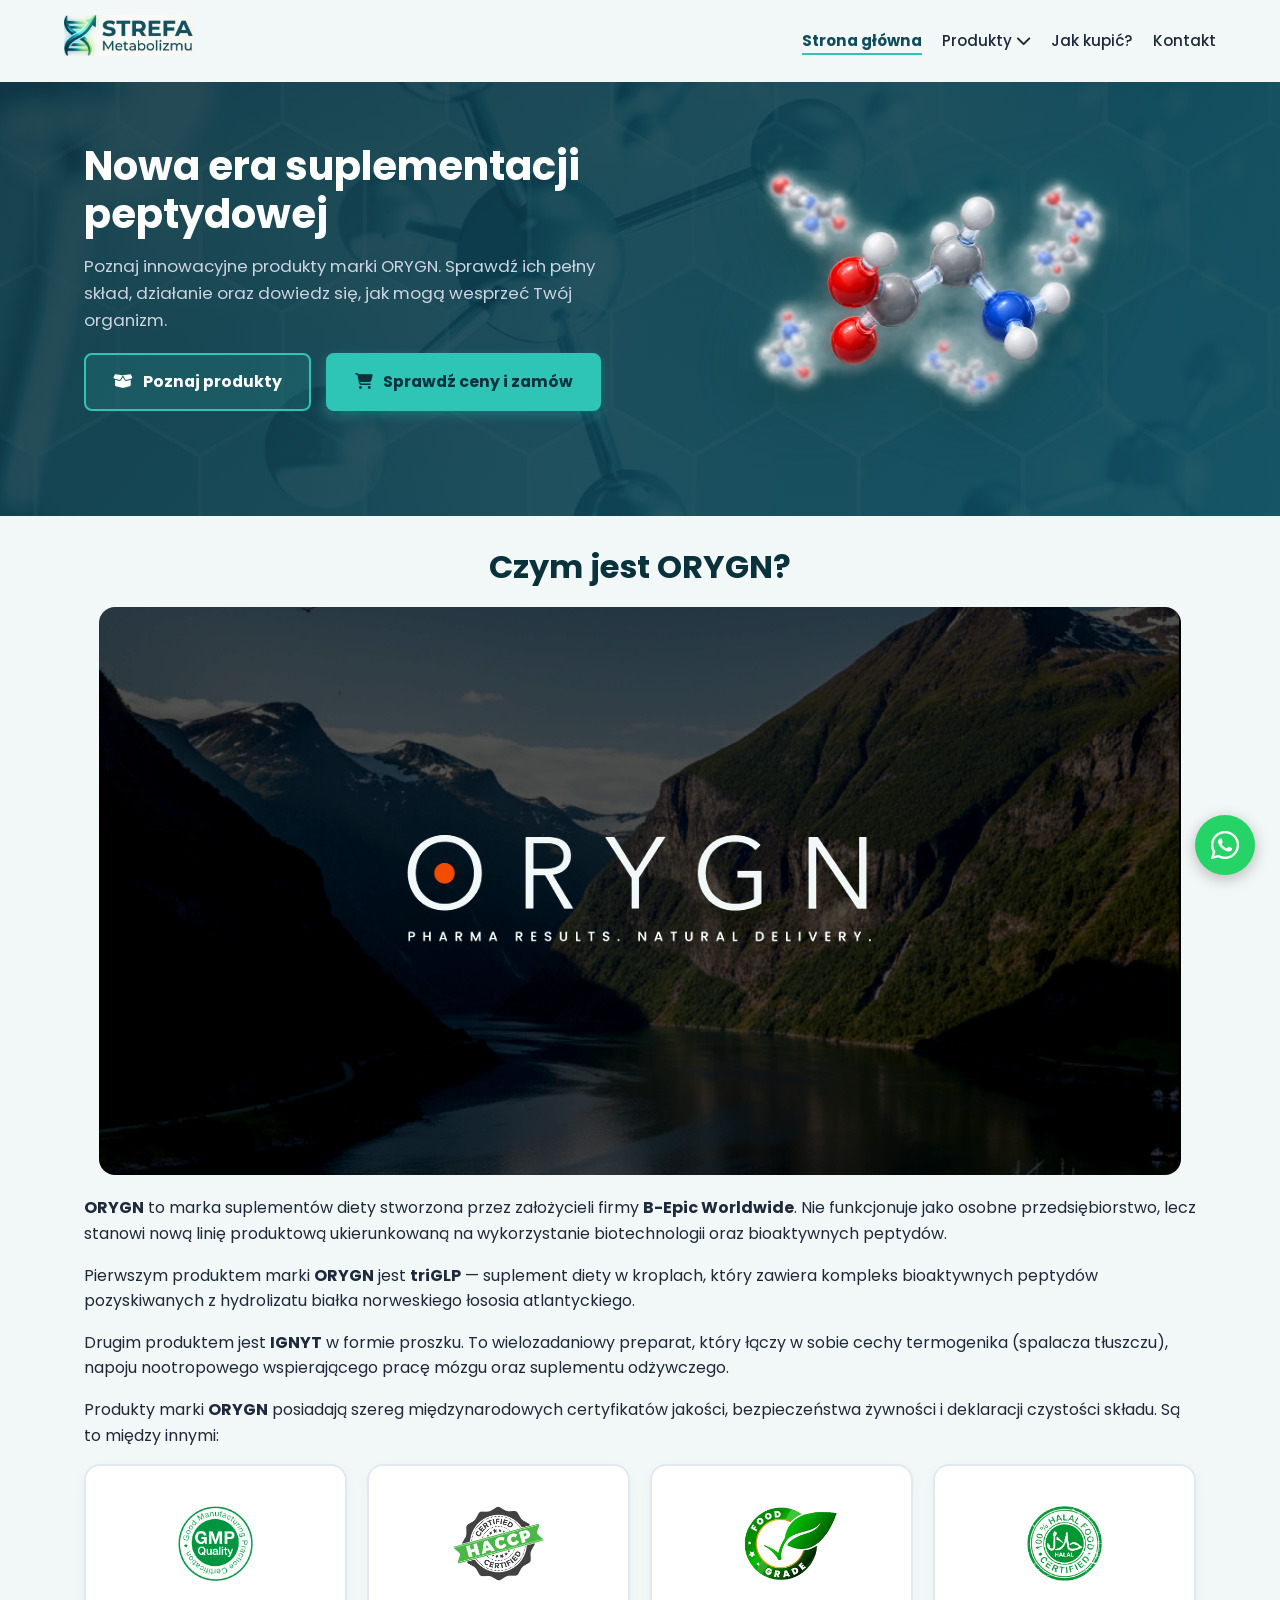
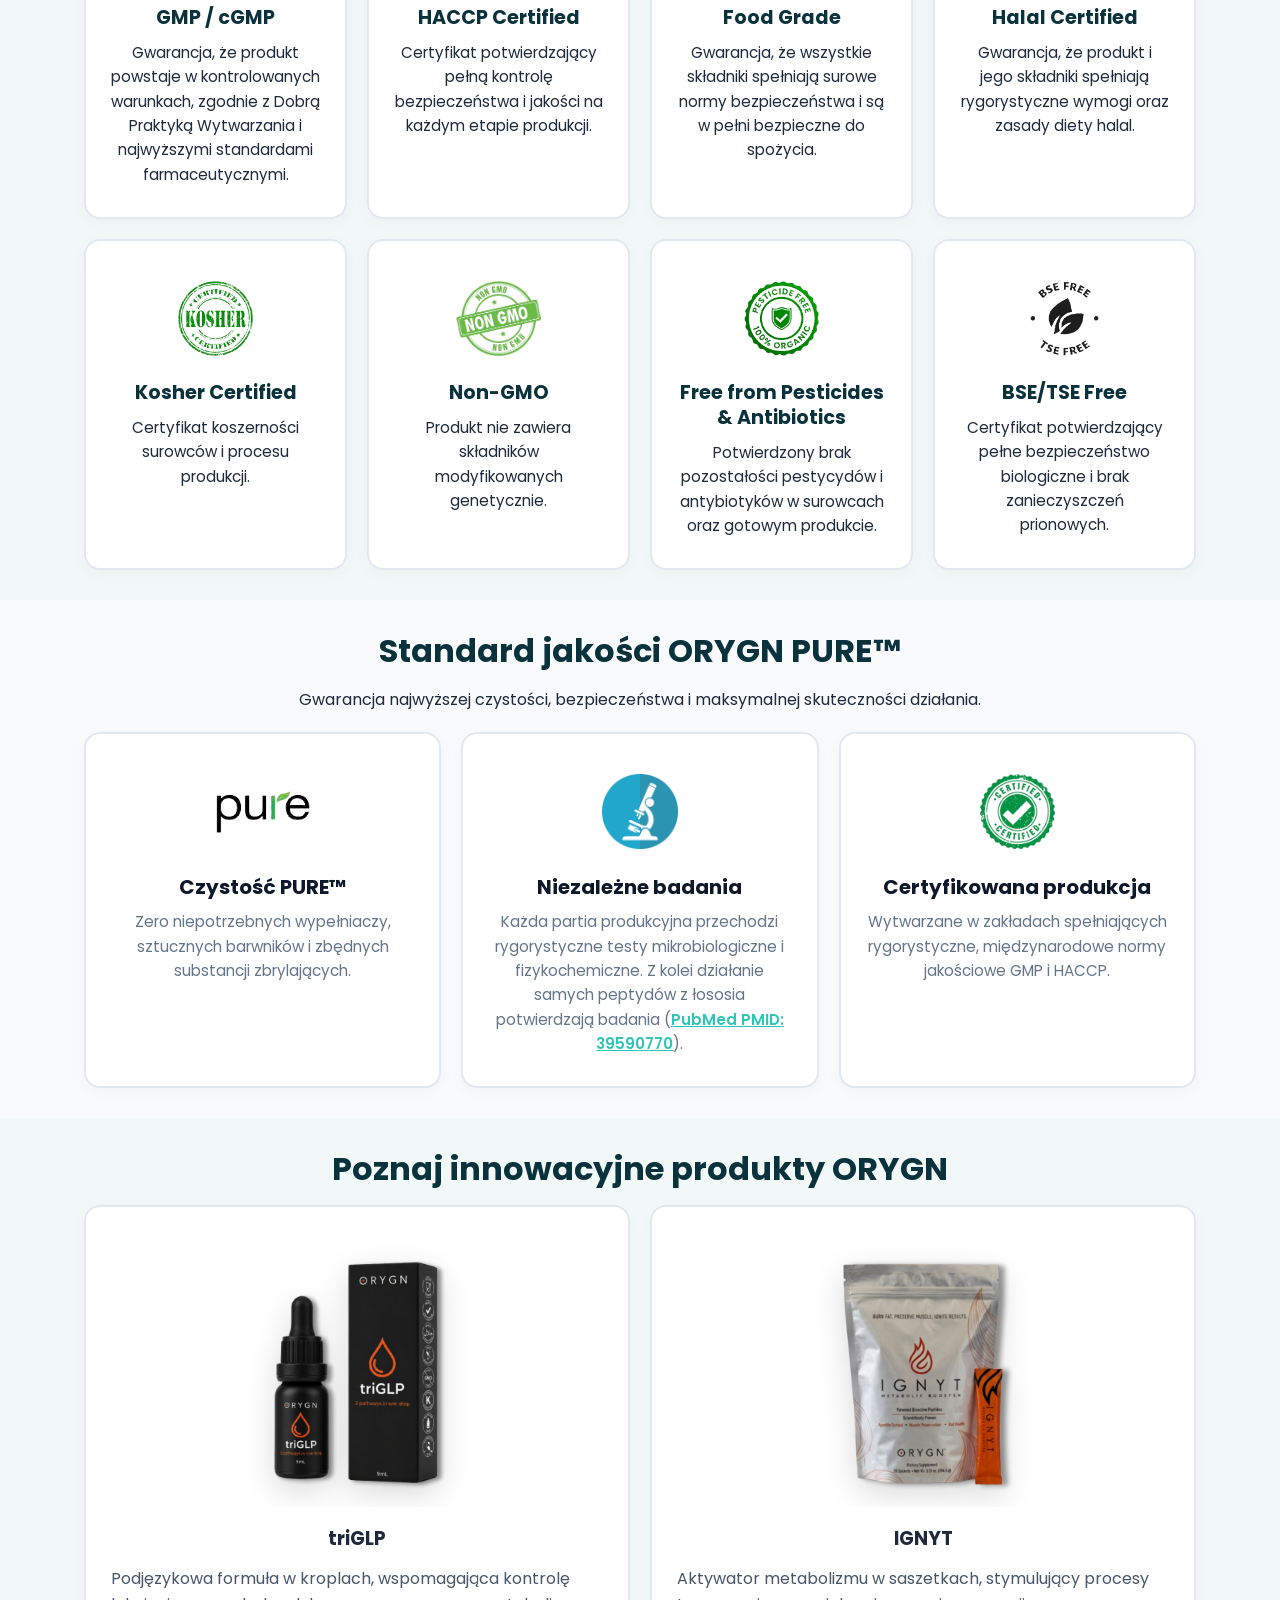
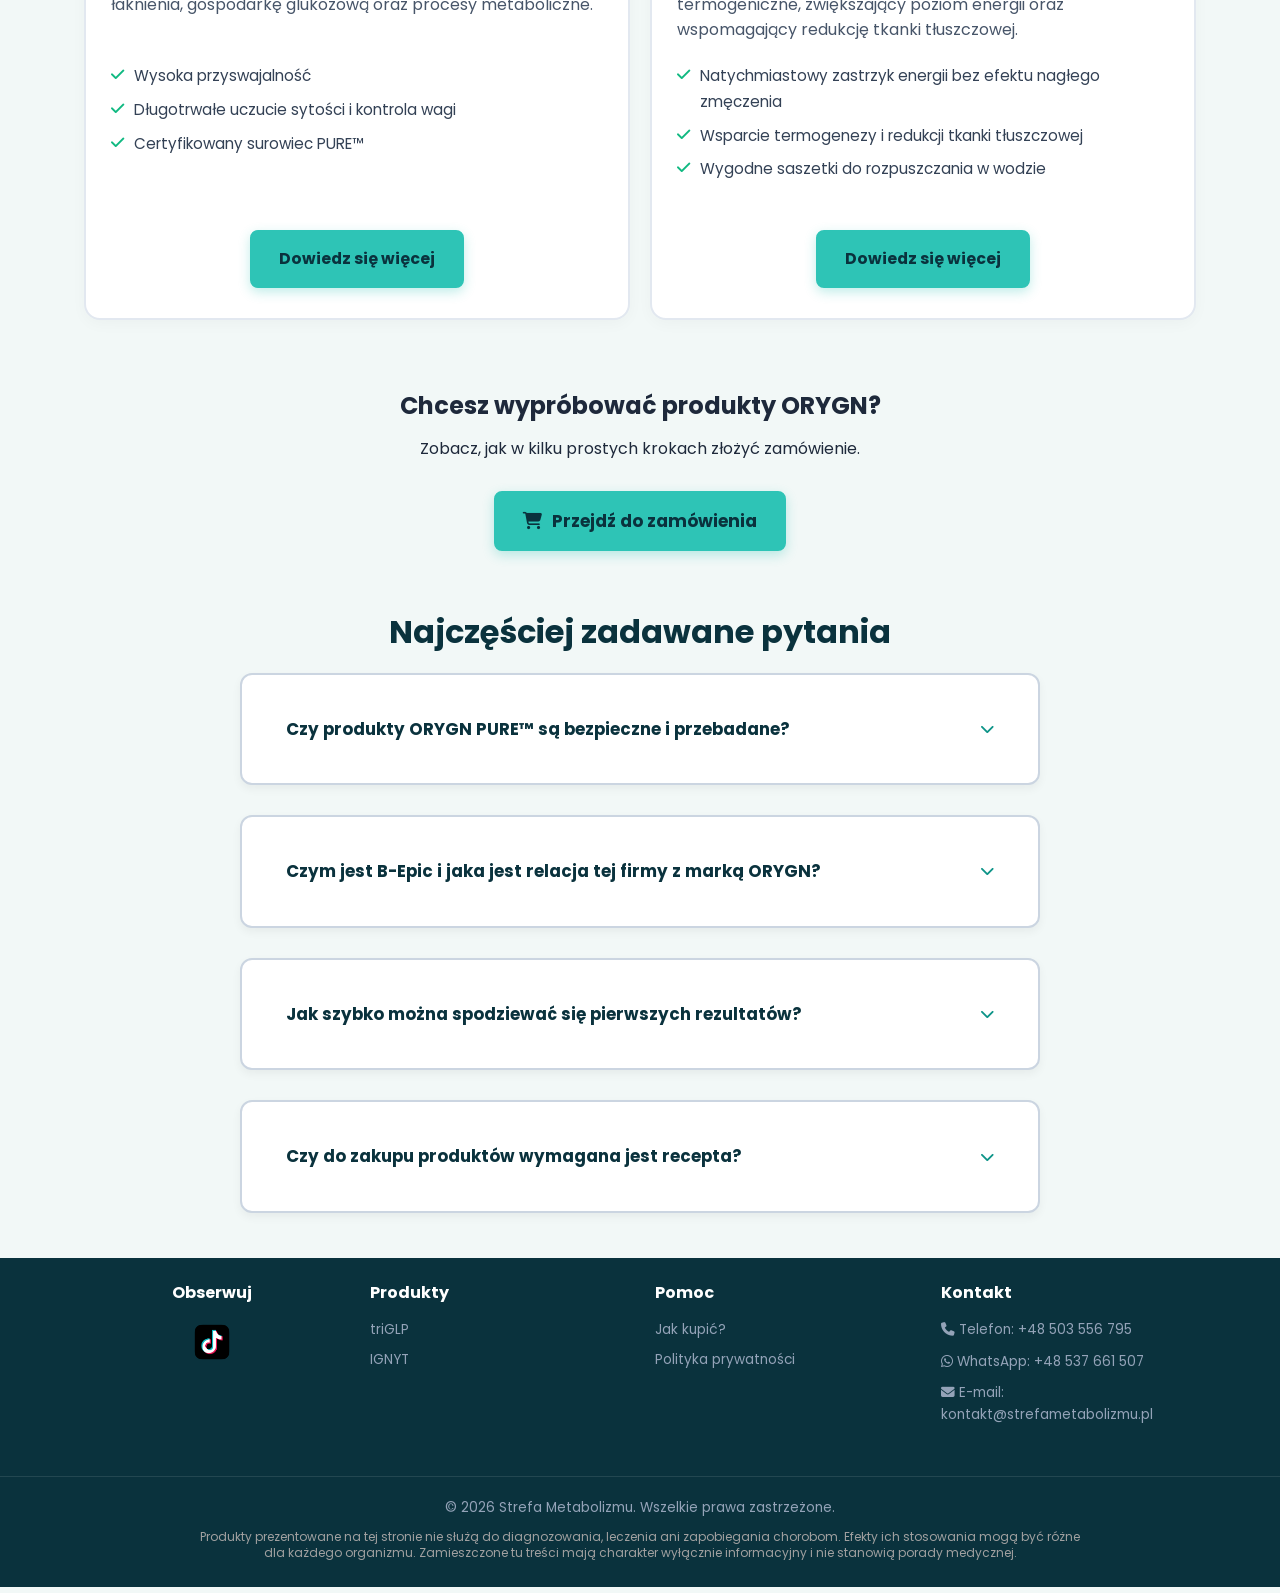
<file: index.html>
<!DOCTYPE html>
<html lang="pl">
<head>
    <meta charset="UTF-8">
    <meta name="viewport" content="width=device-width, initial-scale=1.0">
    <title>Nowa era suplementacji peptydowej | Strefa Metabolizmu</title>
    <link rel="icon" type="image/png" href="favicon.png">
    <link rel="preconnect" href="https://fonts.googleapis.com">
    <link href="https://fonts.googleapis.com/css2?family=Poppins:wght@300;400;500;600;700&display=swap" rel="stylesheet">
    <link rel="stylesheet" href="https://cdnjs.cloudflare.com/ajax/libs/font-awesome/6.4.0/css/all.min.css">
    <link rel="stylesheet" href="style.css">
</head>
<body>

    <header>
        <div class="container nav-wrapper">
            <a href="/" class="logo">
    <img src="strefa-metabolizmu-logo.png" alt="Strefa Metabolizmu">
</a>
            <button class="hamburger" id="hamburger-btn" aria-label="Otwórz menu">
                <i class="fa-solid fa-bars"></i>
            </button>

            <nav id="nav-menu">
                <ul>
                    <li><a href="/" class="active">Strona główna</a></li>
                    
                    <li class="dropdown">
                        <a href="#" class="dropdown-trigger">
                            Produkty <i class="fa-solid fa-chevron-down nav-chevron"></i>
                        </a>
                        <div class="dropdown-content">
                            <a href="/triglp">triGLP</a>
                            <a href="/ignyt">IGNYT</a>
                        </div>
                    </li>
                    <li><a href="/jak-kupic">Jak kupić?</a></li>
                    <li><a href="/kontakt">Kontakt</a></li>
                </ul>
            </nav>
        </div>
    </header>
    <section class="hero">
        <div class="container hero-grid">
            <div class="hero-text-content">
				<h1>Nowa era suplementacji peptydowej</h1>
                <p>Poznaj innowacyjne produkty marki ORYGN. Sprawdź ich pełny skład, działanie oraz dowiedz się, jak mogą wesprzeć Twój organizm.</p>
                <div class="hero-btns">
<a href="#produkty" class="btn-hero-outline"><i class="fa-solid fa-box-open"></i> Poznaj produkty</a>
					<a href="/jak-kupic" class="btn-primary"><i class="fa-solid fa-cart-shopping"></i>Sprawdź ceny i zamów</a>
				</div>
			</div>
					<div class="img-container">
                <img src="nowa era suplementacji peptydowej.png" alt="ORYGN triGLP - Bioaktywny Peptyd Krople Podjęzykowe" loading="eager">
            </div>				
              </div>
    </section>
    <main>
    <section class="section">
        <div class="container">
	<div class="section-header">
            <h2>Czym jest ORYGN?</h2>
	</div>
    <div class="orygn-main-img-wrapper">
	<img src="czym jest orygn.png" alt="Czym jest ORYGN" class="orygn-main-img">          
</div>
            <p>
                <strong>ORYGN</strong> to marka suplementów diety stworzona przez założycieli firmy <strong>B-Epic Worldwide</strong>. Nie funkcjonuje jako osobne przedsiębiorstwo, lecz stanowi nową linię produktową ukierunkowaną na wykorzystanie biotechnologii oraz bioaktywnych peptydów.
            </p>
            <p>
                Pierwszym produktem marki <strong>ORYGN</strong> jest <strong>triGLP</strong> — suplement diety w kroplach, który zawiera kompleks bioaktywnych peptydów pozyskiwanych z hydrolizatu białka norweskiego łososia atlantyckiego.
            </p>
            <p>
                Drugim produktem jest <strong>IGNYT</strong> w formie proszku. To wielozadaniowy preparat, który łączy w sobie cechy termogenika (spalacza tłuszczu), napoju nootropowego wspierającego pracę mózgu oraz suplementu odżywczego. 
</p>
<p>Produkty marki <strong>ORYGN</strong> posiadają szereg międzynarodowych certyfikatów jakości, bezpieczeństwa żywności i deklaracji czystości składu. Są to między innymi:</p>
        <div class="grid-4">
            <div class="card">
                <div class="card-icon"><img src="Certified-GMP-Logo-PNG-High-Quality-Image.png" alt="GMP / cGMP" class="cert-img"></div>
                <h3>GMP / cGMP</h3>
                <p>Gwarancja, że produkt powstaje w kontrolowanych warunkach, zgodnie z Dobrą Praktyką Wytwarzania i najwyższymi standardami farmaceutycznymi.</p>
            </div>
            <div class="card">
                <div class="card-icon"><img src="HACCP-Certified.png" alt="HACCP Certified" class="cert-img cert-haccp"></div>
                <h3>HACCP Certified</h3>
                <p>Certyfikat potwierdzający pełną kontrolę bezpieczeństwa i jakości na każdym etapie produkcji.</p>
            </div>
            <div class="card">
                <div class="card-icon"><img src="Food Grade.png" alt="Food Grade" class="cert-img cert-food"></div>
                <h3>Food Grade</h3>
                <p>Gwarancja, że wszystkie składniki spełniają surowe normy bezpieczeństwa i są w pełni bezpieczne do spożycia.</p>
            </div>
        <div class="card">
                <div class="card-icon"><img src="Halal Certified.png" alt="Halal Certified" class="cert-img"></div>
                <h3>Halal Certified</h3>
                <p>Gwarancja, że produkt i jego składniki spełniają rygorystyczne wymogi oraz zasady diety halal.</p>
</div>
<div class="card">
                <div class="card-icon"><img src="Kosher Certified.png" alt="Kosher Certified" class="cert-img"></div>
                <h3>Kosher Certified</h3>
                <p>Certyfikat koszerności surowców i procesu produkcji.</p>
</div>
<div class="card">
                <div class="card-icon"><img src="non gmo.png" alt="Wolne od GMO" class="cert-img"></div>
                <h3>Non-GMO</h3>
                <p>Produkt nie zawiera składników modyfikowanych genetycznie.</p>
</div>
<div class="card">
                <div class="card-icon"><img src="Free from Pesticides & Antibiotics.png" alt="Pesticides Free" class="cert-img"></div>
                <h3>Free from Pesticides & Antibiotics</h3>
                <p>Potwierdzony brak pozostałości pestycydów i antybiotyków w surowcach oraz gotowym produkcie.</p>
</div>
<div class="card">
                <div class="card-icon"><img src="BSE-TSE-Free.png" alt="BSE/TSE Free" class="cert-img"></div>
                <h3>BSE/TSE Free</h3>
                <p>Certyfikat potwierdzający pełne bezpieczeństwo biologiczne i brak zanieczyszczeń prionowych.</p>
          </div> 
</div>
</div>
</section>
<section class="quality-pillars-section">
    <div class="container">
        <div class="section-header">
            <h2>Standard jakości ORYGN PURE™</h2>
            <p>Gwarancja najwyższej czystości, bezpieczeństwa i maksymalnej skuteczności działania.</p>
        </div>
        <div class="pillars-grid">
            <div class="pillar-card">
		<div class="card-icon">
                <img src="pure.png" alt="Czystość PURE" class="cert-img">
      		  </div>        
		<h3>Czystość PURE™</h3>
                <p>Zero niepotrzebnych wypełniaczy, sztucznych barwników i zbędnych substancji zbrylających.</p>
            </div>
            <div class="pillar-card">
		<div class="card-icon">
                <img src="badania.png" alt="Niezależne Badania" class="cert-img"> 
                </div>
		<h3>Niezależne badania</h3>
                <p>Każda partia produkcyjna przechodzi rygorystyczne testy mikrobiologiczne i fizykochemiczne. Z kolei działanie samych peptydów z łososia potwierdzają badania (<a href="https://pubmed.ncbi.nlm.nih.gov/39590770/" target="_blank" rel="noopener noreferrer" style="color: var(--accent); font-weight: 600;">PubMed PMID: 39590770</a>).</p>
            </div>
            <div class="pillar-card">
		<div class="card-icon">
                <img src="certified.png" alt="Certyfikowana Produkcja" class="cert-img"> 
                </div>
		<h3>Certyfikowana produkcja</h3>
                <p>Wytwarzane w zakładach spełniających rygorystyczne, międzynarodowe normy jakościowe GMP i HACCP.</p>
            </div>
        </div>
    </div>
</section>    
<section class="products-showcase" id="produkty">
    <div class="container">
        <div class="section-header">
            <h2>Poznaj innowacyjne produkty ORYGN</h2>
             </div>
        
        <div class="products-grid">
            
            <div class="product-card">
                <div class="product-img-container" style="text-align: center; margin-bottom: 20px;">
                    <img src="triGLP1.png" alt="triGLP - Bioaktywny Peptyd" class="product-img">
                </div>
				<h3>triGLP</h3>
                <p class="product-desc">Podjęzykowa formuła w kroplach, wspomagająca kontrolę łaknienia, gospodarkę glukozową oraz procesy metaboliczne.</p>
                <ul class="product-features">
                    <li><i class="fa-solid fa-check"></i> Wysoka przyswajalność</li>
                    <li><i class="fa-solid fa-check"></i> Długotrwałe uczucie sytości i kontrola wagi</li>
                    <li><i class="fa-solid fa-check"></i> Certyfikowany surowiec PURE™</li>
                </ul>
                <div class="product-actions">
                    <a href="/triglp" class="btn-outline">Dowiedz się więcej</a>
                </div>
            </div>

            
            <div class="product-card">
                <div class="product-img-container" style="text-align: center; margin-bottom: 20px;">
                    <img src="IGNYT1.png" alt="IGNYT - Aktywator Metabolizmu" class="product-img">
                </div>
                <h3>IGNYT</h3>
                <p class="product-desc">Aktywator metabolizmu w saszetkach, stymulujący procesy termogeniczne, zwiększający poziom energii oraz wspomagający redukcję tkanki tłuszczowej.</p>
                <ul class="product-features">
                    <li><i class="fa-solid fa-check"></i> Natychmiastowy zastrzyk energii bez efektu nagłego zmęczenia</li>
                    <li><i class="fa-solid fa-check"></i> Wsparcie termogenezy i redukcji tkanki tłuszczowej</li>
                    <li><i class="fa-solid fa-check"></i> Wygodne saszetki do rozpuszczania w wodzie</li>
                </ul>
                <div class="product-actions">
                    <a href="/ignyt" class="btn-outline">Dowiedz się więcej</a>
                </div>
            </div>
        </div>
    </div>
</section>
		<div class="orygn-order-cta">
			<h2>Chcesz wypróbować produkty ORYGN?</h2>
            <p>Zobacz, jak w kilku prostych krokach złożyć zamówienie.</p>
            <a href="/jak-kupic" class="btn-primary btn-large"><i class="fa-solid fa-cart-shopping"></i>Przejdź do zamówienia</a>
        </div>
<section class="faq-section" id="faq">
    <div class="container">
        <div class="section-header">
            <h2>Najczęściej zadawane pytania</h2>
          </div>
        <div class="faq-accordion">
            <details class="faq-item">
                <summary class="faq-question">
                    <span>Czy produkty ORYGN PURE™ są bezpieczne i przebadane?</span>
                    <i class="fa-solid fa-chevron-down faq-icon"></i>
                </summary>
                <div class="faq-answer">
                    <p>Tak. Każda partia produkcyjna przechodzi rygorystyczne testy mikrobiologiczne i fizykochemiczne w <strong>niezależnych, akredytowanych laboratoriach</strong>. Produkcja odbywa się w zakładach spełniających normy <strong>GMP i HACCP</strong>, co gwarantuje pełną czystość biologiczną oraz brak zbędnych wypełniaczy.</p>
                </div>
            </details>

            <details class="faq-item">
                <summary class="faq-question">
                    <span>Czym jest B-Epic i jaka jest relacja tej firmy z marką ORYGN?</span>
                    <i class="fa-solid fa-chevron-down faq-icon"></i>
                </summary>
                <div class="faq-answer">
                    <p>Marka ORYGN została stworzona przez założycieli znanej na całym świecie firmy <strong>B-Epic Worldwide</strong>. ORYGN nie jest osobną firmą, lecz <strong>nową, wyspecjalizowaną linią produktową</strong> nastawioną na innowacje i wykorzystanie <strong>bioaktywnych peptydów</strong>.</p>
                </div>
            </details>

            <details class="faq-item">
                <summary class="faq-question">
                    <span>Jak szybko można spodziewać się pierwszych rezultatów?</span>
                    <i class="fa-solid fa-chevron-down faq-icon"></i>
                </summary>
                <div class="faq-answer">
                    <p><strong>IGNYT</strong> wyzwala energię i stymuluje termogenezę niemal od razu — pierwsze efekty pojawiają się <strong>w ciągu kilkudziesięciu minut od zażycia</strong>. W przypadku <strong>triGLP</strong> kluczowa jest regularność: stabilna kontrola łaknienia buduje się w okresie <strong>1—2 tygodni regularnego stosowania</strong>.</p>
                </div>
            </details>

            <details class="faq-item">
                <summary class="faq-question">
                    <span>Czy do zakupu produktów wymagana jest recepta?</span>
                    <i class="fa-solid fa-chevron-down faq-icon"></i>
                </summary>
                <div class="faq-answer">
                    <p><strong>Nie</strong>. Wszystkie preparaty marki ORYGN to bezpieczne <strong>suplementy diety,</strong> które bazują na certyfikowanych surowcach. Są w pełni legalne i <strong>dostępne bez recepty</strong>.</p>
                </div>
            </details>
        </div>
    </div>
</section>
   </main>
 <footer>
    <div class="container footer-grid">     
<div class="footer-col footer-social-col">
            <h4>Obserwuj</h4>  
 <div class="footer-tiktok-icon">
    <a href="https://www.tiktok.com/@strefa.metabolizmu?is_from_webapp=1&sender_device=pc" target="_blank" aria-label="TikTok">
        <img src="tik-tok.png" alt="TikTok Logo" class="footer-logo-img">
    </a>
</div>
</div>
<div class="footer-col">
            <h4>Produkty</h4>
            <ul>
                <li><a href="/triglp">triGLP</a></li>
                <li><a href="/ignyt">IGNYT</a></li>
            </ul>
        </div>

        <div class="footer-col">
            <h4>Pomoc</h4>
            <ul>
                <li><a href="/jak-kupic">Jak kupić?</a></li>
                <li><a href="/polityka-prywatnosci">Polityka prywatności</a></li>
            </ul>
        </div>
        
        <div class="footer-col">
            <h4>Kontakt</h4>
            <p><i class="fa-solid fa-phone"></i> Telefon: <a href="tel:+48503556795" class="footer-inline-link">+48 503 556 795</a></p>
            <p><i class="fa-brands fa-whatsapp"></i> WhatsApp: <a href="https://wa.me/48537661507" target="_blank" rel="noopener noreferrer" class="footer-inline-link">+48 537 661 507</a></p>
            <p><i class="fa-solid fa-envelope"></i> E-mail: <a href="mailto:kontakt@strefametabolizmu.pl" class="footer-inline-link">kontakt@strefametabolizmu.pl</a></p>
        </div>
    </div> 
<div class="footer-bottom">
	<p>&copy; 2026 Strefa Metabolizmu. Wszelkie prawa zastrzeżone.</p>
        <p class="footer-disclaimer">
            Produkty prezentowane na tej stronie nie służą do diagnozowania, leczenia ani zapobiegania chorobom. Efekty ich stosowania mogą być różne dla każdego organizmu. Zamieszczone tu treści mają charakter wyłącznie informacyjny i nie stanowią porady medycznej.
        </p>
    </div>
</footer>
<a href="https://wa.me/48537661507?text=Cze%C5%9B%C4%87%2C%20mam%20pytanie%20dotycz%C4%85ce%20produkt%C3%B3w%20ORYGN" 
   class="whatsapp-float" 
   target="_blank" 
   rel="noopener noreferrer" 
   aria-label="Skontaktuj się na WhatsApp">
    <i class="fa-brands fa-whatsapp"></i>
</a>
	<script>
    const hamburgerBtn = document.getElementById('hamburger-btn');
    const navMenu = document.getElementById('nav-menu');
    const dropdown = document.querySelector('.dropdown');
    const dropdownTrigger = document.querySelector('.dropdown-trigger');

    if (hamburgerBtn && navMenu) {
        hamburgerBtn.addEventListener('click', (e) => {
            e.stopPropagation();
            navMenu.classList.toggle('active');
            
            const icon = hamburgerBtn.querySelector('i');
            if (icon) {
                if (navMenu.classList.contains('active')) {
                    icon.classList.remove('fa-bars');
                    icon.classList.add('fa-xmark');
                } else {
                    icon.classList.remove('fa-xmark');
                    icon.classList.add('fa-bars');
                }
            }
        });
    }

    if (dropdownTrigger && dropdown) {
        dropdownTrigger.addEventListener('click', (e) => {
            e.preventDefault();
            e.stopPropagation(); 

            const isOpen = dropdown.classList.contains('open');

            if (isOpen) {
   
                dropdown.classList.remove('open');
                dropdownTrigger.classList.remove('open');
            } else {

                dropdown.classList.add('open');
                dropdownTrigger.classList.add('open');
            }
        });
    }

    document.addEventListener('click', (e) => {
        if (dropdown && !dropdown.contains(e.target)) {
            dropdown.classList.remove('open');
            if (dropdownTrigger) dropdownTrigger.classList.remove('open');
        }
    });

    const allMenuLinks = document.querySelectorAll('#nav-menu a:not(.dropdown-trigger)');
    allMenuLinks.forEach(link => {
        link.addEventListener('click', () => {
            if (window.innerWidth <= 768) {
                navMenu.classList.remove('active');
                if (dropdownTrigger) dropdownTrigger.classList.remove('open');
                if (dropdown) dropdown.classList.remove('open');
                
                const icon = hamburgerBtn?.querySelector('i');
                if (icon) {
                    icon.classList.remove('fa-xmark');
                    icon.classList.add('fa-bars');
                }
            }
        });
    });
		const touchableLinks = document.querySelectorAll('#nav-menu a');

    touchableLinks.forEach(link => {
        link.addEventListener('touchstart', function() {

            this.classList.add('clicked');

            setTimeout(() => {
                this.classList.remove('clicked');
            }, 600);
        }, { passive: true });
    });
		document.addEventListener('DOMContentLoaded', function () {

    const whatsapp = document.querySelector('.whatsapp-float');
    const footer = document.querySelector('footer');

    if (!whatsapp || !footer) return;

    function updateWhatsAppPosition() {

        const footerRect = footer.getBoundingClientRect();

        const normalBottom =
            window.innerWidth <= 992 ? 15 : 25;

        const safeGap = 20;

        // Sprawdzamy, czy stopka weszła na ekran
        if (footerRect.top < window.innerHeight) {

            const newBottom =
                window.innerHeight - footerRect.top + safeGap;

            whatsapp.style.bottom =
                Math.max(normalBottom, newBottom) + 'px';

        } else {

            whatsapp.style.bottom =
                normalBottom + 'px';
        }
    }

    window.addEventListener('scroll', updateWhatsAppPosition, {
        passive: true
    });

    window.addEventListener('resize', updateWhatsAppPosition);

    updateWhatsAppPosition();
});
</script>
</body>
</html>
</file>
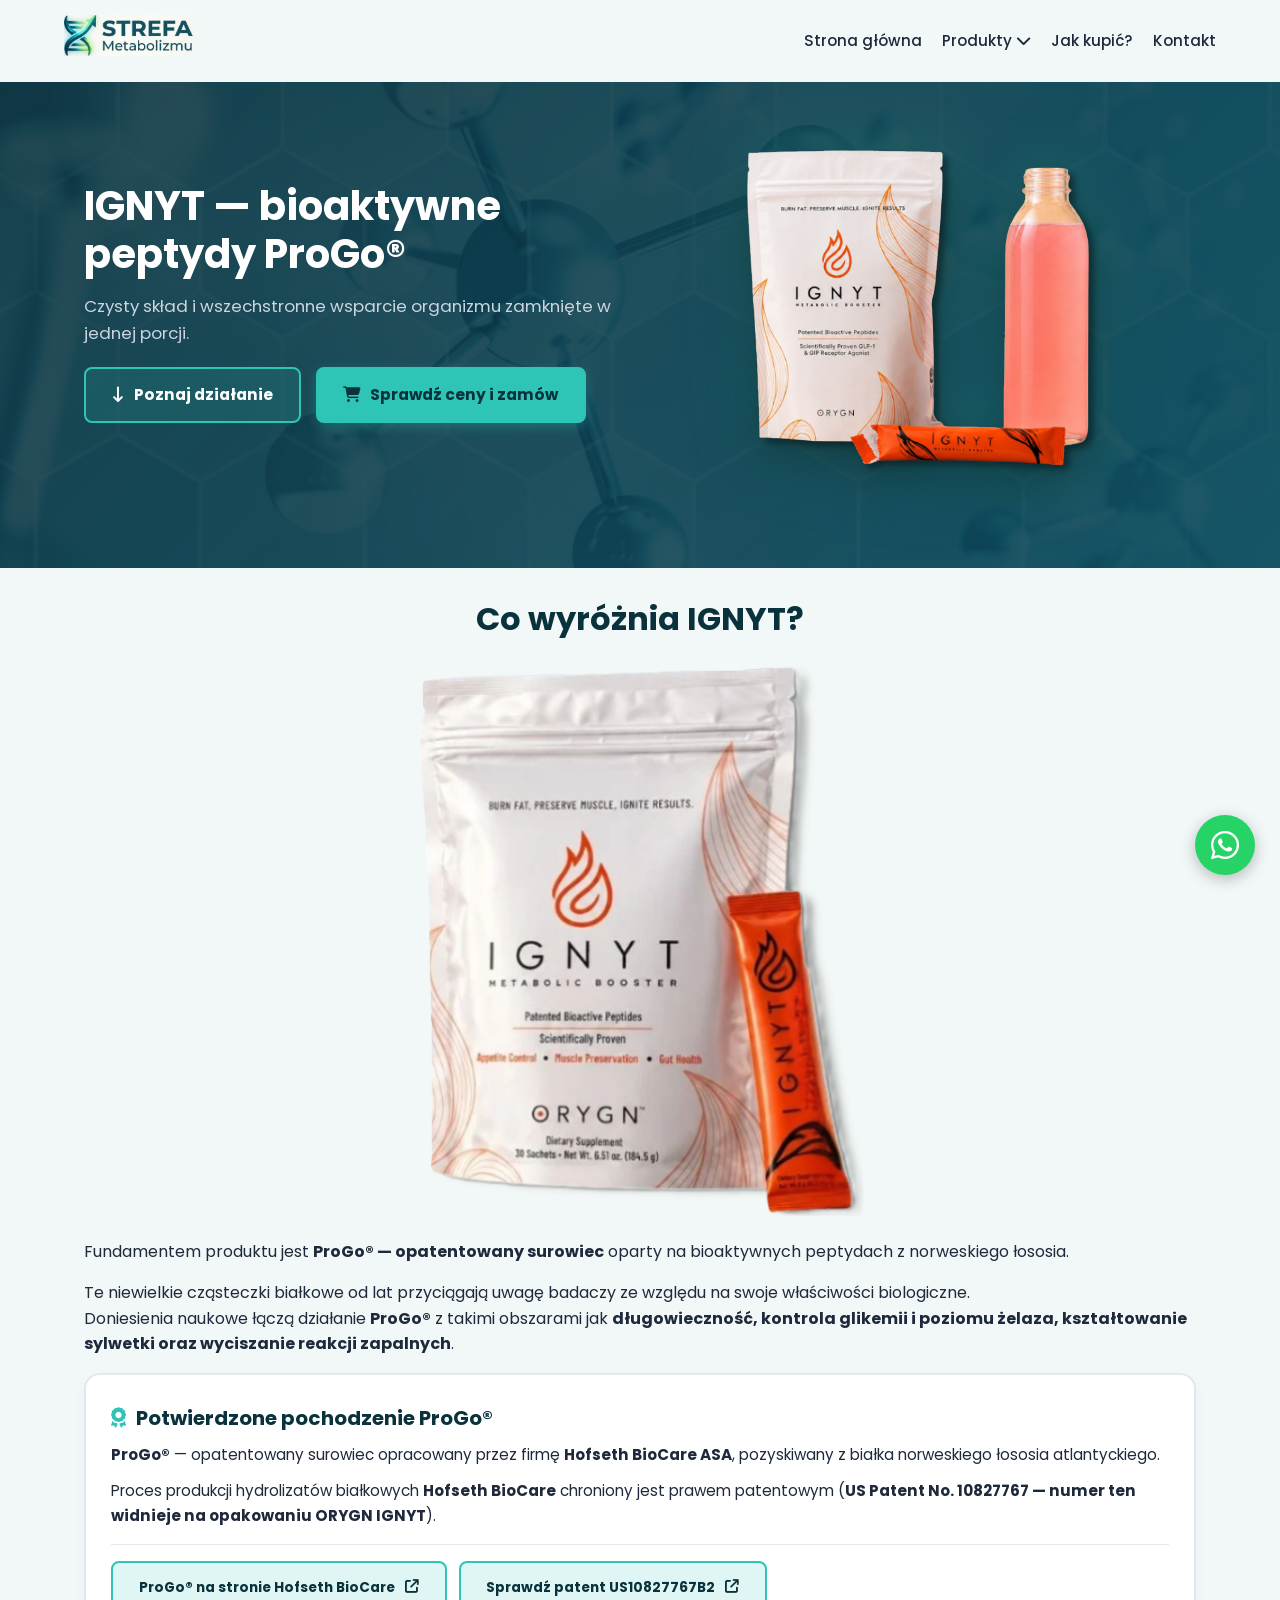
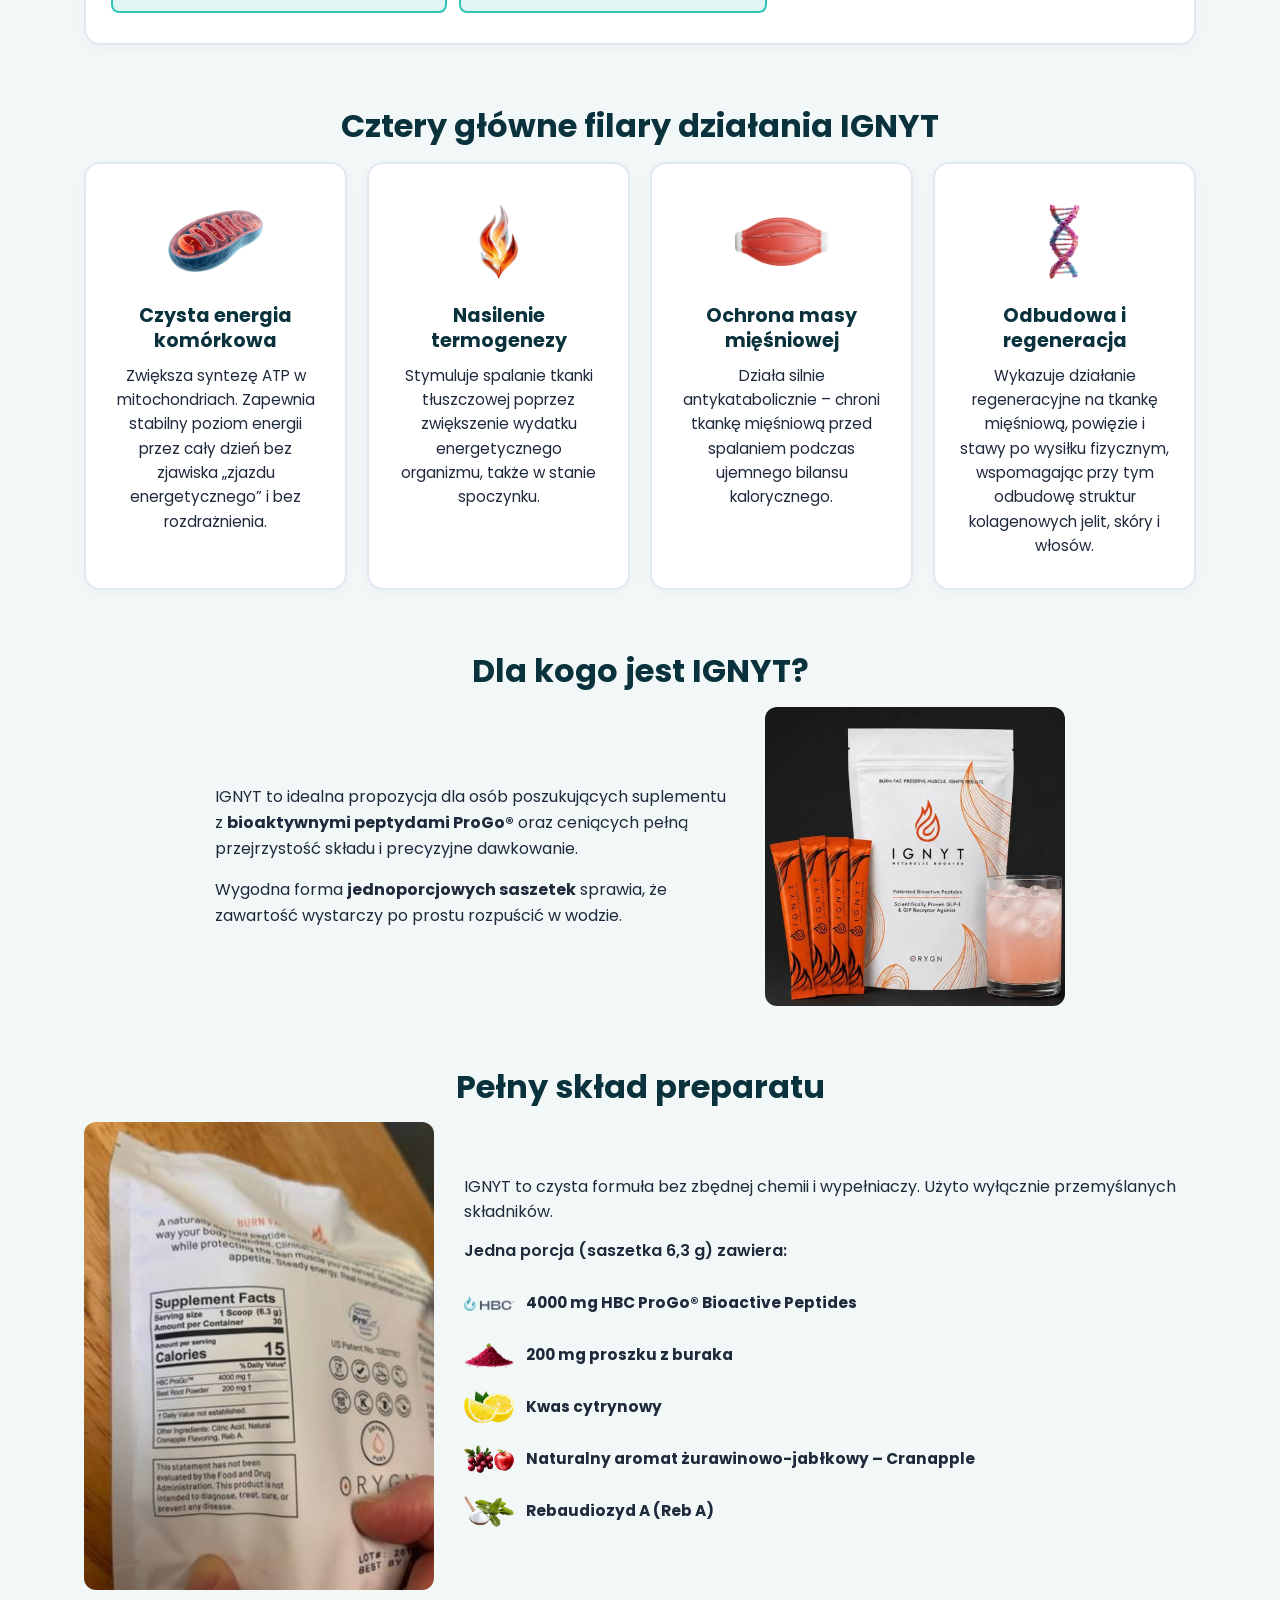
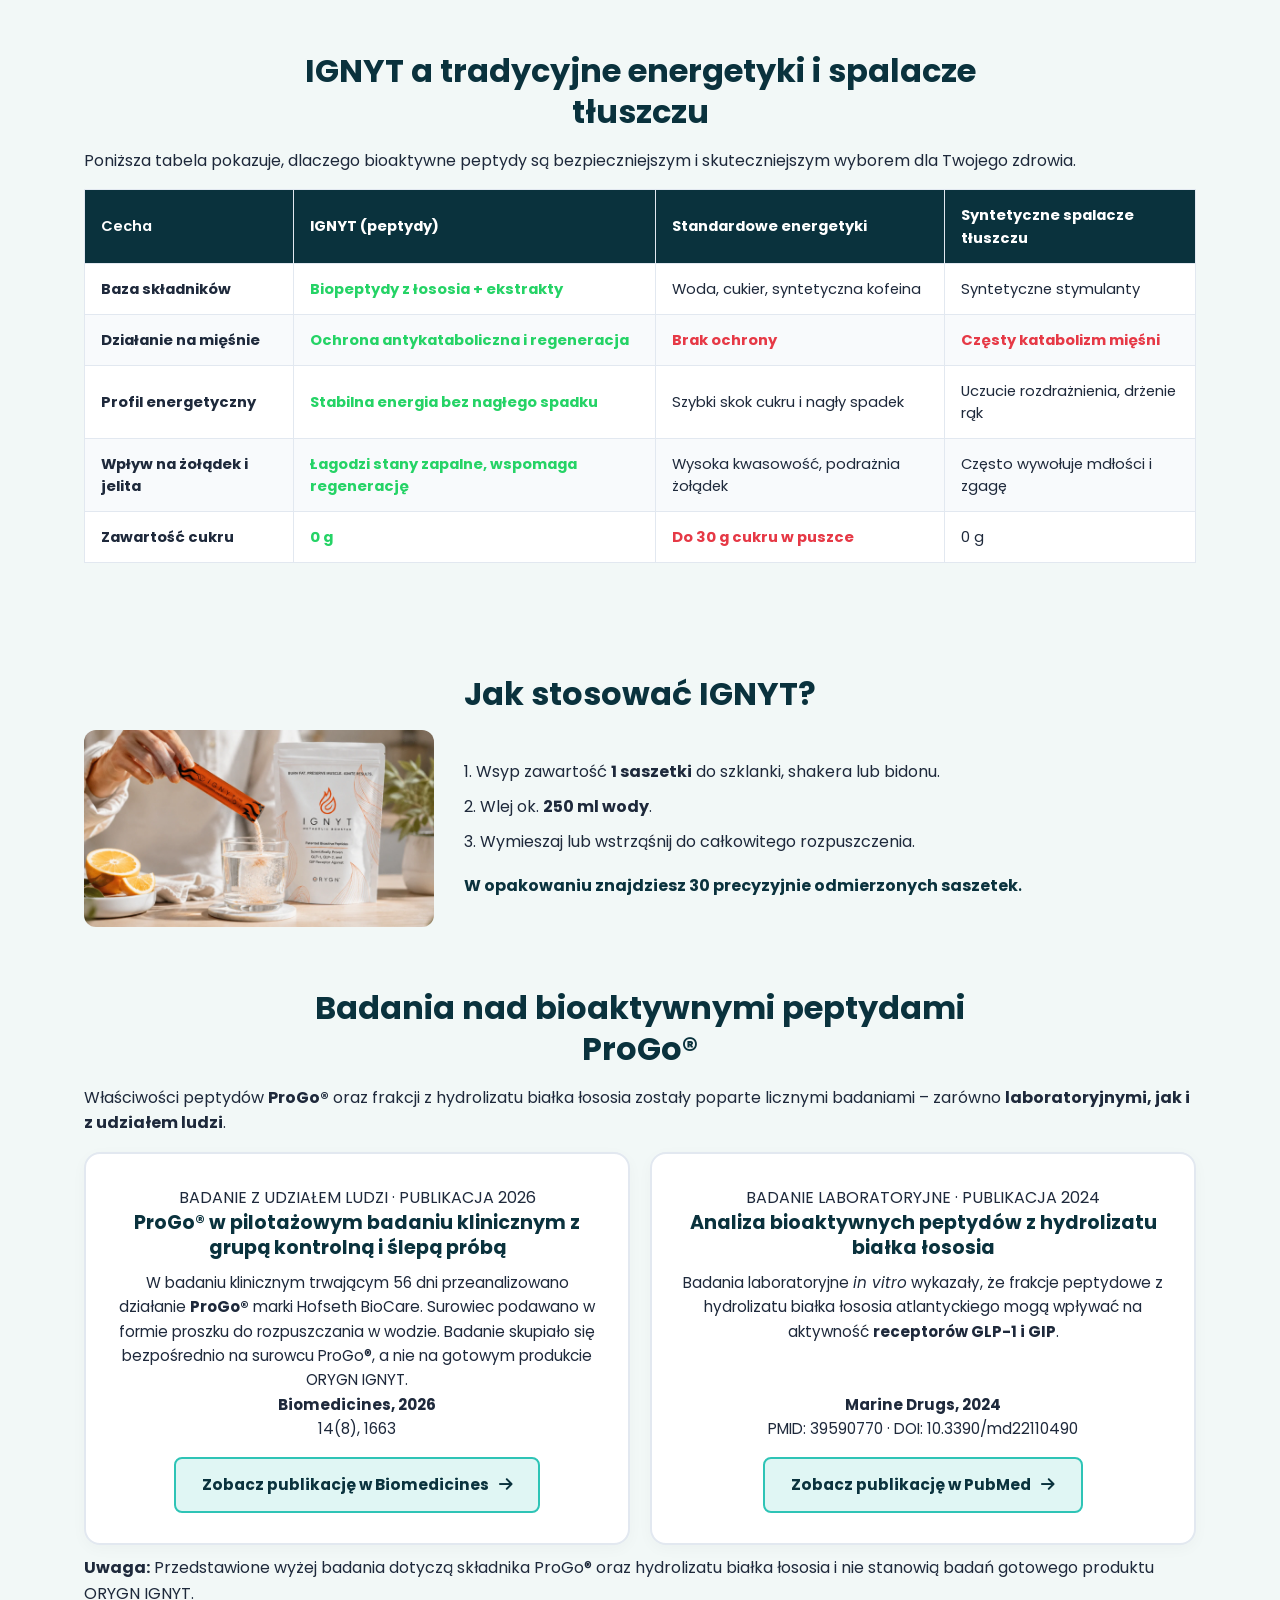
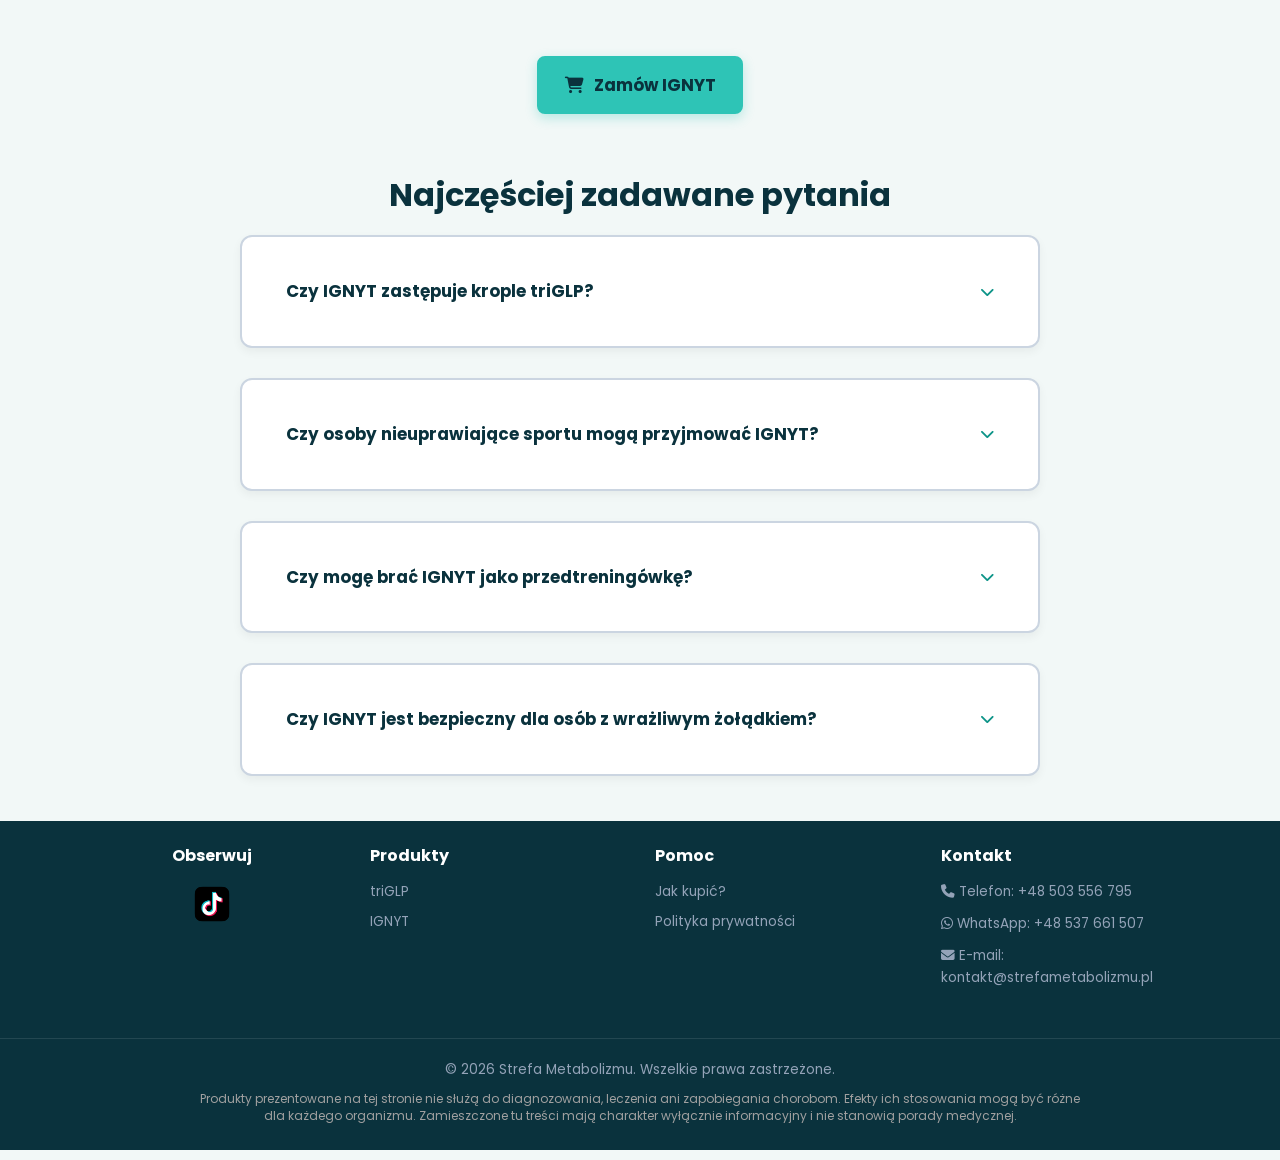
<file: ignyt/index.html>
<!DOCTYPE html>
<html lang="pl">
<head>
    <meta charset="UTF-8">
    <meta name="viewport" content="width=device-width, initial-scale=1.0">
    <title>IGNYT: bioaktywne peptydy ProGo® | Strefa Metabolizmu</title>
    <link rel="icon" type="image/png" href="/favicon.png">
    <link rel="preconnect" href="https://fonts.googleapis.com">
    <link href="https://fonts.googleapis.com/css2?family=Poppins:wght@300;400;500;600;700&display=swap" rel="stylesheet">
    <link rel="stylesheet" href="https://cdnjs.cloudflare.com/ajax/libs/font-awesome/6.4.0/css/all.min.css">
    <link rel="stylesheet" href="/style.css">
</head>
<body>

    
    <header>
        <div class="container nav-wrapper">
            <a href="/" class="logo">
    <img src="/strefa-metabolizmu-logo.png" alt="Strefa Metabolizmu" class="icon-img">
</a>
            <button class="hamburger" id="hamburger-btn" aria-label="Otwórz menu">
                <i class="fa-solid fa-bars"></i>
            </button>

            <nav id="nav-menu">
                <ul>
                    <li><a href="/">Strona główna</a></li>
                    
                    <li class="dropdown">
                        <a href="#" class="dropdown-trigger">
                            Produkty <i class="fa-solid fa-chevron-down nav-chevron"></i>
                        </a>
                        <div class="dropdown-content">
                            <a href="/triglp">triGLP</a>
                            <a href="/ignyt" class="active">IGNYT</a>
                        </div>
                    </li>

                    <li><a href="/jak-kupic">Jak kupić?</a></li>
                    <li><a href="/kontakt">Kontakt</a></li>
                </ul>
            </nav>
        </div>
    </header>
   
    <section class="hero">
        <div class="container hero-grid">
            <div class="hero-text-content">
                <h1>IGNYT — bioaktywne peptydy ProGo®</h1>
		<p>Czysty skład i wszechstronne wsparcie organizmu zamknięte w jednej porcji.</p>
			<div class="hero-btns">        
    <a href="#dzialanie" class="btn-hero-outline"><i class="fa-solid fa-arrow-down-long"></i> Poznaj działanie</a>
					<a href="/jak-kupic" class="btn-primary"><i class="fa-solid fa-cart-shopping"></i> Sprawdź ceny i zamów</a>
</div>
            </div>
			<div class="img-container">
                <img src="/ignyt.png" alt="ORYGN Ignyt saszetki z peptydami morskimi" class="banner-img">
</div>
            </div>
    </section>

    <main>

        
        <section class="section">
    <div class="container">
        <div class="section-header">
        <h2>Co wyróżnia IGNYT?</h2>
    </div>
<div class="section-image">
    <img src="/co wyroznia ignyt.png" class="img-feature-ignyt">           
</div>
            <p>Fundamentem produktu jest <strong>ProGo® — opatentowany surowiec</strong> oparty na bioaktywnych peptydach z norweskiego łososia.</p>
<p style="margin-bottom: 0px;">Te niewielkie cząsteczki białkowe od lat przyciągają uwagę badaczy ze względu na swoje właściwości biologiczne.</p>
<p style="margin-bottom: 16px;">Doniesienia naukowe łączą działanie <strong>ProGo®</strong> z takimi obszarami jak <strong>długowieczność, kontrola glikemii i poziomu żelaza, kształtowanie sylwetki oraz wyciszanie reakcji zapalnych</strong>.</p>
                <div class="card study-card">
                        <div class="card-content">
                    <h3 class="study-title" style="color: var(--primary-dark); font-size: 1.25rem; margin-bottom: 12px; display: flex; align-items: center; gap: 10px; font-weight: 700;">
                        <i class="fa-solid fa-award" style="color: var(--accent);"></i>
                        Potwierdzone pochodzenie ProGo®
                    </h3>

                    <p style="font-size: 0.95rem; color: var(--text-dark); line-height: 1.6; margin-bottom: 12px; text-align: left;">
                        <strong>ProGo®</strong> — opatentowany surowiec opracowany przez firmę <strong>Hofseth BioCare ASA</strong>, pozyskiwany z białka norweskiego łososia atlantyckiego.
                    </p>

                    <p style="font-size: 0.95rem; color: var(--text-dark); line-height: 1.6; margin-bottom: 16px; text-align: left;">
                        Proces produkcji hydrolizatów białkowych <strong>Hofseth BioCare</strong> chroniony jest prawem patentowym (<strong>US Patent No. 10827767 — numer ten widnieje na opakowaniu ORYGN IGNYT</strong>).
                    </p>

                    <div style="font-size: 0.85rem; color: var(--text-muted); border-top: 1px solid var(--border); padding-top: 16px; margin-top: 12px; display: flex; flex-wrap: wrap; gap: 12px; align-items: center;">
    <a href="https://hofsethbiocare.com/products/progo-bioactive-peptides" target="_blank" rel="noopener noreferrer" class="btn btn-outline btn-sm">
                            <span>ProGo® na stronie Hofseth BioCare</span>
                            <i class="fa-solid fa-arrow-up-right-from-square"></i>
                        </a>
                        <a href="https://patents.google.com/patent/US10827767B2/en" target="_blank" rel="noopener noreferrer" class="btn btn-outline btn-sm">
                            <span>Sprawdź patent US10827767B2</span>
                            <i class="fa-solid fa-arrow-up-right-from-square"></i>
                        </a>
                    </div>  
            </div>
	</div>
        </section>

        
        <section class="section" id="dzialanie">
            <div class="container">
                <div class="section-header">
        <h2>Cztery główne filary działania IGNYT</h2>
	</div>
            <div class="grid-4">
                <div class="card">
                    <div class="card-icon">
			<img src="/energia ATP.png" alt="Czysta energia komórkowa" class="cert-img">
			</div>
                    <h3>Czysta energia komórkowa</h3>
                    <p>Zwiększa syntezę ATP w mitochondriach. Zapewnia stabilny poziom energii przez cały dzień bez zjawiska „zjazdu energetycznego” i bez rozdrażnienia.</p>
                </div>

                <div class="card">
                    <div class="card-icon">
                        <img src="/termogeneza.png" alt="termogeneza" class="cert-img">
                    </div>
                    <h3>Nasilenie termogenezy</h3>
                    <p>Stymuluje spalanie tkanki tłuszczowej poprzez zwiększenie wydatku energetycznego organizmu, także w stanie spoczynku.</p>
                </div>

                <div class="card">
                    <div class="card-icon">
                        <img src="/ochrona masy miesniowej.png" alt="ochrona masy miesniowej" class="cert-img">
                    </div>
                    <h3>Ochrona masy mięśniowej</h3>
                    <p>Działa silnie antykatabolicznie – chroni tkankę mięśniową przed spalaniem podczas ujemnego bilansu kalorycznego.</p>
                </div>

                <div class="card">
                    <div class="card-icon">
                        <img src="/odbudowa-i-regeneracja.png" alt="odbudowa-i-regeneracja" class="cert-img">
                    </div>
                    <h3>Odbudowa i regeneracja</h3>
                    <p>Wykazuje działanie regeneracyjne na tkankę mięśniową, powięzie i stawy po wysiłku fizycznym, wspomagając przy tym odbudowę struktur kolagenowych jelit, skóry i włosów.</p>
                </div>
            </div>
	</div>
        </section>       
        <section class="section"> 
			<div class="container"> 
				<div class="section-header">
					<h2>Dla kogo jest IGNYT?</h2>
				</div> 
				<div class="for-who-layout">
					<div class="for-who-text">
						<p style="margin-bottom: 16px;">IGNYT to idealna propozycja dla osób poszukujących suplementu z <strong>bioaktywnymi peptydami ProGo®</strong> oraz ceniących pełną przejrzystość składu i precyzyjne dawkowanie.</p> 
						<p style="margin: 0;">Wygodna forma <strong>jednoporcjowych saszetek</strong> sprawia, że zawartość wystarczy po prostu rozpuścić w wodzie.</p> 
					</div>
					<div class="for-who-image">
						<img src="/dla kogo jest ignyt.png" alt="ORYGN IGNYT w saszetkach" class="img-for-who"> 
					</div>
				</div> 
			</div> 
		</section>
        
        <section class="section">
            <div class="container">
                <div class="section-header">
            <h2>Pełny skład preparatu</h2>
		</div>
		<div class="content-with-image">
		<div class="content-image-box">
		<img src="/skład ignyt.png" alt="Składniki ORYGN Ignyt" class="img-sklad-ignyt">
          	</div>
		<div style="text-align: left;">
            <p>IGNYT to czysta formuła bez zbędnej chemii i wypełniaczy. Użyto wyłącznie przemyślanych składników.</p>
<p style="color: var(--text-dark); font-weight: 600; margin-top: 7px; margin-bottom: 4px;">Jedna porcja (saszetka 6,3 g) zawiera:</p>		
            <ul class="highlight-list" style="list-style: none; padding-left: 0;">
                <li style="display: flex; align-items: center; gap: 12px; margin-bottom: 2px;">
                    <img src="/hbc.png" alt="Peptydy ProGo" class="ingredient-icon">
                        <span><strong>4000 mg HBC ProGo® Bioactive Peptides</strong></span>                         
                    </li>
                <li style="display: flex; align-items: center; gap: 12px; margin-bottom: 2px;">
                    <img src="/proszek z buraka.png" alt="Proszek z buraka" class="ingredient-icon">
                        <span><strong>200 mg proszku z buraka</strong></span>
                </li>
                <li style="display: flex; align-items: center; gap: 12px; margin-bottom: 2px;">
                    <img src="/kwas cytrynowy.png" alt="Kwas cytrynowy" class="ingredient-icon">
                        <span><strong>Kwas cytrynowy</strong></span>
                </li>
                <li style="display: flex; align-items: center; gap: 12px; margin-bottom: 2px;">
                    <img src="/cranapple.png" alt="Aromat" class="ingredient-icon">
                        <span><strong>Naturalny aromat żurawinowo-jabłkowy – Cranapple</strong></span>
                </li>
               <li style="display: flex; align-items: center; gap: 12px; margin-bottom: 2px;">
                    <img src="/rebaudiozyd a.png" alt="Rebaudiozyd A" class="ingredient-icon">
                        <span><strong>Rebaudiozyd A (Reb A)</strong></span> 
                </li>
            </ul>
	</div>
         </div>	
            </div>
        </section>

        
        <section class="section">
            <div class="container">
                <div class="section-header">
            <h2>IGNYT a tradycyjne energetyki i spalacze tłuszczu</h2>
</div>          
  <p>Poniższa tabela pokazuje, dlaczego bioaktywne peptydy są bezpieczniejszym i skuteczniejszym wyborem dla Twojego zdrowia.</p>
	<div class="table-responsive">
            <table class="comp-table">
                <thead>
                    <tr>
                        <th>Cecha</th>
                        <th>IGNYT (peptydy)</th>
                        <th>Standardowe energetyki</th>
                        <th>Syntetyczne spalacze tłuszczu</th>
                    </tr>
                </thead>
                <tbody>
                    <tr>
                        <td><strong>Baza składników</strong></td>
                        <td><span class="check-green">Biopeptydy z łososia + ekstrakty</span></td>
                        <td>Woda, cukier, syntetyczna kofeina</td>
                        <td>Syntetyczne stymulanty</td>
                    </tr>
                    <tr>
                        <td><strong>Działanie na mięśnie</strong></td>
                        <td><span class="check-green">Ochrona antykataboliczna i regeneracja</span></td>
                        <td><span class="cross-red">Brak ochrony</span></td>
                        <td><span class="cross-red">Częsty katabolizm mięśni</span></td>
                    </tr>
                    <tr>
                        <td><strong>Profil energetyczny</strong></td>
                        <td><span class="check-green">Stabilna energia bez nagłego spadku</span></td>
                        <td>Szybki skok cukru i nagły spadek</td>
                        <td>Uczucie rozdrażnienia, drżenie rąk</td>
                    </tr>
                    <tr>
                        <td><strong>Wpływ na żołądek i jelita</strong></td>
                        <td><span class="check-green">Łagodzi stany zapalne, wspomaga regenerację</span></td>
                        <td>Wysoka kwasowość, podrażnia żołądek</td>
                        <td>Często wywołuje mdłości i zgagę</td>
                    </tr>
                    <tr>
                        <td><strong>Zawartość cukru</strong></td>
                        <td><span class="check-green">0 g</span></td>
                        <td><span class="cross-red">Do 30 g cukru w puszce</span></td>
                        <td>0 g</td>
                    </tr>
                </tbody>
            </table>
		</div>   
	</div>      
	</section>

        
        <section class="section">
            <div class="container">
                <div class="section-header">
            <h2>Jak stosować IGNYT?</h2>
	</div>
        <div class="content-with-image">    
	<div class="content-image-box">	
	<img src="/jak stosowac ignyt.png" alt="Przygotowanie ORYGN Ignyt">
                    </div>	
	<div>
<div style="display: flex; flex-direction: column; justify-content: center;">
	<ol class="prep-list" style="margin: 0 0 10px 0; padding: 0; list-style-position: inside;">
	<li style="margin-bottom: 8px;">Wsyp zawartość <strong>1 saszetki</strong> do szklanki, shakera lub bidonu.</li>
	<li style="margin-bottom: 8px;">Wlej ok. <strong>250 ml wody</strong>.</li>
	<li style="margin-bottom: 8px;">Wymieszaj lub wstrząśnij do całkowitego rozpuszczenia.</li>
	</ol>	
<p class="prep-info" style="margin: 0; padding-left: 0px; font-weight: 600; color: var(--primary-dark);"><strong>W opakowaniu znajdziesz 30 precyzyjnie odmierzonych saszetek</strong>.</p>
                </div>
            </div>
	</div>
        </section>
<section class="section">
          <div class="container">
                <div class="section-header">
                    <h2>Badania nad bioaktywnymi peptydami ProGo®</h2>
</div>                    
<p>Właściwości peptydów <strong>ProGo®</strong> oraz frakcji z hydrolizatu białka łososia zostały poparte licznymi badaniami – zarówno <strong>laboratoryjnymi, jak i z udziałem ludzi</strong>.
                    </p>
               
                <div class="grid grid-2">
                   
                    <div class="card study-card" style="display: flex; flex-direction: column; height: 100%;">
                        <div class="card-content" style="flex: 1 1 auto;">
                            <span class="badge badge-accent">
                                BADANIE Z UDZIAŁEM LUDZI · PUBLIKACJA 2026
                            </span>
                            <h3>ProGo® w pilotażowym badaniu klinicznym z grupą kontrolną i ślepą próbą</h3>
                            <p>
                                W badaniu klinicznym trwającym 56 dni przeanalizowano działanie <strong>ProGo®</strong> marki Hofseth BioCare. Surowiec podawano w formie proszku do rozpuszczania w wodzie. Badanie skupiało się bezpośrednio na surowcu ProGo®, a nie na gotowym produkcie ORYGN IGNYT.
                            </p>
                        </div>
                        <div class="card-footer" style="margin-top: auto;">
                            <p class="study-meta">
                                <strong>Biomedicines, 2026</strong><br>14(8), 1663
                            </p>
                            <a href="https://www.mdpi.com/2227-9059/14/8/1663" target="_blank" rel="noopener noreferrer" class="btn btn-outline btn-sm">
    <span>Zobacz publikację w Biomedicines</span>
    <i class="fa-solid fa-arrow-right"></i>
                            </a>
                        </div>
                    </div>
                    
                    <div class="card study-card" style="display: flex; flex-direction: column; height: 100%;">
                        <div class="card-content" style="flex: 1 1 auto;">
                            <span class="badge badge-accent">
                                BADANIE LABORATORYJNE · PUBLIKACJA 2024
                            </span>
                            <h3>Analiza bioaktywnych peptydów z hydrolizatu białka łososia</h3>
                            <p>
                               Badania laboratoryjne <em>in vitro</em> wykazały, że frakcje peptydowe z hydrolizatu białka łososia atlantyckiego mogą wpływać na aktywność <strong>receptorów GLP-1 i GIP</strong>.
                            </p>
                        </div>
                        <div class="card-footer" style="margin-top: auto;">
                           <p class="study-meta">
                                <strong>Marine Drugs, 2024</strong><br>PMID: 39590770 · DOI: 10.3390/md22110490
                                </p>
							
<a href="https://pubmed.ncbi.nlm.nih.gov/39590770/" target="_blank" rel="noopener noreferrer" class="btn btn-outline btn-sm">
							
	<span>Zobacz publikację w PubMed</span>
    <i class="fa-solid fa-arrow-right"></i>
</a>
                        </div>
                    </div>
                </div>
                <p class="disclaimer-text">
                    <strong>Uwaga:</strong> Przedstawione wyżej badania dotyczą składnika ProGo® oraz hydrolizatu białka łososia i nie stanowią badań gotowego produktu ORYGN IGNYT.
             </p>
           </div>
        </section>
       <div class="order-button-wrapper">
    <a href="/jak-kupic" class="btn-primary btn-large"><i class="fa-solid fa-cart-shopping"></i>Zamów IGNYT</a>
</div>
        <section class="faq-section" id="faq">
    <div class="container">
        <div class="section-header">
            <h2>Najczęściej zadawane pytania</h2>
        </div>

        <div class="faq-accordion">
            <details class="faq-item">
                <summary class="faq-question">
                    <span>Czy IGNYT zastępuje krople triGLP?</span>
                    <i class="fa-solid fa-chevron-down faq-icon"></i>
                </summary>
                <div class="faq-answer">
                    <p><strong>Nie bezpośrednio,</strong> ale może stanowić dla nich alternatywę w zależności od Twoich preferencji dotyczących formy suplementacji. Choć oba produkty marki <strong>ORYGN</strong> opierają się na bioaktywnych peptydach pochodzących z norweskiego łososia atlantyckiego, są to dwa osobne preparaty, które różnią się formą podania, dodatkowymi składnikami oraz sposobem stosowania.</p>
                </div>
            </details>

            <details class="faq-item">
                <summary class="faq-question">
                    <span>Czy osoby nieuprawiające sportu mogą przyjmować IGNYT?</span>
                    <i class="fa-solid fa-chevron-down faq-icon"></i>
                </summary>
                <div class="faq-answer">
                    <p><strong>Tak, jak najbardziej</strong>. IGNYT nie jest przeznaczony wyłącznie dla sportowców — to suplement diety dla każdego. Brak aktywności fizycznej nie nie stanowi przeciwwskazania do jego stosowania. To propozycja dla osób, które chcą wzbogacić dietę o <strong>bioaktywne peptydy ProGo®</strong>.</p>
                </div>
            </details>

            <details class="faq-item">
                <summary class="faq-question">
                    <span>Czy mogę brać IGNYT jako przedtreningówkę?</span>
                    <i class="fa-solid fa-chevron-down faq-icon"></i>
                </summary>
                <div class="faq-answer">
                    <p><strong>Jak najbardziej!</strong> IGNYT sprawdza się nie tylko jako spalacz tłuszczu, ale również jako <strong>formuła dodająca energii i wspierająca koncentrację</strong>. Przyjęty na 20–30 minut przed aktywnością fizyczną nasili termogenezę, <strong>podniesie wydajność</strong> i pozwoli w pełni skupić się na treningu.</p>
                </div>
            </details>

            <details class="faq-item">
                <summary class="faq-question">
                    <span>Czy IGNYT jest bezpieczny dla osób z wrażliwym żołądkiem?</span>
                    <i class="fa-solid fa-chevron-down faq-icon"></i>
                </summary>
                <div class="faq-answer">
                    <p><strong>Tak, formuła jest niezwykle łagodna dla żołądka</strong>. W przeciwieństwie do klasycznych spalaczy tłuszczu czy napojów energetycznych, <strong>peptydy ProGo®</strong> wspomagają regenerację przewodu pokarmowego i nie wywołują podrażnień ani zgagi.</p>
                </div>
            </details>
        </div>
    </div>
</section>
    </main>

    
    <footer>
    <div class="container footer-grid">     
<div class="footer-col footer-social-col">
            <h4>Obserwuj</h4>  
 <div class="footer-tiktok-icon">
    <a href="https://www.tiktok.com/@strefa.metabolizmu?is_from_webapp=1&sender_device=pc" target="_blank" aria-label="TikTok">
        <img src="/tik-tok.png" alt="TikTok Logo" class="footer-logo-img">
    </a>
</div>
</div>
<div class="footer-col">
            <h4>Produkty</h4>
            <ul>
                <li><a href="/triglp">triGLP</a></li>
                <li><a href="/ignyt">IGNYT</a></li>
            </ul>
        </div>

        <div class="footer-col">
            <h4>Pomoc</h4>
            <ul>
                <li><a href="/jak-kupic">Jak kupić?</a></li>
                <li><a href="/polityka-prywatnosci">Polityka prywatności</a></li>
            </ul>
        </div>
        
        <div class="footer-col">
            <h4>Kontakt</h4>
            <p><i class="fa-solid fa-phone"></i> Telefon: <a href="tel:+48503556795" class="footer-inline-link">+48 503 556 795</a></p>
            <p><i class="fa-brands fa-whatsapp"></i> WhatsApp: <a href="https://wa.me/48537661507" target="_blank" rel="noopener noreferrer" class="footer-inline-link">+48 537 661 507</a></p>
            <p><i class="fa-solid fa-envelope"></i> E-mail: <a href="mailto:kontakt@strefametabolizmu.pl" class="footer-inline-link">kontakt@strefametabolizmu.pl</a></p>
        </div>
    </div> 
    <div class="footer-bottom">
	<p>&copy; 2026 Strefa Metabolizmu. Wszelkie prawa zastrzeżone.</p>
        <p class="footer-disclaimer">
            Produkty prezentowane na tej stronie nie służą do diagnozowania, leczenia ani zapobiegania chorobom. Efekty ich stosowania mogą być różne dla każdego organizmu. Zamieszczone tu treści mają charakter wyłącznie informacyjny i nie stanowią porady medycznej.
        </p>
    </div>
</footer>
<a href="https://wa.me/48537661507?text=Cze%C5%9B%C4%87%2C%20mam%20pytanie%20dotycz%C4%85ce%20produkt%C3%B3w%20ORYGN" 
   class="whatsapp-float" 
   target="_blank" 
   rel="noopener noreferrer" 
   aria-label="Skontaktuj się na WhatsApp">
    <i class="fa-brands fa-whatsapp"></i>
</a>
	<script>
    const hamburgerBtn = document.getElementById('hamburger-btn');
    const navMenu = document.getElementById('nav-menu');
    const dropdown = document.querySelector('.dropdown');
    const dropdownTrigger = document.querySelector('.dropdown-trigger');

    if (hamburgerBtn && navMenu) {
        hamburgerBtn.addEventListener('click', (e) => {
            e.stopPropagation();
            navMenu.classList.toggle('active');
            
            const icon = hamburgerBtn.querySelector('i');
            if (icon) {
                if (navMenu.classList.contains('active')) {
                    icon.classList.remove('fa-bars');
                    icon.classList.add('fa-xmark');
                } else {
                    icon.classList.remove('fa-xmark');
                    icon.classList.add('fa-bars');
                }
            }
        });
    }

    if (dropdownTrigger && dropdown) {
        dropdownTrigger.addEventListener('click', (e) => {
            e.preventDefault();
            e.stopPropagation(); 

            const isOpen = dropdown.classList.contains('open');

            if (isOpen) {
   
                dropdown.classList.remove('open');
                dropdownTrigger.classList.remove('open');
            } else {

                dropdown.classList.add('open');
                dropdownTrigger.classList.add('open');
            }
        });
    }

    document.addEventListener('click', (e) => {
        if (dropdown && !dropdown.contains(e.target)) {
            dropdown.classList.remove('open');
            if (dropdownTrigger) dropdownTrigger.classList.remove('open');
        }
    });

    const allMenuLinks = document.querySelectorAll('#nav-menu a:not(.dropdown-trigger)');
    allMenuLinks.forEach(link => {
        link.addEventListener('click', () => {
            if (window.innerWidth <= 768) {
                navMenu.classList.remove('active');
                if (dropdownTrigger) dropdownTrigger.classList.remove('open');
                if (dropdown) dropdown.classList.remove('open');
                
                const icon = hamburgerBtn?.querySelector('i');
                if (icon) {
                    icon.classList.remove('fa-xmark');
                    icon.classList.add('fa-bars');
                }
            }
        });
    });
		const touchableLinks = document.querySelectorAll('#nav-menu a');

    touchableLinks.forEach(link => {
        link.addEventListener('touchstart', function() {

            this.classList.add('clicked');

            setTimeout(() => {
                this.classList.remove('clicked');
            }, 600);
        }, { passive: true });
    });
document.addEventListener('DOMContentLoaded', function () {

    const whatsapp = document.querySelector('.whatsapp-float');
    const footer = document.querySelector('footer');

    if (!whatsapp || !footer) return;

    function updateWhatsAppPosition() {

        const footerRect = footer.getBoundingClientRect();

        const normalBottom =
            window.innerWidth <= 992 ? 15 : 25;

        const safeGap = 20;

        // Sprawdzamy, czy stopka weszła na ekran
        if (footerRect.top < window.innerHeight) {

            const newBottom =
                window.innerHeight - footerRect.top + safeGap;

            whatsapp.style.bottom =
                Math.max(normalBottom, newBottom) + 'px';

        } else {

            whatsapp.style.bottom =
                normalBottom + 'px';
        }
    }

    window.addEventListener('scroll', updateWhatsAppPosition, {
        passive: true
    });

    window.addEventListener('resize', updateWhatsAppPosition);

    updateWhatsAppPosition();
});
	</script>
</body>
</html>
</file>
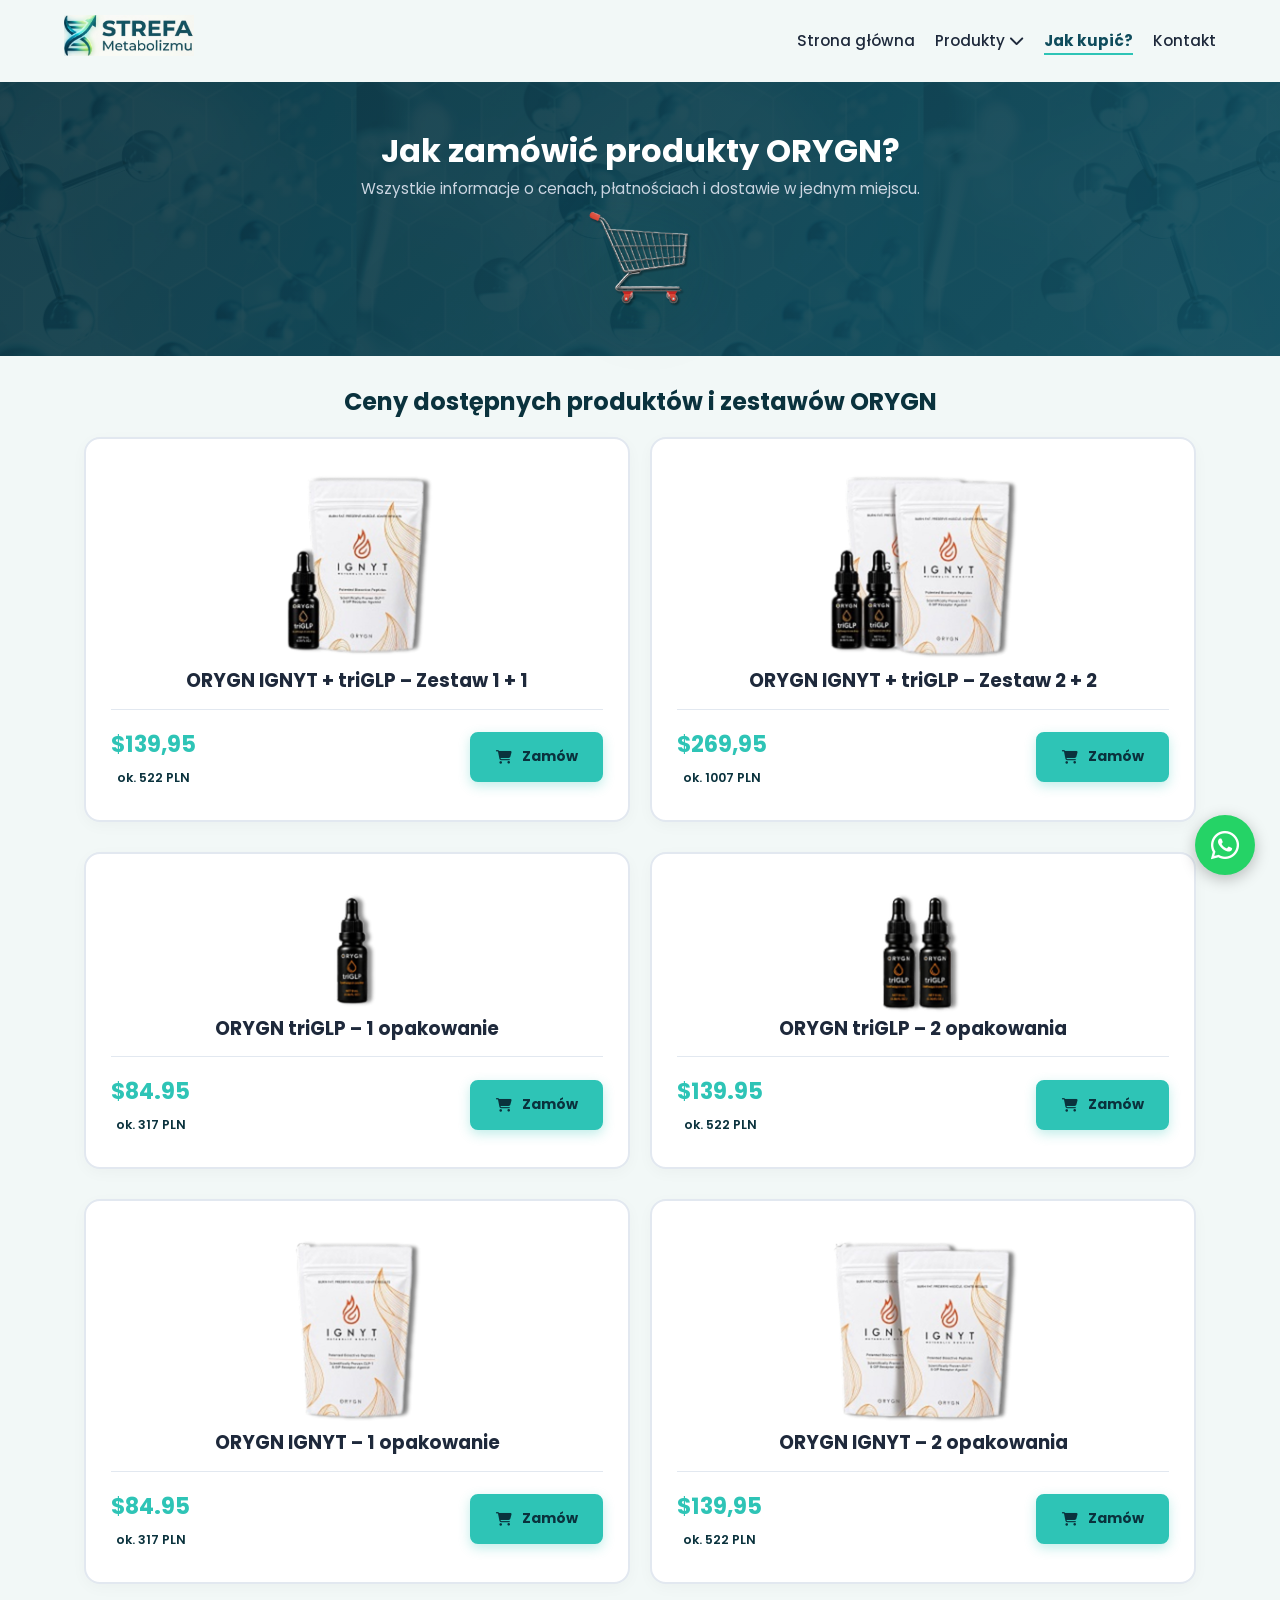
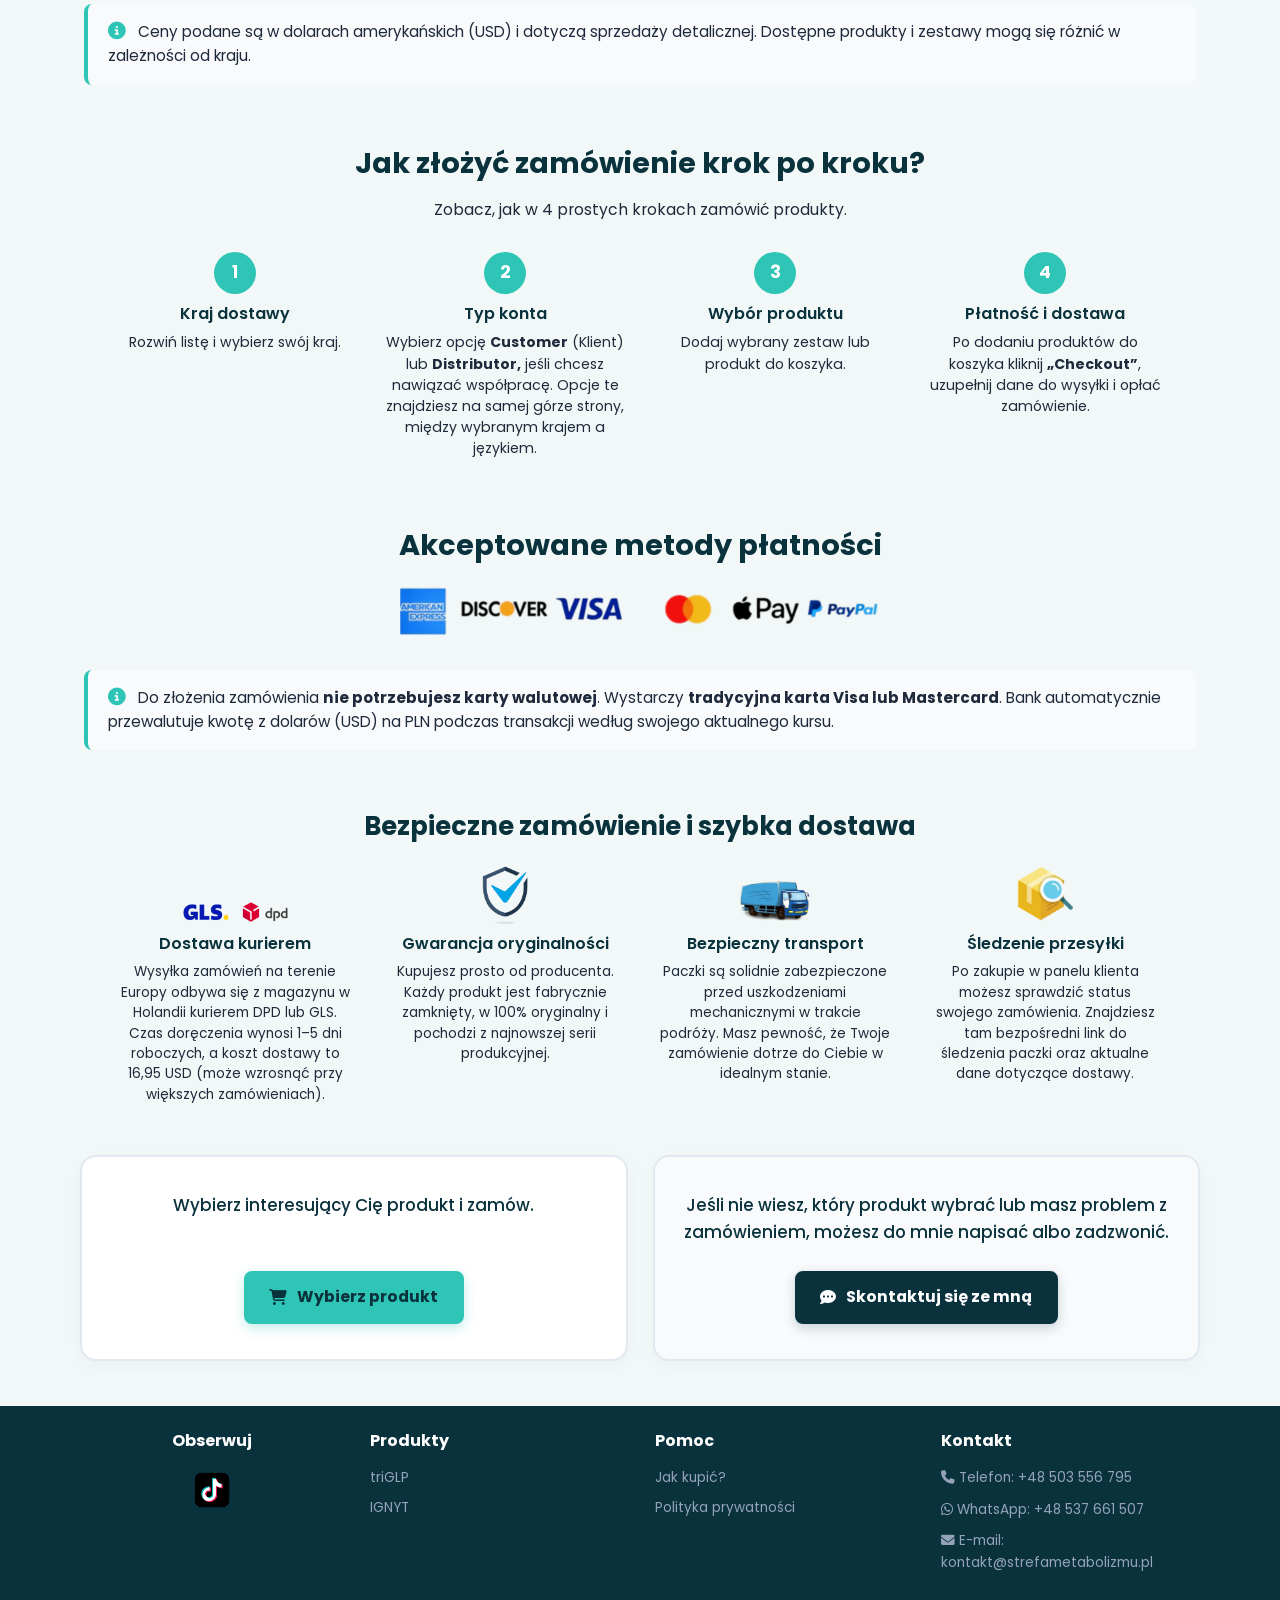
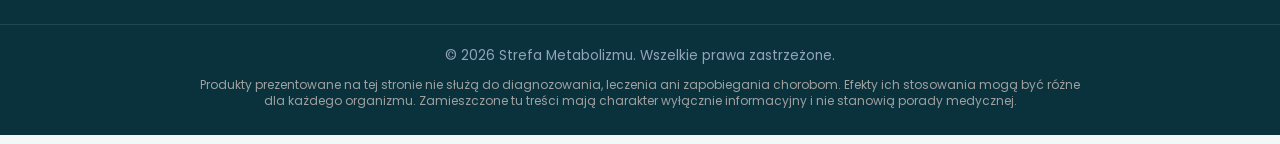
<file: jak-kupic/index.html>
<!DOCTYPE html>
<html lang="pl">
<head>
    <meta charset="UTF-8">
    <meta name="viewport" content="width=device-width, initial-scale=1.0">
    <title>Jak kupić? | Strefa Metabolizmu</title>
    <link rel="icon" type="image/png" href="/favicon.png"> 
    <link rel="preconnect" href="https://fonts.googleapis.com">
    <link href="https://fonts.googleapis.com/css2?family=Poppins:wght@300;400;500;600;700&display=swap" rel="stylesheet">
    <link rel="stylesheet" href="https://cdnjs.cloudflare.com/ajax/libs/font-awesome/6.4.0/css/all.min.css">
   <link rel="stylesheet" href="/style.css">
</head>
<body>
    <header>
        <div class="container nav-wrapper">
            <a href="/" class="logo">
    <img src="/strefa-metabolizmu-logo.png" alt="Strefa Metabolizmu" class="icon-img">
</a>
            <button class="hamburger" id="hamburger-btn" aria-label="Otwórz menu">
                <i class="fa-solid fa-bars"></i>
            </button>

            <nav id="nav-menu">
                <ul>
                    <li><a href="/">Strona główna</a></li>
                    
                    <li class="dropdown">
                        <a href="#" class="dropdown-trigger">
                            Produkty <i class="fa-solid fa-chevron-down nav-chevron"></i>
                        </a>
                        <div class="dropdown-content">
                            <a href="/triglp">triGLP</a>
                            <a href="/ignyt">IGNYT</a>
                        </div>
                    </li>

                    <li><a href="/jak-kupic" class="active">Jak kupić?</a></li>
                    <li><a href="/kontakt">Kontakt</a></li>
                </ul>
            </nav>
        </div>
    </header>

  <section class="hero hero-slim hero-centered">
    <div class="container hero-center-wrapper">
        <h1>Jak zamówić produkty ORYGN?</h1>
        <p>Wszystkie informacje o cenach, płatnościach i dostawie w jednym miejscu.</p>
<div class="img-container hero-cart-container">
            <img src="/koszyk.png" alt="Koszyk sklepowy ORYGN" class="hero-cart-img">
	</div>
    </div>
</section>
    <main>
        <section class="section">
    <div class="container">
        <div class="products-header">
            <h2>Ceny dostępnych produktów i zestawów ORYGN</h2>
        </div>
        <div class="products-grid" id="wybierz">
            <div class="product-card">
                <div>
                    <div class="product-image-wrap" style="display: flex; justify-content: center; align-items: center; width: 100%;">
                        <img src="/zestaw 1+1.png" alt="Zestaw IGNYT + triGLP 1+1" style="display: block; margin: 0 auto;">
                    </div>
					<h3>ORYGN IGNYT + triGLP – Zestaw 1 + 1</h3>
				</div>
<div style="display: flex; align-items: center; justify-content: space-between; gap: 12px; margin-top: 20px; padding-top: 15px; border-top: 1px solid #e2e8f0;">                    <div>                    
<span style="font-size: 1.4rem; font-weight: 700; color: var(--accent); display: block;">$139,95</span>
			<small class="pln-price" data-usd="139.95" style="font-size: 0.78rem; color: var(--text-muted);">ok. 522 PLN</small>
</div>
                    <a href="https://strefametabolizmu.orygn.co/product-packs?productID=2424" target="_blank" class="btn-primary" style="padding: 8px 16px; font-size: 0.9rem;">
                        <i class="fa-solid fa-cart-shopping"></i> Zamów
                    </a>
                </div>
            </div>
            <div class="product-card">
                <div>
                    <div class="product-image-wrap" style="display: flex; justify-content: center; align-items: center; width: 100%;">
                        <img src="/zestaw 2+2.png" alt="Zestaw IGNYT + triGLP 2+2" style="display: block; margin: 0 auto;">
                    </div>
					<h3>ORYGN IGNYT + triGLP – Zestaw 2 + 2</h3>
                </div>
<div style="display: flex; align-items: center; justify-content: space-between; gap: 12px; margin-top: 20px; padding-top: 15px; border-top: 1px solid #e2e8f0;">                    <div>                    
<span style="font-size: 1.4rem; font-weight: 700; color: var(--accent); display: block;">$269,95</span>
			<small class="pln-price" data-usd="269.95" style="font-size: 0.78rem; color: var(--text-muted);">ok. 1007 PLN</small>
</div>
                    <a href="https://strefametabolizmu.orygn.co/product-packs?productID=2425" target="_blank" class="btn-primary" style="padding: 8px 16px; font-size: 0.9rem;">
                        <i class="fa-solid fa-cart-shopping"></i> Zamów
                    </a>
                </div>
            </div>
        </div>        
        <div class="products-grid">
            <div class="product-card">
                <div>
                    <div class="product-image-wrap" style="display: flex; justify-content: center; align-items: center; width: 100%;">
                        <img src="/orygn triglp 1 pack.png" alt="ORYGN triGLP 1-Pack" style="display: block; margin: 0 auto;">
                    </div>
                    <h3>ORYGN triGLP – 1 opakowanie</h3>
                </div>
<div style="display: flex; align-items: center; justify-content: space-between; gap: 12px; margin-top: 20px; padding-top: 15px; border-top: 1px solid #e2e8f0;"><div>                    
<span style="font-size: 1.4rem; font-weight: 700; color: var(--accent); display: block;">$84.95</span>
			<small class="pln-price" data-usd="84.95" style="font-size: 0.78rem; color: var(--text-muted);">ok. 317 PLN</small>
</div>
                    <a href="https://strefametabolizmu.orygn.co/product" target="_blank" class="btn-primary" style="padding: 8px 16px; font-size: 0.9rem;">
                        <i class="fa-solid fa-cart-shopping"></i> Zamów
                    </a>
                </div>
            </div>
            <div class="product-card">
                <div>
                    <div class="product-image-wrap" style="display: flex; justify-content: center; align-items: center; width: 100%;">
                        <img src="/orygn triglp 2 pack.png" alt="ORYGN triGLP 2-Pack" style="display: block; margin: 0 auto;">
                    </div>
                    <h3>ORYGN triGLP – 2 opakowania</h3>
                </div>
<div style="display: flex; align-items: center; justify-content: space-between; gap: 12px; margin-top: 20px; padding-top: 15px; border-top: 1px solid #e2e8f0;">		<div>
                    <span style="font-size: 1.4rem; font-weight: 700; color: var(--accent); display: block;">$139.95</span>
            <small class="pln-price" data-usd="139.95" style="font-size: 0.78rem; color: var(--text-muted);">ok. 522 PLN</small>
			</div>
                    <a href="https://strefametabolizmu.orygn.co/product-triglp?productID=2394" target="_blank" class="btn-primary" style="padding: 10px 18px; font-size: 0.9rem;">
                        <i class="fa-solid fa-cart-shopping"></i> Zamów
                    </a>
                </div>
            </div>
        </div>        
<div class="products-grid products-grid-ignyt">
		<div class="product-card">
        <div>
            <div class="product-image-wrap" style="display: flex; justify-content: center; align-items: center; width: 100%;">
                <img src="/orygn ignyt 1 pack.png" alt="ORYGN IGNYT 1-Pack" style="display: block; margin: 0 auto;">
            </div>
            <h3>ORYGN IGNYT – 1 opakowanie</h3>            
        </div>
<div style="display: flex; align-items: center; justify-content: space-between; gap: 12px; margin-top: 20px; padding-top: 15px; border-top: 1px solid #e2e8f0;">            <div>                    
<span style="font-size: 1.4rem; font-weight: 700; color: var(--accent); display: block;">$84.95</span>
			<small class="pln-price" data-usd="84.95" style="font-size: 0.78rem; color: var(--text-muted);">ok. 317 PLN</small>
</div>
            <a href="https://strefametabolizmu.orygn.co/product-ignyt?productID=2411" target="_blank" class="btn-primary" style="padding: 8px 16px; font-size: 0.9rem;">
                <i class="fa-solid fa-cart-shopping"></i> Zamów
            </a>
        </div>
    </div>  
    <div class="product-card">
        <div>
            <div class="product-image-wrap" style="display: flex; justify-content: center; align-items: center; width: 100%;">
                <img src="/orygn ignyt 2 pack.png" alt="ORYGN IGNYT" style="display: block; margin: 0 auto;">
            </div>
            <h3>ORYGN IGNYT – 2 opakowania</h3>       
        </div>
<div style="display: flex; align-items: center; justify-content: space-between; gap: 12px; margin-top: 20px; padding-top: 15px; border-top: 1px solid #e2e8f0;">            <div>                    
<span style="font-size: 1.4rem; font-weight: 700; color: var(--accent); display: block;">$139,95</span>
			<small class="pln-price" data-usd="139.95" style="font-size: 0.78rem; color: var(--text-muted);">ok. 522 PLN</small>
</div>
            <a href="https://strefametabolizmu.orygn.co/product-ignyt" target="_blank" class="btn-primary" style="padding: 8px 16px; font-size: 0.9rem;">
                <i class="fa-solid fa-cart-shopping"></i> Zamów
            </a>
        </div>
    </div>
</div>
        <div class="price-info-note">
            <i class="fa-solid fa-circle-info"></i>
            Ceny podane są w dolarach amerykańskich (USD) i dotyczą sprzedaży detalicznej. Dostępne produkty i zestawy mogą się różnić w zależności od kraju.
        </div>
    </div>
</section>
<section class="section order-steps-section">
    <div class="container">
        <div class="steps-header">
            <h2>
                Jak złożyć zamówienie krok po kroku?
            </h2>
            <p>
                Zobacz, jak w 4 prostych krokach zamówić produkty.
            </p>
        </div>
<div class="steps-grid">
<div class="step-item">
	<div class="step-number">1</div>
<h4>Kraj dostawy</h4>       
	<p>Rozwiń listę i wybierz swój kraj.</p>
    </div>
<div class="step-item">     
	<div class="step-number">2</div>
        <h4>Typ konta</h4>
        <p>Wybierz opcję <strong>Customer</strong> (Klient) lub <strong>Distributor,</strong> jeśli chcesz nawiązać współpracę. Opcje te znajdziesz na samej górze strony, między wybranym krajem a językiem.</p>
    </div>

<div class="step-item">
	<div class="step-number">3</div>
        <h4>Wybór produktu</h4>
        <p>Dodaj wybrany zestaw lub produkt do koszyka.</p>
    </div>

<div class="step-item">
	<div class="step-number">4</div>
        <h4>Płatność i dostawa</h4>
        <p>Po dodaniu produktów do koszyka kliknij <strong>„Checkout”</strong>, uzupełnij dane do wysyłki i opłać zamówienie.</p>
    </div>
</div>
    </div>
</section>     
<section class="section">
    <div class="container">
        <div class="payment-methods-header">
            <h2>
                Akceptowane metody płatności
            </h2>
        </div>
        <div class="payment-methods-image">
            <img src="/bepic-metody-platnosci-za-produkty.png" alt="Metody Płatności ORYGN">
        </div>        
<div class="payment-info">            
	<i class="fa-solid fa-circle-info">		
	</i>
            Do złożenia zamówienia <strong>nie potrzebujesz karty walutowej</strong>. Wystarczy <strong>tradycyjna karta Visa lub Mastercard</strong>. Bank automatycznie przewalutuje kwotę z dolarów (USD) na PLN podczas transakcji według swojego aktualnego kursu.
        </div>
    </div>
</section>
 <section class="section safe-delivery-section">
    <div class="container">
        <div class="safe-delivery-header">
            <h2>Bezpieczne zamówienie i szybka dostawa</h2>
        </div>
        <div class="safe-delivery-grid">
<div class="safe-delivery-item">
			<div class="feature-icon-wrapper">
    <img src="/kurier.png" alt="Dostawa kurierem" class="feature-icon-img icon-wide">
</div>
                <h4>Dostawa kurierem</h4>
                <p>Wysyłka zamówień na terenie Europy odbywa się z magazynu w Holandii kurierem DPD lub GLS. Czas doręczenia wynosi 1–5 dni roboczych, a koszt dostawy to 16,95 USD (może wzrosnąć przy większych zamówieniach).</p>
            </div>
<div class="safe-delivery-item">
	<div class="feature-icon-wrapper">
    <img src="/gwarancja.png" alt="Gwarancja oryginalności" class="feature-icon-img">
</div>
                <h4>Gwarancja oryginalności</h4>
                <p>Kupujesz prosto od producenta. Każdy produkt jest fabrycznie zamknięty, w 100% oryginalny i pochodzi z najnowszej serii produkcyjnej.</p>
            </div>
<div class="safe-delivery-item">
	<div class="feature-icon-wrapper">
    <img src="/transport.png" alt="Bezpieczny transport" class="feature-icon-img">
</div>
                <h4>Bezpieczny transport</h4>
                <p>Paczki są solidnie zabezpieczone przed uszkodzeniami mechanicznymi w trakcie podróży. Masz pewność, że Twoje zamówienie dotrze do Ciebie w idealnym stanie.</p>
            </div>           
            <div class="safe-delivery-item">
                <div class="feature-icon-wrapper">
    <img src="/sledzenie.png" alt="Śledzenie przesyłki" class="feature-icon-img">
</div>
                <h4>Śledzenie przesyłki</h4>
                <p>Po zakupie w panelu klienta możesz sprawdzić status swojego zamówienia. Znajdziesz tam bezpośredni link do śledzenia paczki oraz aktualne dane dotyczące dostawy.</p>
            </div>
        </div>
    </div>
</section>
       <section class="section cta-section">
            <div class="cta-container">
                <div class="cta-box">
                    <p>Wybierz interesujący Cię produkt i zamów.</p>
                    <a href="#wybierz" class="btn-primary btn-large">
                        <i class="fa-solid fa-cart-shopping"></i> Wybierz produkt
                    </a>
                </div>
                <div class="cta-box cta-box-secondary">
                    <p>Jeśli nie wiesz, który produkt wybrać lub masz problem z zamówieniem, możesz do mnie napisać albo zadzwonić.</p>
                    <a href="/kontakt" class="btn-primary btn-large btn-dark">
                        <i class="fa-solid fa-comment-dots"></i>Skontaktuj się ze mną
                    </a>
                </div>
            </div>
        </section>
           </main>
    <footer>
    <div class="container footer-grid">     
<div class="footer-col footer-social-col">
            <h4>Obserwuj</h4>  
 <div class="footer-tiktok-icon">
    <a href="https://www.tiktok.com/@strefa.metabolizmu?is_from_webapp=1&sender_device=pc" target="_blank" aria-label="TikTok">
        <img src="/tik-tok.png" alt="TikTok Logo" class="footer-logo-img">
    </a>
</div>
</div>
<div class="footer-col">
            <h4>Produkty</h4>
            <ul>
                <li><a href="/triglp">triGLP</a></li>
                <li><a href="/ignyt">IGNYT</a></li>
            </ul>
        </div>

        <div class="footer-col">
            <h4>Pomoc</h4>
            <ul>
                <li><a href="/jak-kupic">Jak kupić?</a></li>
                <li><a href="/polityka-prywatnosci">Polityka prywatności</a></li>
            </ul>
        </div>
        
        <div class="footer-col">
           <h4>Kontakt</h4>
            <p><i class="fa-solid fa-phone"></i> Telefon: <a href="tel:+48503556795" class="footer-inline-link">+48 503 556 795</a></p>
            <p><i class="fa-brands fa-whatsapp"></i> WhatsApp: <a href="https://wa.me/48537661507" target="_blank" rel="noopener noreferrer" class="footer-inline-link">+48 537 661 507</a></p>
            <p><i class="fa-solid fa-envelope"></i> E-mail: <a href="mailto:kontakt@strefametabolizmu.pl" class="footer-inline-link">kontakt@strefametabolizmu.pl</a></p>
        </div>
    </div> 
    <div class="footer-bottom">
	<p>&copy; 2026 Strefa Metabolizmu. Wszelkie prawa zastrzeżone.</p>
        <p class="footer-disclaimer">
            Produkty prezentowane na tej stronie nie służą do diagnozowania, leczenia ani zapobiegania chorobom. Efekty ich stosowania mogą być różne dla każdego organizmu. Zamieszczone tu treści mają charakter wyłącznie informacyjny i nie stanowią porady medycznej.
        </p>
    </div>
</footer>
<a href="https://wa.me/48537661507?text=Cze%C5%9B%C4%87%2C%20mam%20pytanie%20dotycz%C4%85ce%20produkt%C3%B3w%20ORYGN" 
   class="whatsapp-float" 
   target="_blank" 
   rel="noopener noreferrer" 
   aria-label="Skontaktuj się na WhatsApp">
    <i class="fa-brands fa-whatsapp"></i>
</a>
<script>
    async function updatePLNPrices() {
        try {
            const response = await fetch('https://open.er-api.com/v6/latest/USD');
            const data = await response.json();
            const rate = data.rates.PLN;

            document.querySelectorAll('.pln-price').forEach(elem => {
                const usd = parseFloat(elem.getAttribute('data-usd'));
                if (usd && rate) {
                    const pln = Math.round(usd * rate);
                    elem.textContent = `ok. ${pln} PLN`;
                }
            });
        } catch (error) {
            console.error('Nie udało się pobrać aktualnego kursu walut:', error);
        }
    }

    document.addEventListener('DOMContentLoaded', updatePLNPrices);
const hamburgerBtn = document.getElementById('hamburger-btn');
    const navMenu = document.getElementById('nav-menu');
    const dropdown = document.querySelector('.dropdown');
    const dropdownTrigger = document.querySelector('.dropdown-trigger');

    if (hamburgerBtn && navMenu) {
        hamburgerBtn.addEventListener('click', (e) => {
            e.stopPropagation();
            navMenu.classList.toggle('active');
            
            const icon = hamburgerBtn.querySelector('i');
            if (icon) {
                if (navMenu.classList.contains('active')) {
                    icon.classList.remove('fa-bars');
                    icon.classList.add('fa-xmark');
                } else {
                    icon.classList.remove('fa-xmark');
                    icon.classList.add('fa-bars');
                }
            }
        });
    }

    if (dropdownTrigger && dropdown) {
        dropdownTrigger.addEventListener('click', (e) => {
            e.preventDefault();
            e.stopPropagation(); 

            const isOpen = dropdown.classList.contains('open');

            if (isOpen) {
   
                dropdown.classList.remove('open');
                dropdownTrigger.classList.remove('open');
            } else {

                dropdown.classList.add('open');
                dropdownTrigger.classList.add('open');
            }
        });
    }

    document.addEventListener('click', (e) => {
        if (dropdown && !dropdown.contains(e.target)) {
            dropdown.classList.remove('open');
            if (dropdownTrigger) dropdownTrigger.classList.remove('open');
        }
    });

    const allMenuLinks = document.querySelectorAll('#nav-menu a:not(.dropdown-trigger)');
    allMenuLinks.forEach(link => {
        link.addEventListener('click', () => {
            if (window.innerWidth <= 768) {
                navMenu.classList.remove('active');
                if (dropdownTrigger) dropdownTrigger.classList.remove('open');
                if (dropdown) dropdown.classList.remove('open');
                
                const icon = hamburgerBtn?.querySelector('i');
                if (icon) {
                    icon.classList.remove('fa-xmark');
                    icon.classList.add('fa-bars');
                }
            }
        });
    });
		const touchableLinks = document.querySelectorAll('#nav-menu a');

    touchableLinks.forEach(link => {
        link.addEventListener('touchstart', function() {

            this.classList.add('clicked');

            setTimeout(() => {
                this.classList.remove('clicked');
            }, 600);
        }, { passive: true });
    });
document.addEventListener('DOMContentLoaded', function () {

    const whatsapp = document.querySelector('.whatsapp-float');
    const footer = document.querySelector('footer');

    if (!whatsapp || !footer) return;

    function updateWhatsAppPosition() {

        const footerRect = footer.getBoundingClientRect();

        const normalBottom =
            window.innerWidth <= 992 ? 15 : 25;

        const safeGap = 20;

        // Sprawdzamy, czy stopka weszła na ekran
        if (footerRect.top < window.innerHeight) {

            const newBottom =
                window.innerHeight - footerRect.top + safeGap;

            whatsapp.style.bottom =
                Math.max(normalBottom, newBottom) + 'px';

        } else {

            whatsapp.style.bottom =
                normalBottom + 'px';
        }
    }

    window.addEventListener('scroll', updateWhatsAppPosition, {
        passive: true
    });

    window.addEventListener('resize', updateWhatsAppPosition);

    updateWhatsAppPosition();
});
</script>
</body>
</html>
</file>
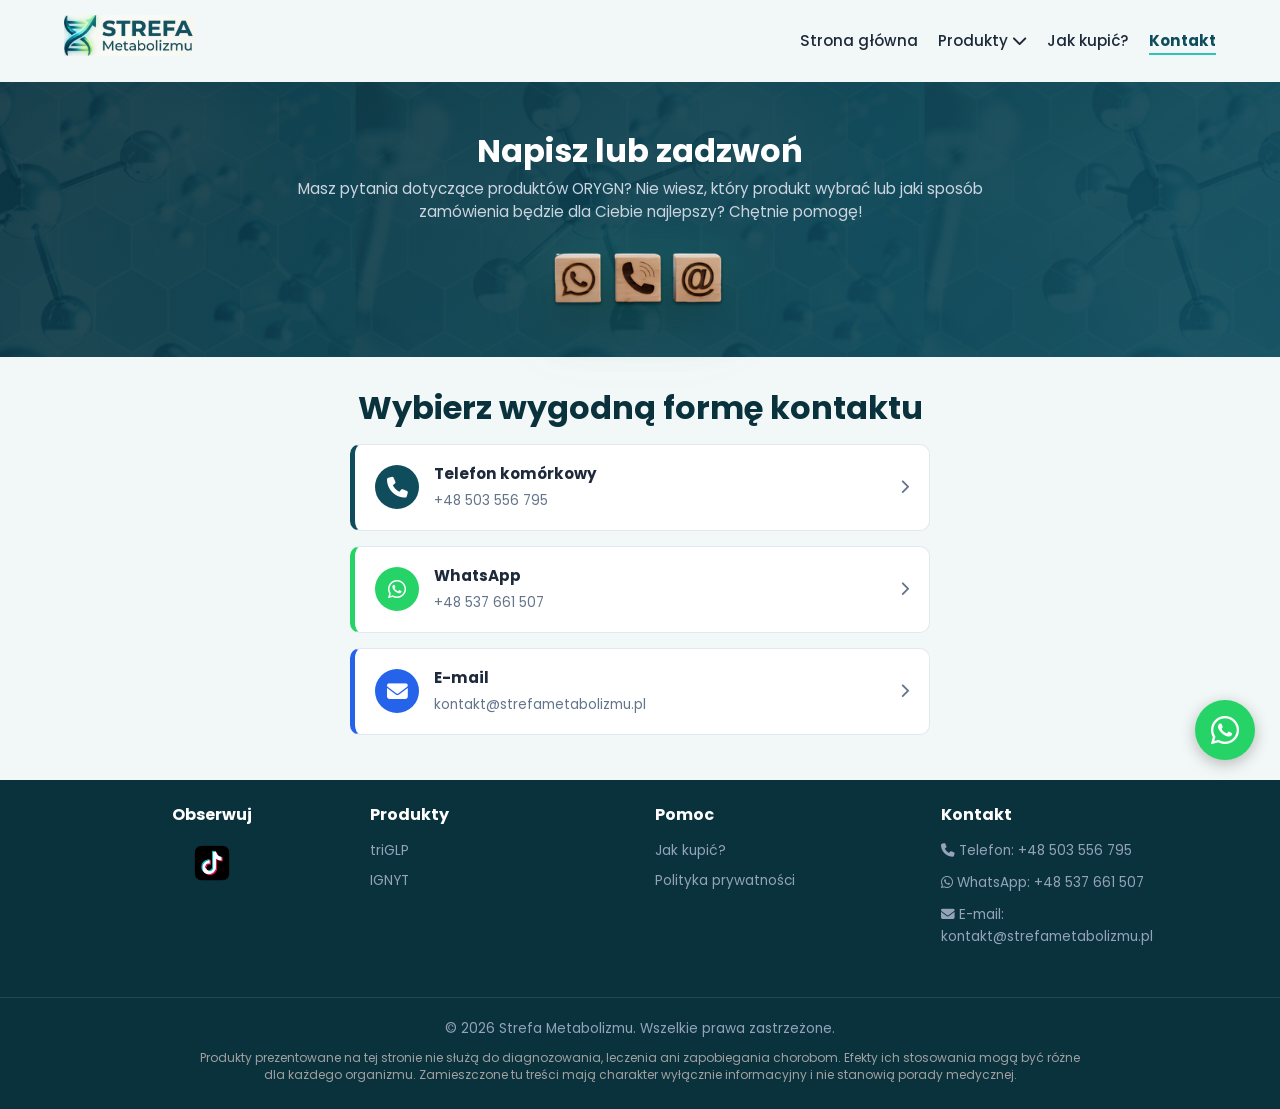
<file: kontakt/index.html>
<!DOCTYPE html>
<html lang="pl">
<head>
    <meta charset="UTF-8">
    <meta name="viewport" content="width=device-width, initial-scale=1.0">
    <title>Kontakt | Strefa Metabolizmu</title>
    <link rel="icon" type="image/png" href="/favicon.png">
    <link rel="preconnect" href="https://fonts.googleapis.com">
    <link href="https://fonts.googleapis.com/css2?family=Poppins:wght@300;400;500;600;700&display=swap" rel="stylesheet">
    <link rel="stylesheet" href="https://cdnjs.cloudflare.com/ajax/libs/font-awesome/6.4.0/css/all.min.css">
    <link rel="stylesheet" href="/style.css">
</head>
<body>

    <header>
        <div class="container nav-wrapper">
            <a href="/" class="logo">
    <img src="/strefa-metabolizmu-logo.png" alt="Strefa Metabolizmu" class="icon-img">
</a>
           <button class="hamburger" id="hamburger-btn" aria-label="Otwórz menu">
                <i class="fa-solid fa-bars"></i>
            </button>

            <nav id="nav-menu">
                <ul>
                    <li><a href="/">Strona główna</a></li>
                    
                    <li class="dropdown">
                        <a href="#" class="dropdown-trigger">
                            Produkty <i class="fa-solid fa-chevron-down nav-chevron"></i>
                        </a>
                        <div class="dropdown-content">
                            <a href="/triglp">triGLP</a>
                            <a href="/ignyt">IGNYT</a>
                        </div>
                    </li>

                    <li><a href="/jak-kupic">Jak kupić?</a></li>
                    <li><a href="/kontakt" class="active">Kontakt</a></li>
                </ul>
            </nav>
        </div>
    </header>

<main>
   <section class="hero hero-slim hero-centered">
        <div class="container hero-center-wrapper">
            <h1>Napisz lub zadzwoń</h1>
            <p>Masz pytania dotyczące produktów ORYGN? Nie wiesz, który produkt wybrać lub jaki sposób zamówienia będzie dla Ciebie najlepszy? Chętnie pomogę!</p>
        <div class="img-container hero-contact-container">
                <img src="/kontakt.png" alt="Formy kontaktu ORYGN" class="hero-contact-img">
            </div>
        </div>
    </section>

    
    <section class="section contact-section">
        <div class="container">
    <div class="contact-wrapper">
        <div class="section-header">
    <h2>Wybierz wygodną formę kontaktu</h2>
</div>
                <div class="channel-list">
                    <a href="tel:+48503556795" class="channel-item phone">
                        <div class="channel-left">
                            <div class="channel-icon phone"><i class="fa-solid fa-phone"></i></div>
                            <div class="channel-info">
                                <strong>Telefon komórkowy</strong>
                                <span>+48 503 556 795</span>
                            </div>
                        </div>
                        <i class="fa-solid fa-chevron-right action-arrow"></i>
                    </a>
                    <a href="https://wa.me/48537661507" target="_blank" rel="noopener noreferrer" class="channel-item whatsapp">
                        <div class="channel-left">
                            <div class="channel-icon whatsapp"><i class="fa-brands fa-whatsapp"></i></div>
                            <div class="channel-info">
                                <strong>WhatsApp</strong>
                                <span>+48 537 661 507</span>
                            </div>
                        </div>
                        <i class="fa-solid fa-chevron-right action-arrow"></i>
                    </a>
                    <a href="mailto:kontakt@strefametabolizmu.pl" class="channel-item email"> 
						<div class="channel-left"> 
							<div class="channel-icon email"> 
							<i class="fa-solid fa-envelope"></i> 
							</div> 
							<div class="channel-info"> 
								<strong>E-mail</strong> 
								<span>kontakt@strefametabolizmu.pl</span> 
							</div> 
						</div> 
						<i class="fa-solid fa-chevron-right action-arrow"></i>
					</a>
                </div>
            </div>
        </div>
    </section>
</main>
    <footer>
    <div class="container footer-grid">     
<div class="footer-col footer-social-col">
            <h4>Obserwuj</h4>  
 <div class="footer-tiktok-icon">
    <a href="https://www.tiktok.com/@strefa.metabolizmu?is_from_webapp=1&sender_device=pc" target="_blank" aria-label="TikTok">
        <img src="/tik-tok.png" alt="TikTok Logo" class="footer-logo-img">
    </a>
</div>
</div>
<div class="footer-col">
            <h4>Produkty</h4>
            <ul>
                <li><a href="/triglp">triGLP</a></li>
                <li><a href="/ignyt">IGNYT</a></li>
            </ul>
        </div>

        <div class="footer-col">
            <h4>Pomoc</h4>
            <ul>
                <li><a href="/jak-kupic">Jak kupić?</a></li>
                <li><a href="/polityka-prywatnosci">Polityka prywatności</a></li>
            </ul>
        </div>
        
        <div class="footer-col">
            <h4>Kontakt</h4>
            <p><i class="fa-solid fa-phone"></i> Telefon: <a href="tel:+48503556795" class="footer-inline-link">+48 503 556 795</a></p>
            <p><i class="fa-brands fa-whatsapp"></i> WhatsApp: <a href="https://wa.me/48537661507" target="_blank" rel="noopener noreferrer" class="footer-inline-link">+48 537 661 507</a></p>
            <p><i class="fa-solid fa-envelope"></i> E-mail: <a href="mailto:kontakt@strefametabolizmu.pl" class="footer-inline-link">kontakt@strefametabolizmu.pl</a></p>
        </div>
    </div> 
    <div class="footer-bottom">
	<p>&copy; 2026 Strefa Metabolizmu. Wszelkie prawa zastrzeżone.</p>
        <p class="footer-disclaimer">
            Produkty prezentowane na tej stronie nie służą do diagnozowania, leczenia ani zapobiegania chorobom. Efekty ich stosowania mogą być różne dla każdego organizmu. Zamieszczone tu treści mają charakter wyłącznie informacyjny i nie stanowią porady medycznej.
        </p>
    </div>
</footer>
<a href="https://wa.me/48537661507?text=Cze%C5%9B%C4%87%2C%20mam%20pytanie%20dotycz%C4%85ce%20produkt%C3%B3w%20ORYGN" 
   class="whatsapp-float" 
   target="_blank" 
   rel="noopener noreferrer" 
   aria-label="Skontaktuj się na WhatsApp">
    <i class="fa-brands fa-whatsapp"></i>
</a>
    <script>
    const hamburgerBtn = document.getElementById('hamburger-btn');
    const navMenu = document.getElementById('nav-menu');
    const dropdown = document.querySelector('.dropdown');
    const dropdownTrigger = document.querySelector('.dropdown-trigger');

    if (hamburgerBtn && navMenu) {
        hamburgerBtn.addEventListener('click', (e) => {
            e.stopPropagation();
            navMenu.classList.toggle('active');
            
            const icon = hamburgerBtn.querySelector('i');
            if (icon) {
                if (navMenu.classList.contains('active')) {
                    icon.classList.remove('fa-bars');
                    icon.classList.add('fa-xmark');
                } else {
                    icon.classList.remove('fa-xmark');
                    icon.classList.add('fa-bars');
                }
            }
        });
    }

    if (dropdownTrigger && dropdown) {
        dropdownTrigger.addEventListener('click', (e) => {
            e.preventDefault();
            e.stopPropagation(); 

            const isOpen = dropdown.classList.contains('open');

            if (isOpen) {
   
                dropdown.classList.remove('open');
                dropdownTrigger.classList.remove('open');
            } else {

                dropdown.classList.add('open');
                dropdownTrigger.classList.add('open');
            }
        });
    }

    document.addEventListener('click', (e) => {
        if (dropdown && !dropdown.contains(e.target)) {
            dropdown.classList.remove('open');
            if (dropdownTrigger) dropdownTrigger.classList.remove('open');
        }
    });

    const allMenuLinks = document.querySelectorAll('#nav-menu a:not(.dropdown-trigger)');
    allMenuLinks.forEach(link => {
        link.addEventListener('click', () => {
            if (window.innerWidth <= 768) {
                navMenu.classList.remove('active');
                if (dropdownTrigger) dropdownTrigger.classList.remove('open');
                if (dropdown) dropdown.classList.remove('open');
                
                const icon = hamburgerBtn?.querySelector('i');
                if (icon) {
                    icon.classList.remove('fa-xmark');
                    icon.classList.add('fa-bars');
                }
            }
        });
    });
		const touchableLinks = document.querySelectorAll('#nav-menu a');

    touchableLinks.forEach(link => {
        link.addEventListener('touchstart', function() {

            this.classList.add('clicked');

            setTimeout(() => {
                this.classList.remove('clicked');
            }, 600);
        }, { passive: true });
    });
document.addEventListener('DOMContentLoaded', function () {

    const whatsapp = document.querySelector('.whatsapp-float');
    const footer = document.querySelector('footer');

    if (!whatsapp || !footer) return;

    function updateWhatsAppPosition() {

        const footerRect = footer.getBoundingClientRect();

        const normalBottom =
            window.innerWidth <= 992 ? 15 : 25;

        const safeGap = 20;

        // Sprawdzamy, czy stopka weszła na ekran
        if (footerRect.top < window.innerHeight) {

            const newBottom =
                window.innerHeight - footerRect.top + safeGap;

            whatsapp.style.bottom =
                Math.max(normalBottom, newBottom) + 'px';

        } else {

            whatsapp.style.bottom =
                normalBottom + 'px';
        }
    }

    window.addEventListener('scroll', updateWhatsAppPosition, {
        passive: true
    });

    window.addEventListener('resize', updateWhatsAppPosition);

    updateWhatsAppPosition();
});
	</script>
</body>
</html>
</file>
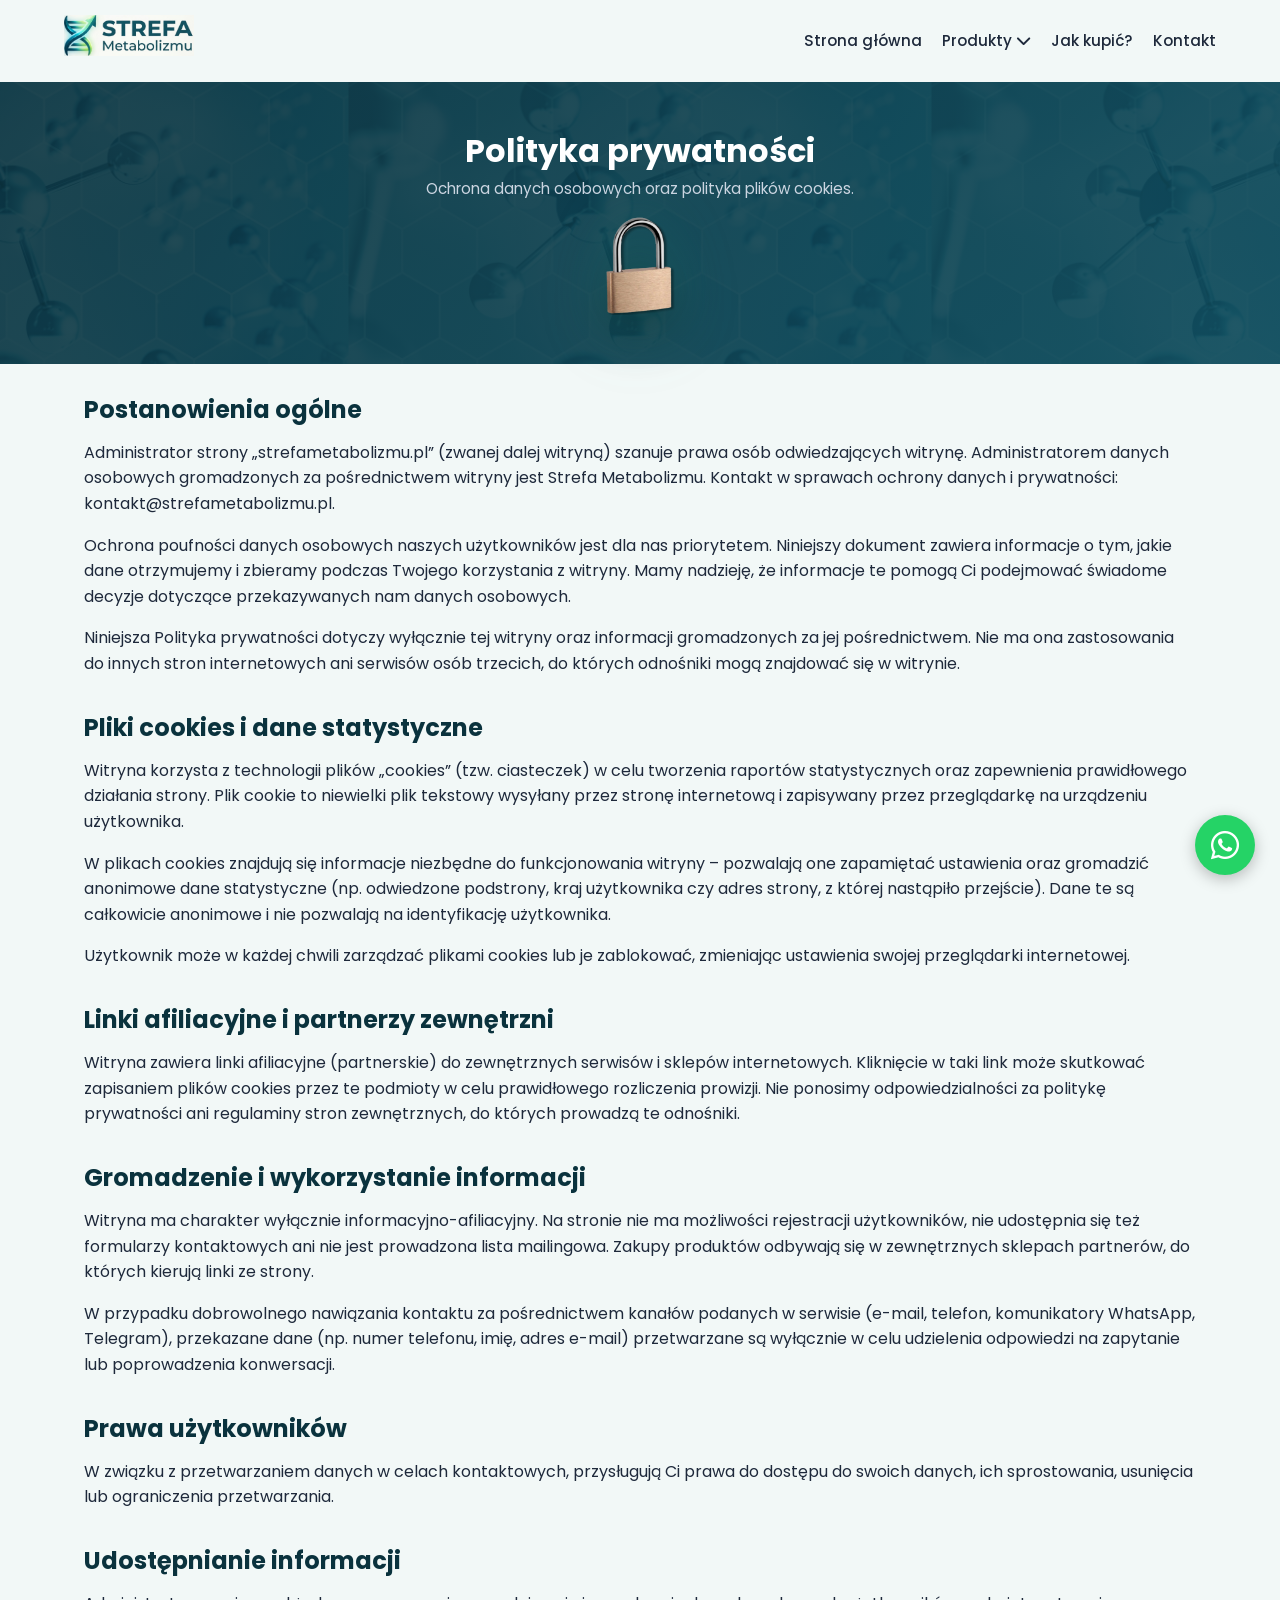
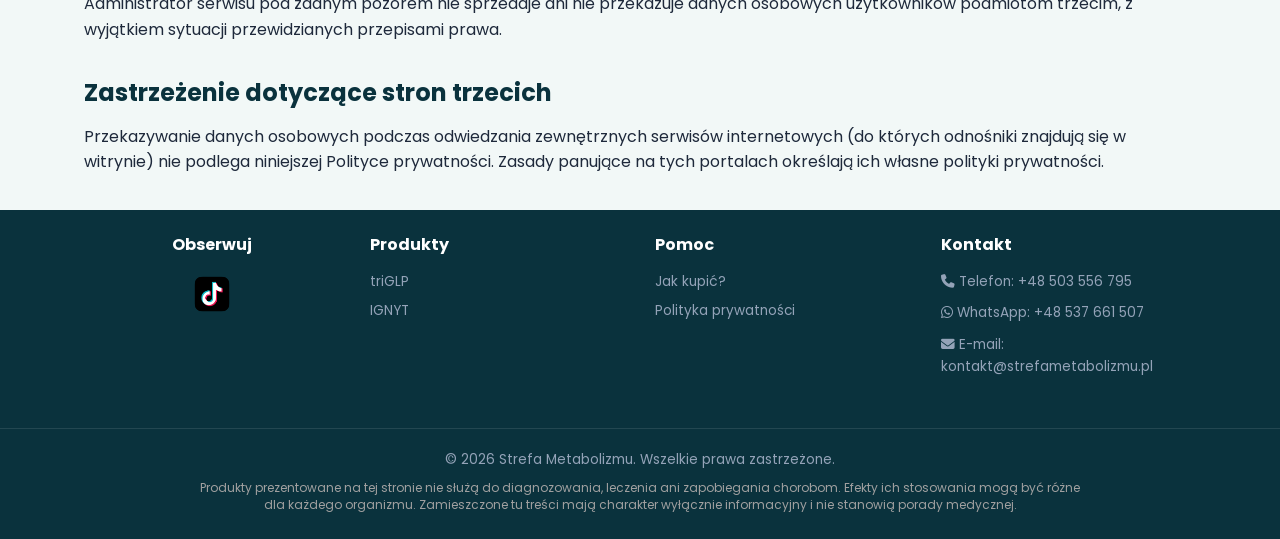
<file: polityka-prywatnosci/index.html>
<!DOCTYPE html>
<html lang="pl">
<head>
    <meta charset="UTF-8">
    <meta name="viewport" content="width=device-width, initial-scale=1.0">
    <title>Polityka prywatności | Strefa Metabolizmu</title>
    <link rel="icon" type="image/png" href="/favicon.png">
    <link rel="preconnect" href="https://fonts.googleapis.com">
    <link href="https://fonts.googleapis.com/css2?family=Poppins:wght@300;400;500;600;700&display=swap" rel="stylesheet">
    <link rel="stylesheet" href="https://cdnjs.cloudflare.com/ajax/libs/font-awesome/6.4.0/css/all.min.css">
    <link rel="stylesheet" href="/style.css">
</head>
<body>

    <header>
        <div class="container nav-wrapper">
            <a href="/" class="logo">
    <img src="/strefa-metabolizmu-logo.png" alt="Strefa Metabolizmu" class="icon-img">
</a>
            <button class="hamburger" id="hamburger-btn" aria-label="Otwórz menu">
                <i class="fa-solid fa-bars"></i>
            </button>

            <nav id="nav-menu">
                <ul>
                    <li><a href="/">Strona główna</a></li>
                    
                    <li class="dropdown">
                        <a href="#" class="dropdown-trigger">
                            Produkty <i class="fa-solid fa-chevron-down nav-chevron"></i>
                        </a>
                        <div class="dropdown-content">
                            <a href="/triglp">triGLP</a>
                            <a href="/ignyt">IGNYT</a>
                        </div>
                    </li>

                    <li><a href="/jak-kupic">Jak kupić?</a></li>
                    <li><a href="/kontakt">Kontakt</a></li>
                </ul>
            </nav>
        </div>
    </header>
    <section class="hero hero-slim hero-centered">
        <div class="container hero-center-wrapper">
            <h1>Polityka prywatności</h1>
            <p>Ochrona danych osobowych oraz polityka plików cookies.</p>
        <div class="img-container hero-privacy-container">
                <img src="/klodka.png" alt="Polityka prywatności" class="hero-privacy-img">
            </div>
        </div>
    </section>

    <main>
        <section class="section privacy-section">
            <div class="container">
                    <h2>Postanowienia ogólne</h2>
            <p>Administrator strony „strefametabolizmu.pl” (zwanej dalej witryną) szanuje prawa osób odwiedzających witrynę. Administratorem danych osobowych gromadzonych za pośrednictwem witryny jest Strefa Metabolizmu. Kontakt w sprawach ochrony danych i prywatności: kontakt@strefametabolizmu.pl.</p>
<p>Ochrona poufności danych osobowych naszych użytkowników jest dla nas priorytetem. Niniejszy dokument zawiera informacje o tym, jakie dane otrzymujemy i zbieramy podczas Twojego korzystania z witryny. Mamy nadzieję, że informacje te pomogą Ci podejmować świadome decyzje dotyczące przekazywanych nam danych osobowych.</p>
<p>Niniejsza Polityka prywatności dotyczy wyłącznie tej witryny oraz informacji gromadzonych za jej pośrednictwem. Nie ma ona zastosowania do innych stron internetowych ani serwisów osób trzecich, do których odnośniki mogą znajdować się w witrynie.</p>
            <h2>Pliki cookies i dane statystyczne</h2>
            <p>Witryna korzysta z technologii plików „cookies” (tzw. ciasteczek) w celu tworzenia raportów statystycznych oraz zapewnienia prawidłowego działania strony. Plik cookie to niewielki plik tekstowy wysyłany przez stronę internetową i zapisywany przez przeglądarkę na urządzeniu użytkownika.</p>
<p>W plikach cookies znajdują się informacje niezbędne do funkcjonowania witryny – pozwalają one zapamiętać ustawienia oraz gromadzić anonimowe dane statystyczne (np. odwiedzone podstrony, kraj użytkownika czy adres strony, z której nastąpiło przejście). Dane te są całkowicie anonimowe i nie pozwalają na identyfikację użytkownika.</p>
<p>Użytkownik może w każdej chwili zarządzać plikami cookies lub je zablokować, zmieniając ustawienia swojej przeglądarki internetowej.</p>
        <h2>Linki afiliacyjne i partnerzy zewnętrzni</h2>
            <p>Witryna zawiera linki afiliacyjne (partnerskie) do zewnętrznych serwisów i sklepów internetowych. Kliknięcie w taki link może skutkować zapisaniem plików cookies przez te podmioty w celu prawidłowego rozliczenia prowizji. Nie ponosimy odpowiedzialności za politykę prywatności ani regulaminy stron zewnętrznych, do których prowadzą te odnośniki.</p>    
	<h2>Gromadzenie i wykorzystanie informacji</h2>
            <p>Witryna ma charakter wyłącznie informacyjno-afiliacyjny. Na stronie nie ma możliwości rejestracji użytkowników, nie udostępnia się też formularzy kontaktowych ani nie jest prowadzona lista mailingowa. Zakupy produktów odbywają się w zewnętrznych sklepach partnerów, do których kierują linki ze strony.</p>
<p>W przypadku dobrowolnego nawiązania kontaktu za pośrednictwem kanałów podanych w serwisie (e-mail, telefon, komunikatory WhatsApp, Telegram), przekazane dane (np. numer telefonu, imię, adres e-mail) przetwarzane są wyłącznie w celu udzielenia odpowiedzi na zapytanie lub poprowadzenia konwersacji.</p>
        <h2>Prawa użytkowników</h2>
            <p>W związku z przetwarzaniem danych w celach kontaktowych, przysługują Ci prawa do dostępu do swoich danych, ich sprostowania, usunięcia lub ograniczenia przetwarzania.</p>               
	<h2>Udostępnianie informacji</h2>
            <p>Administrator serwisu pod żadnym pozorem nie sprzedaje ani nie przekazuje danych osobowych użytkowników podmiotom trzecim, z wyjątkiem sytuacji przewidzianych przepisami prawa.</p>               
            <h2>Zastrzeżenie dotyczące stron trzecich</h2>
            <p>Przekazywanie danych osobowych podczas odwiedzania zewnętrznych serwisów internetowych (do których odnośniki znajdują się w witrynie) nie podlega niniejszej Polityce prywatności. Zasady panujące na tych portalach określają ich własne polityki prywatności.</p>
            </div>
        </section>   
 </main>
    <footer>
    <div class="container footer-grid">     
<div class="footer-col footer-social-col">
            <h4>Obserwuj</h4>  
 <div class="footer-tiktok-icon">
    <a href="https://www.tiktok.com/@strefa.metabolizmu?is_from_webapp=1&sender_device=pc" target="_blank" aria-label="TikTok">
        <img src="/tik-tok.png" alt="TikTok Logo" class="footer-logo-img">
    </a>
</div>
</div>
<div class="footer-col">
            <h4>Produkty</h4>
            <ul>
                <li><a href="/triglp">triGLP</a></li>
                <li><a href="/ignyt">IGNYT</a></li>
            </ul>
        </div>

        <div class="footer-col">
            <h4>Pomoc</h4>
            <ul>
                <li><a href="/jak-kupic">Jak kupić?</a></li>
                <li><a href="/polityka-prywatnosci">Polityka prywatności</a></li>
            </ul>
        </div>
        
        <div class="footer-col">
            <h4>Kontakt</h4>
            <p><i class="fa-solid fa-phone"></i> Telefon: <a href="tel:+48503556795" class="footer-inline-link">+48 503 556 795</a></p>
            <p><i class="fa-brands fa-whatsapp"></i> WhatsApp: <a href="https://wa.me/48537661507" target="_blank" rel="noopener noreferrer" class="footer-inline-link">+48 537 661 507</a></p>
            <p><i class="fa-solid fa-envelope"></i> E-mail: <a href="mailto:kontakt@strefametabolizmu.pl" class="footer-inline-link">kontakt@strefametabolizmu.pl</a></p>
        </div>
    </div> 
    <div class="footer-bottom">
	<p>&copy; 2026 Strefa Metabolizmu. Wszelkie prawa zastrzeżone.</p>
        <p class="footer-disclaimer">
            Produkty prezentowane na tej stronie nie służą do diagnozowania, leczenia ani zapobiegania chorobom. Efekty ich stosowania mogą być różne dla każdego organizmu. Zamieszczone tu treści mają charakter wyłącznie informacyjny i nie stanowią porady medycznej.
        </p>
    </div>
</footer>
<a href="https://wa.me/48537661507?text=Cze%C5%9B%C4%87%2C%20mam%20pytanie%20dotycz%C4%85ce%20produkt%C3%B3w%20ORYGN" 
   class="whatsapp-float" 
   target="_blank" 
   rel="noopener noreferrer" 
   aria-label="Skontaktuj się na WhatsApp">
    <i class="fa-brands fa-whatsapp"></i>
</a>
	<script>
    const hamburgerBtn = document.getElementById('hamburger-btn');
    const navMenu = document.getElementById('nav-menu');
    const dropdown = document.querySelector('.dropdown');
    const dropdownTrigger = document.querySelector('.dropdown-trigger');

    if (hamburgerBtn && navMenu) {
        hamburgerBtn.addEventListener('click', (e) => {
            e.stopPropagation();
            navMenu.classList.toggle('active');
            
            const icon = hamburgerBtn.querySelector('i');
            if (icon) {
                if (navMenu.classList.contains('active')) {
                    icon.classList.remove('fa-bars');
                    icon.classList.add('fa-xmark');
                } else {
                    icon.classList.remove('fa-xmark');
                    icon.classList.add('fa-bars');
                }
            }
        });
    }

    if (dropdownTrigger && dropdown) {
        dropdownTrigger.addEventListener('click', (e) => {
            e.preventDefault();
            e.stopPropagation(); 

            const isOpen = dropdown.classList.contains('open');

            if (isOpen) {
   
                dropdown.classList.remove('open');
                dropdownTrigger.classList.remove('open');
            } else {

                dropdown.classList.add('open');
                dropdownTrigger.classList.add('open');
            }
        });
    }

    document.addEventListener('click', (e) => {
        if (dropdown && !dropdown.contains(e.target)) {
            dropdown.classList.remove('open');
            if (dropdownTrigger) dropdownTrigger.classList.remove('open');
        }
    });

    const allMenuLinks = document.querySelectorAll('#nav-menu a:not(.dropdown-trigger)');
    allMenuLinks.forEach(link => {
        link.addEventListener('click', () => {
            if (window.innerWidth <= 768) {
                navMenu.classList.remove('active');
                if (dropdownTrigger) dropdownTrigger.classList.remove('open');
                if (dropdown) dropdown.classList.remove('open');
                
                const icon = hamburgerBtn?.querySelector('i');
                if (icon) {
                    icon.classList.remove('fa-xmark');
                    icon.classList.add('fa-bars');
                }
            }
        });
    });
		const touchableLinks = document.querySelectorAll('#nav-menu a');

    touchableLinks.forEach(link => {
        link.addEventListener('touchstart', function() {

            this.classList.add('clicked');

            setTimeout(() => {
                this.classList.remove('clicked');
            }, 600);
        }, { passive: true });
    });
document.addEventListener('DOMContentLoaded', function () {

    const whatsapp = document.querySelector('.whatsapp-float');
    const footer = document.querySelector('footer');

    if (!whatsapp || !footer) return;

    function updateWhatsAppPosition() {

        const footerRect = footer.getBoundingClientRect();

        const normalBottom =
            window.innerWidth <= 992 ? 15 : 25;

        const safeGap = 20;

        // Sprawdzamy, czy stopka weszła na ekran
        if (footerRect.top < window.innerHeight) {

            const newBottom =
                window.innerHeight - footerRect.top + safeGap;

            whatsapp.style.bottom =
                Math.max(normalBottom, newBottom) + 'px';

        } else {

            whatsapp.style.bottom =
                normalBottom + 'px';
        }
    }

    window.addEventListener('scroll', updateWhatsAppPosition, {
        passive: true
    });

    window.addEventListener('resize', updateWhatsAppPosition);

    updateWhatsAppPosition();
});
	</script>
</body>
</html>
</file>
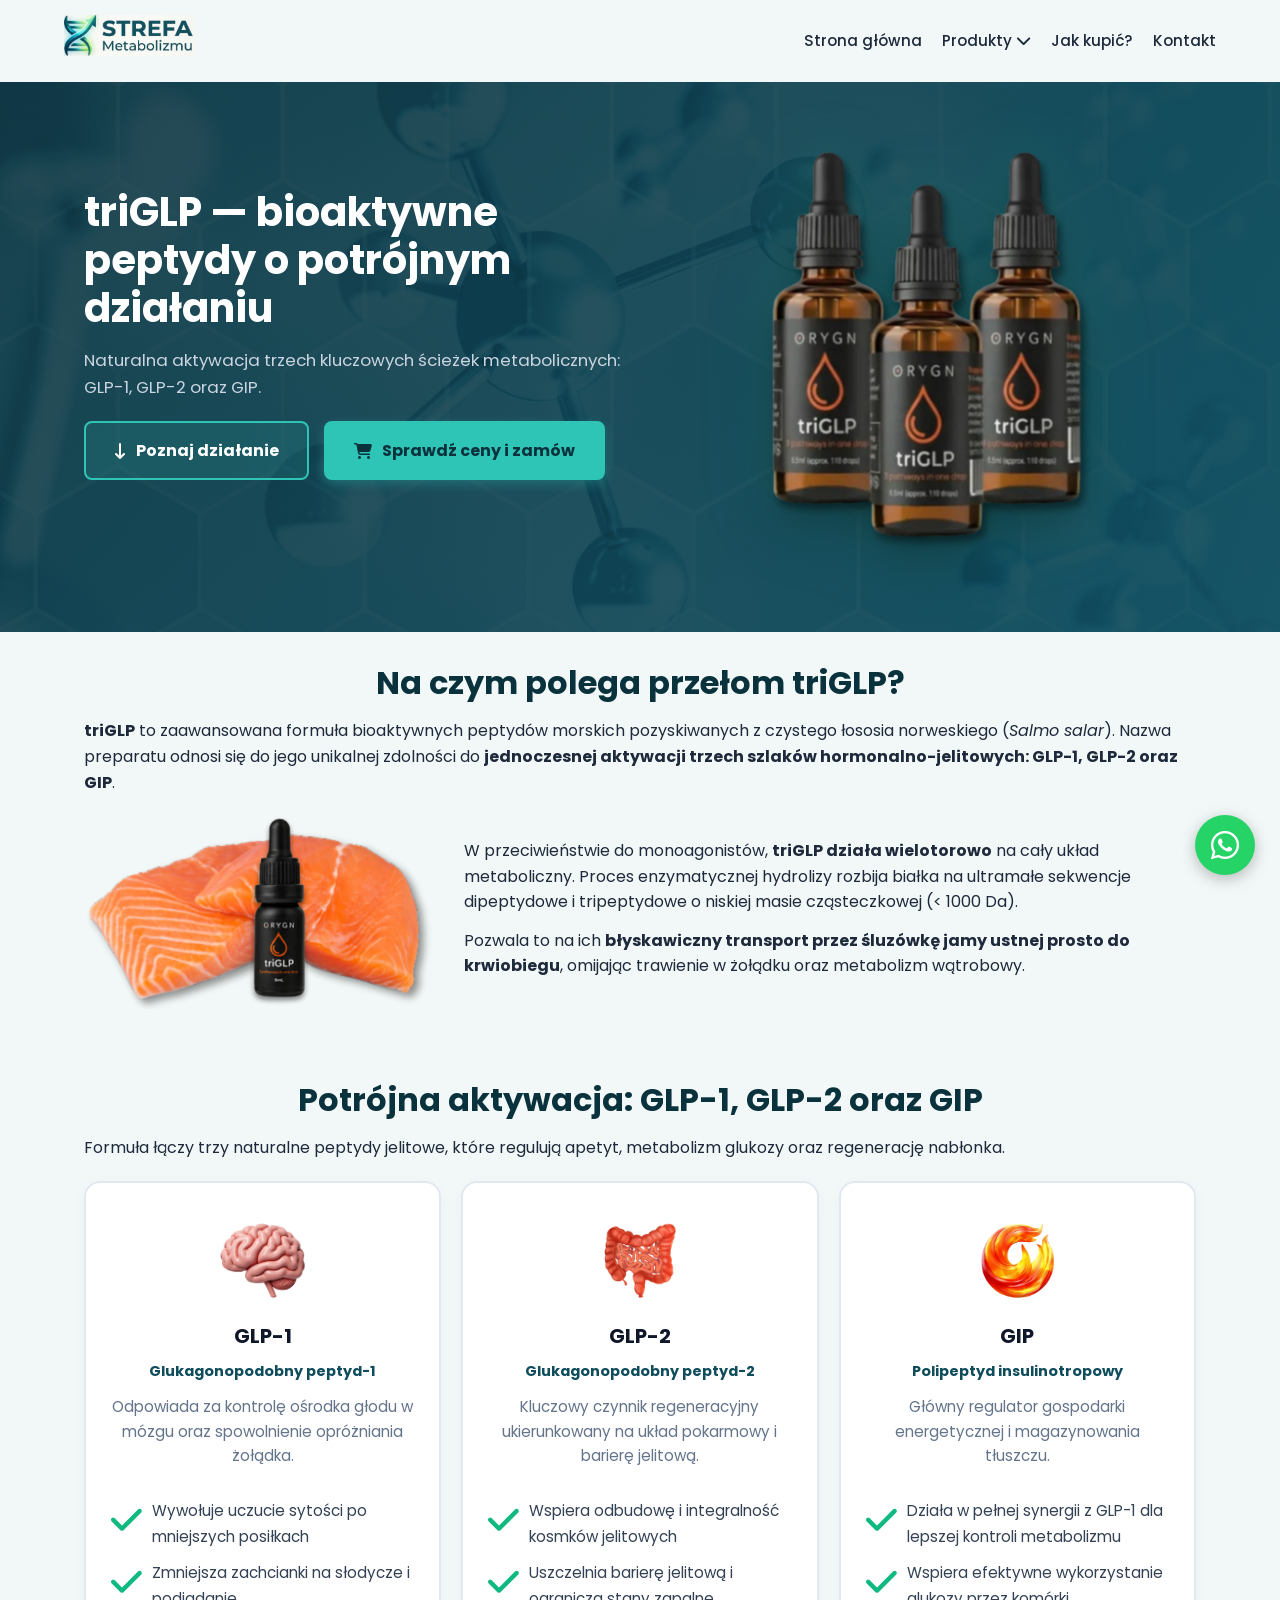
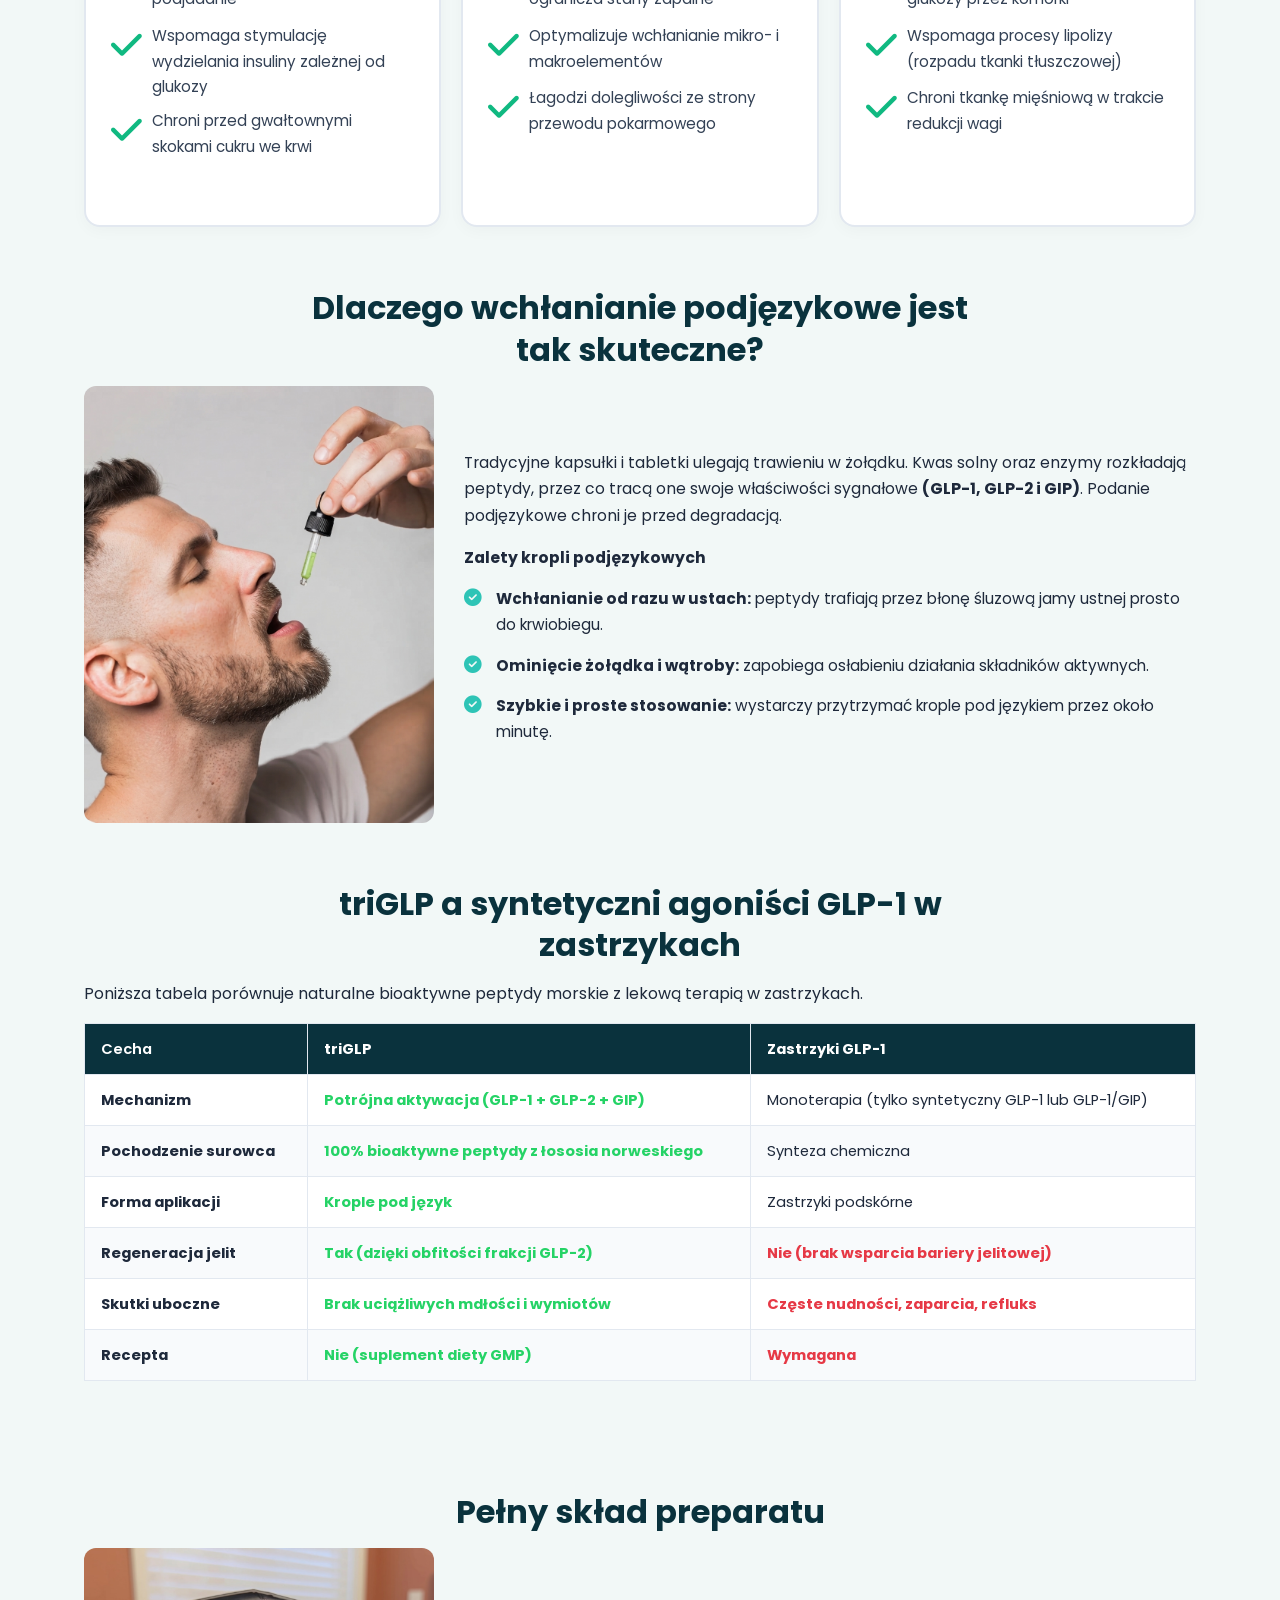
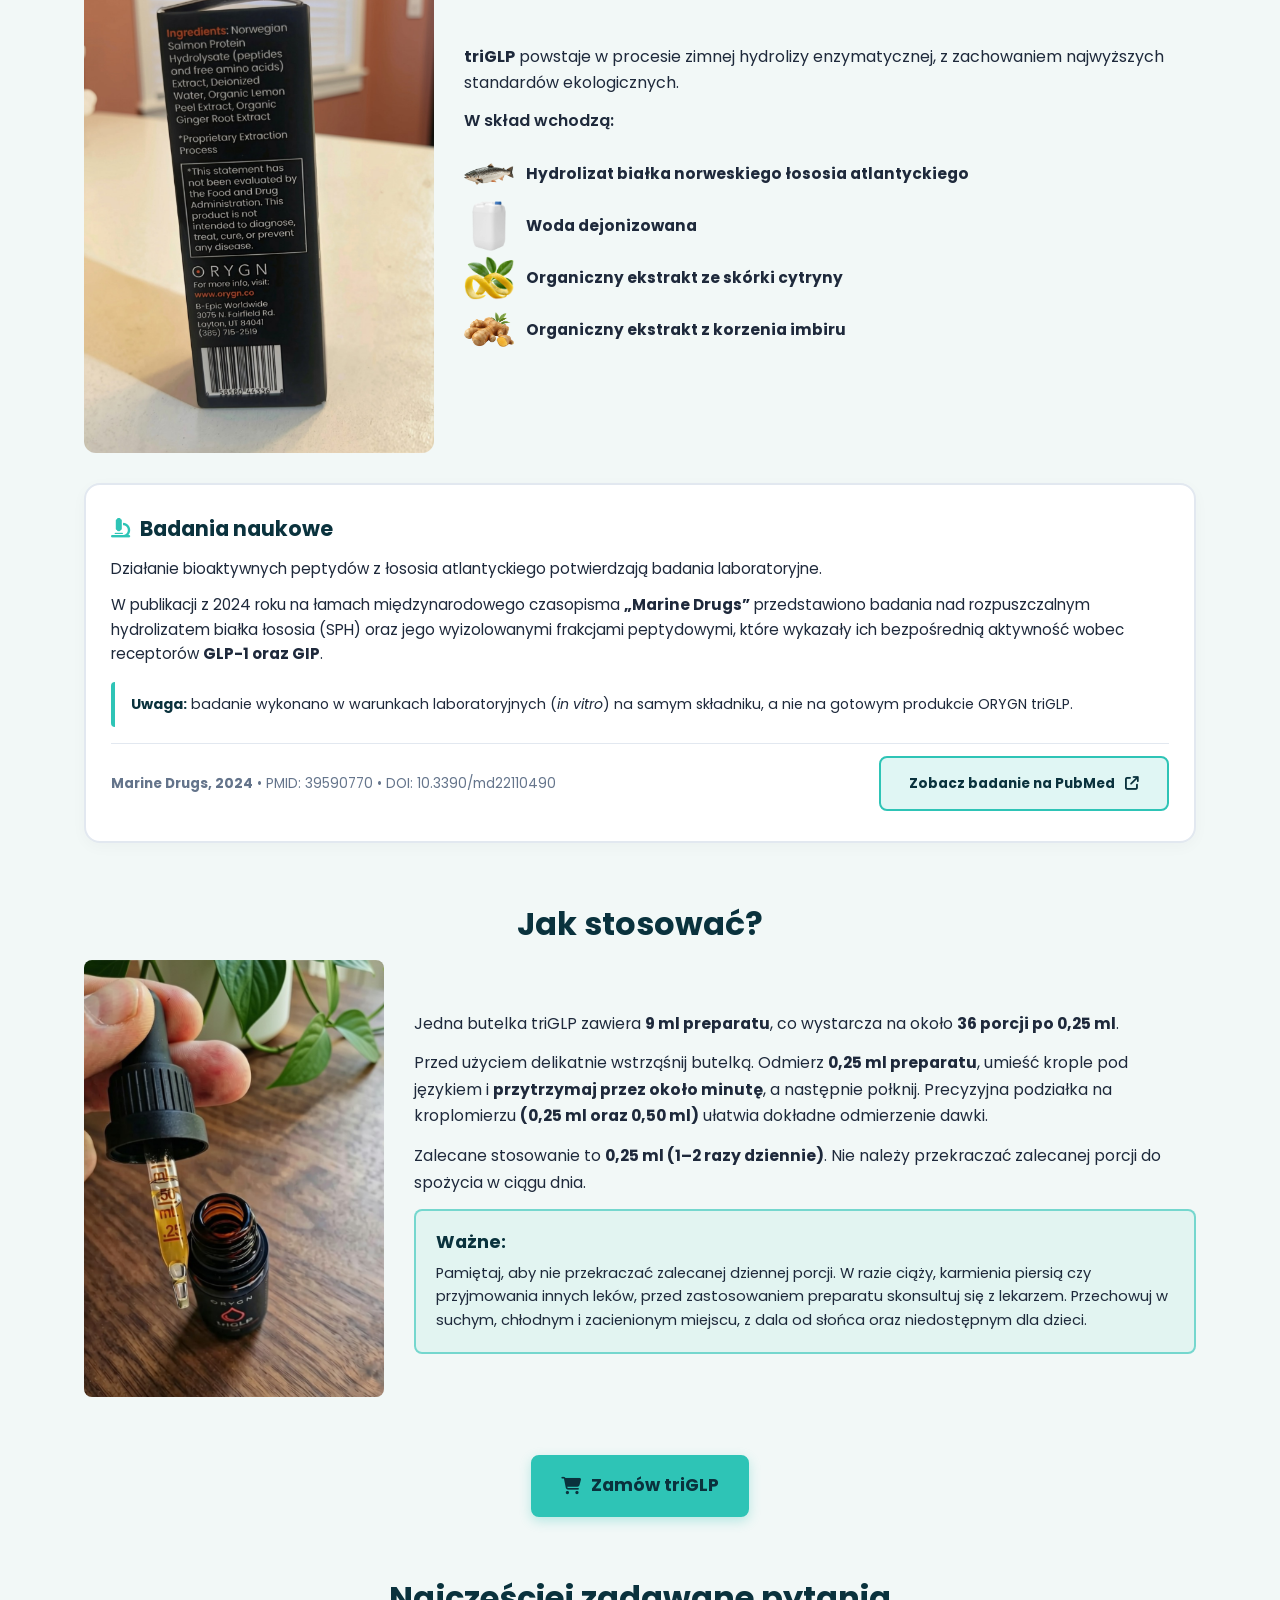
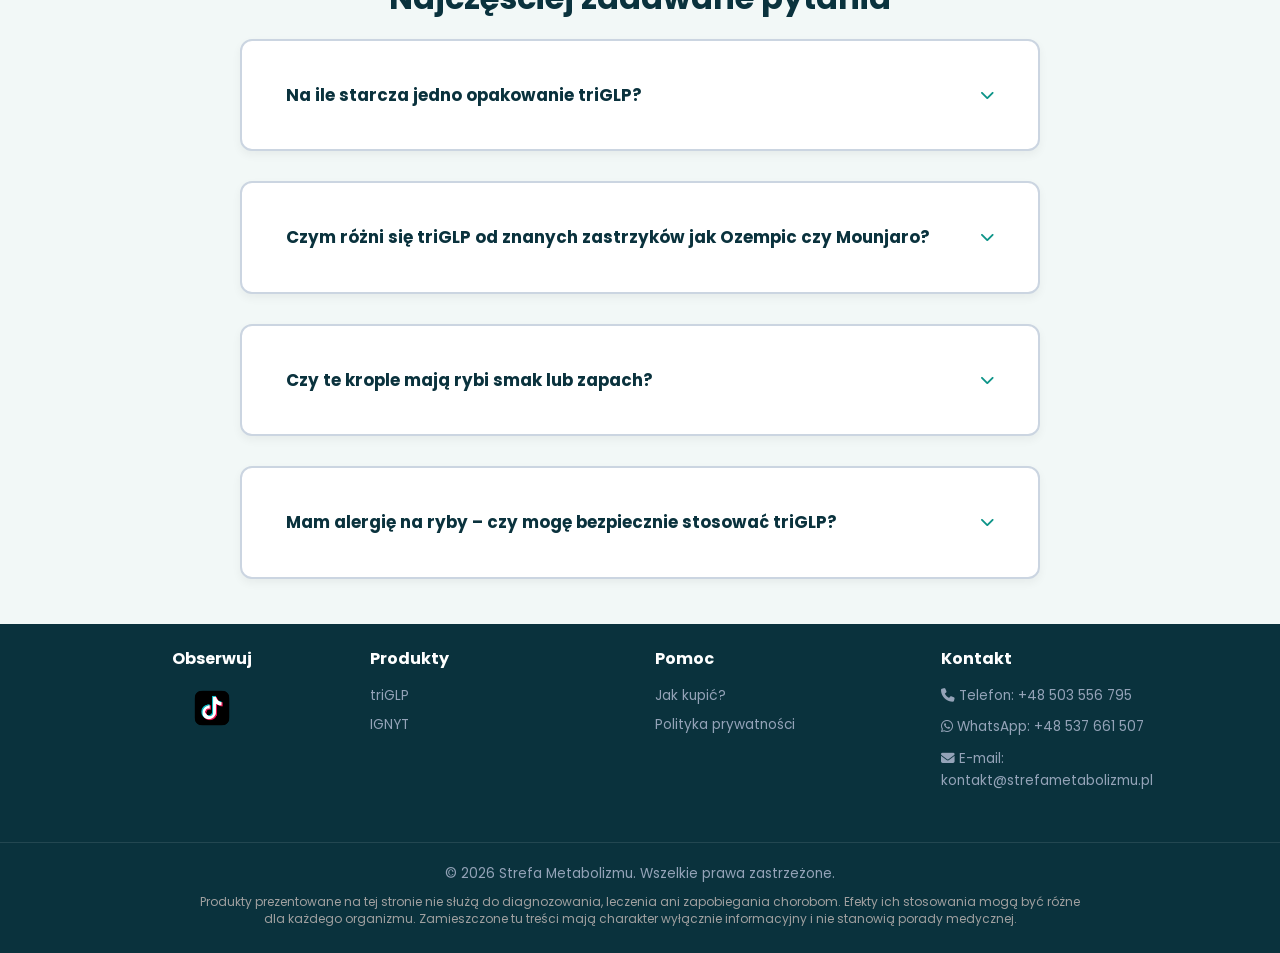
<file: triglp/index.html>
<!DOCTYPE html>
<html lang="pl">
<head>
    <meta charset="UTF-8">
    <meta name="viewport" content="width=device-width, initial-scale=1.0">
    <title>triGLP: peptydy o potrójnym działaniu | Strefa Metabolizmu</title>
    <link rel="icon" type="image/png" href="/favicon.png">
    <link rel="preconnect" href="https://fonts.googleapis.com">
    <link href="https://fonts.googleapis.com/css2?family=Poppins:wght@300;400;500;600;700&display=swap" rel="stylesheet">
    <link rel="stylesheet" href="https://cdnjs.cloudflare.com/ajax/libs/font-awesome/6.4.0/css/all.min.css">
    <link rel="stylesheet" href="/style.css">
</head>
<body>
    <header>
        <div class="container nav-wrapper">
            <a href="/" class="logo">
    <img src="/strefa-metabolizmu-logo.png" alt="Strefa Metabolizmu" class="icon-img">
</a>
            <button class="hamburger" id="hamburger-btn" aria-label="Otwórz menu">
                <i class="fa-solid fa-bars"></i>
            </button>
            <nav id="nav-menu">
                <ul>
                    <li><a href="/">Strona główna</a></li>         
                    <li class="dropdown">
                        <a href="#" class="dropdown-trigger">
                            Produkty <i class="fa-solid fa-chevron-down nav-chevron"></i>
                        </a>
                        <div class="dropdown-content">
                            <a href="/triglp" class="active">triGLP</a>
                            <a href="/ignyt">IGNYT</a>
                        </div>
                    </li>
                    <li><a href="/jak-kupic">Jak kupić?</a></li>
                    <li><a href="/kontakt">Kontakt</a></li>
                </ul>
            </nav>
        </div>
    </header>
    <section class="hero">
    <div class="container hero-grid">
        <div class="hero-text-content">
               <h1>triGLP — bioaktywne peptydy o potrójnym działaniu</h1>
                <p>Naturalna aktywacja trzech kluczowych ścieżek metabolicznych: GLP-1, GLP-2 oraz GIP.</p>
			<div class="hero-btns">        
    <a href="#dzialanie" class="btn-hero-outline"><i class="fa-solid fa-arrow-down-long"></i> Poznaj działanie</a>
			<a href="/jak-kupic" class="btn-primary"><i class="fa-solid fa-cart-shopping"></i> Sprawdź ceny i zamów</a>
</div>
        </div>
		<div class="img-container">
                <img src="/s-l400.png" alt="ORYGN triGLP krople peptydowe z norweskiego łososia" style="max-width: 100%; max-height: 410px; width: auto; height: auto; margin: 0 auto; display: block; border-radius: 12px;">
</div>
        </div>
    </section>
    <main>      
        <section class="section" id="dzialanie">
	 <div class="container">
        <div class="section-header">
            <h2>Na czym polega przełom triGLP?</h2>
            </div>
            <p><strong>triGLP</strong> to zaawansowana formuła bioaktywnych peptydów morskich pozyskiwanych z czystego łososia norweskiego (<em>Salmo salar</em>). Nazwa preparatu odnosi się do jego unikalnej zdolności do <strong>jednoczesnej aktywacji trzech szlaków hormonalno-jelitowych: GLP-1, GLP-2 oraz GIP</strong>.</p>
            
            <div class="content-with-image">
                <div>
		<img src="/na czym polega przełom triglp.png" alt="Przełom triGLP" style="max-width: 350px; height: auto;">
		</div>
		<div>   
                    <p>W przeciwieństwie do monoagonistów, <strong>triGLP działa wielotorowo</strong> na cały układ metaboliczny. Proces enzymatycznej hydrolizy rozbija białka na ultramałe sekwencje dipeptydowe i tripeptydowe o niskiej masie cząsteczkowej (< 1000 Da).</p>
                    <p>Pozwala to na ich <strong>błyskawiczny transport przez śluzówkę jamy ustnej prosto do krwiobiegu</strong>, omijając trawienie w żołądku oraz metabolizm wątrobowy.</p>
                </div>           
                </div>
            </div>
        </section>      

        <section class="section">
    <div class="container">
        <div class="section-header">
            <h2>Potrójna aktywacja: GLP-1, GLP-2 oraz GIP</h2>
</div>
            <p class="pillars-subtitle">Formuła łączy trzy naturalne peptydy jelitowe, które regulują apetyt, metabolizm glukozy oraz regenerację nabłonka.</p>
           
<div class="pillars-grid">
                
                
                <div class="pillar-card" style="text-align: center;">
        <div class="card-icon">
             <img src="/GLP-1.png" alt="GLP-1" class="cert-img">
         </div>
        <h3>GLP-1</h3>			
                    <strong style="color: var(--primary); display: block; margin-bottom: 12px; font-size: 0.9rem;">Glukagonopodobny peptyd-1</strong>
                <p style="margin-bottom: 15px;">Odpowiada za kontrolę ośrodka głodu w mózgu oraz spowolnienie opróżniania żołądka.</p>
                    <ul class="product-features" style="margin-top: 15px; text-align: left;">
                        <li><i class="fa-solid fa-check"></i> Wywołuje uczucie sytości po mniejszych posiłkach</li>
                        <li><i class="fa-solid fa-check"></i> Zmniejsza zachcianki na słodycze i podjadanie</li>
                        <li><i class="fa-solid fa-check"></i> Wspomaga stymulację wydzielania insuliny zależnej od glukozy</li>
                        <li><i class="fa-solid fa-check"></i> Chroni przed gwałtownymi skokami cukru we krwi</li>
                    </ul>
                </div>    
                <div class="pillar-card" style="text-align: center;">
        <div class="card-icon">
             <img src="/GLP-2.png" alt="GLP-2" class="cert-img">
         </div>
        <h3>GLP-2</h3>			
                    <strong style="color: var(--primary); display: block; margin-bottom: 12px; font-size: 0.9rem;">Glukagonopodobny peptyd-2</strong>
                <p style="margin-bottom: 15px;">Kluczowy czynnik regeneracyjny ukierunkowany na układ pokarmowy i barierę jelitową.</p>
                    <ul class="product-features" style="margin-top: 15px; text-align: left;">
                        <li><i class="fa-solid fa-check"></i> Wspiera odbudowę i integralność kosmków jelitowych</li>
                        <li><i class="fa-solid fa-check"></i> Uszczelnia barierę jelitową i ogranicza stany zapalne</li>
                        <li><i class="fa-solid fa-check"></i> Optymalizuje wchłanianie mikro- i makroelementów</li>
                        <li><i class="fa-solid fa-check"></i> Łagodzi dolegliwości ze strony przewodu pokarmowego</li>
                    </ul>
                </div>                
                <div class="pillar-card" style="text-align: center;">
        <div class="card-icon">
             <img src="/GIP.png" alt="GIP" class="cert-img">
         </div>
        <h3>GIP</h3>			
                    <strong style="color: var(--primary); display: block; margin-bottom: 12px; font-size: 0.9rem;">Polipeptyd insulinotropowy</strong>
                <p style="margin-bottom: 15px;">Główny regulator gospodarki energetycznej i magazynowania tłuszczu.</p>
                    <ul class="product-features" style="margin-top: 15px; text-align: left;">
                        <li><i class="fa-solid fa-check"></i> Działa w pełnej synergii z GLP-1 dla lepszej kontroli metabolizmu</li>
                        <li><i class="fa-solid fa-check"></i> Wspiera efektywne wykorzystanie glukozy przez komórki</li>
                        <li><i class="fa-solid fa-check"></i> Wspomaga procesy lipolizy (rozpadu tkanki tłuszczowej)</li>
                        <li><i class="fa-solid fa-check"></i> Chroni tkankę mięśniową w trakcie redukcji wagi</li>
                    </ul>
                </div>
            </div>
        </section>        
        <section class="section">
	<div class="container">
            <div class="section-header">
                    <h2>Dlaczego wchłanianie podjęzykowe jest tak skuteczne?</h2>
</div>
            <div class="content-with-image reverse">
                <div class="content-image-box">
                    <img src="/podanie podjezykowe.jfif" alt="Aplikacja podjęzykowa kropli triGLP" class="banner-img">
                </div>
                <div>
                    <p style="font-size: 0.98rem; color: var(--text-dark); line-height: 1.7; margin-bottom: 15px;">Tradycyjne kapsułki i tabletki ulegają trawieniu w żołądku. Kwas solny oraz enzymy rozkładają peptydy, przez co tracą one swoje właściwości sygnałowe <strong>(GLP-1, GLP-2 i GIP)</strong>. Podanie podjęzykowe chroni je przed degradacją.</p>
<p style="font-size: 0.98rem; color: var(--text-dark); line-height: 1.7; margin-bottom: 15px;"><strong>Zalety kropli podjęzykowych</strong></p>
                    <ul class="highlight-list">
                        <li>
                            <i class="fa-solid fa-circle-check"></i>
                            <div><strong>Wchłanianie od razu w ustach:</strong> peptydy trafiają przez błonę śluzową jamy ustnej prosto do krwiobiegu.</div>
                        </li>
                        <li>
                            <i class="fa-solid fa-circle-check"></i>
                            <div><strong>Ominięcie żołądka i wątroby:</strong> zapobiega osłabieniu działania składników aktywnych.</div>
                        </li>
                        <li>
                            <i class="fa-solid fa-circle-check"></i>
                            <div><strong>Szybkie i proste stosowanie:</strong> wystarczy przytrzymać krople pod językiem przez około minutę.</div>
                        </li>
                    </ul>
                </div>
            </div>
        </div>
        </section>

        
        <section class="section">
		<div class="container">
		<div class="section-header">
            <h2>triGLP a syntetyczni agoniści GLP-1 w zastrzykach</h2>
		</div>
            <p>Poniższa tabela porównuje naturalne bioaktywne peptydy morskie z lekową terapią w zastrzykach.</p>
            <div class="table-responsive">
		<table class="comp-table">
                <thead>
                    <tr>
                        <th>Cecha</th>
                        <th>triGLP</th>
                        <th>Zastrzyki GLP-1</th>
                    </tr>
                </thead>
                <tbody>
                    <tr>
                        <td><strong>Mechanizm</strong></td>
                        <td><span class="check-green">Potrójna aktywacja (GLP-1 + GLP-2 + GIP)</span></td>
                        <td>Monoterapia (tylko syntetyczny GLP-1 lub GLP-1/GIP)</td>
                    </tr>
                    <tr>
                        <td><strong>Pochodzenie surowca</strong></td>
                        <td><span class="check-green">100% bioaktywne peptydy z łososia norweskiego</span></td>
                        <td>Synteza chemiczna</td>
                    </tr>
                    <tr>
                        <td><strong>Forma aplikacji</strong></td>
                        <td><span class="check-green">Krople pod język</span></td>
                        <td>Zastrzyki podskórne</td>
                    </tr>
                    <tr>
                        <td><strong>Regeneracja jelit</strong></td>
                        <td><span class="check-green">Tak (dzięki obfitości frakcji GLP-2)</span></td>
                        <td><span class="cross-red">Nie (brak wsparcia bariery jelitowej)</span></td>
                    </tr>
                    <tr>
                        <td><strong>Skutki uboczne</strong></td>
                        <td><span class="check-green">Brak uciążliwych mdłości i wymiotów</span></td>
                        <td><span class="cross-red">Częste nudności, zaparcia, refluks</span></td>
                    </tr>
                    <tr>
                        <td><strong>Recepta</strong></td>
                        <td><span class="check-green">Nie (suplement diety GMP)</span></td>
                        <td><span class="cross-red">Wymagana</span></td>
                    </tr>
                </tbody>
            </table>
</div>
        </div>
        </section>

        
        <section class="section">
    <div class="container">
        <div class="section-header">
            <h2>Pełny skład preparatu</h2>
		</div>
		<div class="content-with-image">
		<div class="content-image-box">
		<img src="/sklad-triglp.png" alt="Składniki ORYGN triGLP" width="300" style="height: auto; display: block; margin: 0 auto;">
                    </div>		
		<div style="text-align: left;">
            <p><strong>triGLP</strong> powstaje w procesie zimnej hydrolizy enzymatycznej, z zachowaniem najwyższych standardów ekologicznych.</p>
		<p style="color: var(--text-dark); font-weight: 600; margin-top: 7px; margin-bottom: 4px;">W skład wchodzą:</p>
		<ul class="highlight-list" style="list-style: none; padding-left: 0;">
		<li style="display: flex; align-items: center; gap: 12px; margin-bottom: 2px;">
		<img src="/norweski losos.png" alt="Łosoś" class="ingredient-icon">
                <span><strong>Hydrolizat białka norweskiego łososia atlantyckiego</strong></span>
		</li>
<li style="display: flex; align-items: center; gap: 12px; margin-bottom: 2px;">
                    <img src="/woda dejonizowana.png" alt="Woda" class="ingredient-icon">
                <span><strong>Woda dejonizowana</strong></span>
</li>
<li style="display: flex; align-items: center; gap: 12px; margin-bottom: 2px;">
                    <img src="/cytryna.png" alt="Cytryna" class="ingredient-icon">
                <span><strong>Organiczny ekstrakt ze skórki cytryny</strong></span>
</li>
<li style="display: flex; align-items: center; gap: 12px; margin-bottom: 2px;">
                    <img src="/imbir.png" alt="Imbir" class="ingredient-icon">
		<span><strong>Organiczny ekstrakt z korzenia imbiru</strong></span>
</li>
</ul>
</div>
</div>
<div class="card study-card" style="margin-top: 30px;">
                        <div class="card-content">
        <h3 style="color: var(--primary-dark); font-size: 1.3rem; margin: 0 0 15px 0; display: flex; align-items: center; gap: 10px; font-weight: 700;">
        <i class="fa-solid fa-microscope" style="color: var(--accent); font-size: 1.2rem;"></i>Badania naukowe
    </h3>

    <p style="font-size: 0.95rem; color: var(--text-dark); line-height: 1.6; margin-bottom: 12px; text-align: left;">
        Działanie bioaktywnych peptydów z łososia atlantyckiego potwierdzają badania laboratoryjne.
    </p>

    <p style="font-size: 0.95rem; color: var(--text-dark); line-height: 1.6; margin-bottom: 16px; text-align: left;">
        W publikacji z 2024 roku na łamach międzynarodowego czasopisma <strong>„Marine Drugs”</strong> przedstawiono badania nad rozpuszczalnym hydrolizatem białka łososia (SPH) oraz jego wyizolowanymi frakcjami peptydowymi, które wykazały ich bezpośrednią aktywność wobec receptorów <strong>GLP-1 oraz GIP</strong>.
    </p>

    <div style="background: #ffffff; border-left: 4px solid var(--accent); padding: 12px 16px; border-radius: 4px; margin-bottom: 16px;">
        <p style="margin: 0; font-size: 0.88rem; color: var(--text-dark); line-height: 1.5; text-align: left;">
            <strong style="color: var(--primary-dark);">Uwaga:</strong> badanie wykonano w warunkach laboratoryjnych (<em>in vitro</em>) na samym składniku, a nie na gotowym produkcie ORYGN triGLP.
        </p>
    </div>

    <div style="font-size: 0.85rem; color: var(--text-muted); border-top: 1px solid var(--border); padding-top: 12px; display: flex; flex-wrap: wrap; justify-content: space-between; align-items: center; gap: 10px;">
        <div>
            <strong>Marine Drugs, 2024</strong> &bull; PMID: 39590770 &bull; DOI: 10.3390/md22110490
        </div>
        <a href="https://pubmed.ncbi.nlm.nih.gov/39590770/" target="_blank" rel="noopener noreferrer" class="btn btn-outline btn-sm">
            <span>Zobacz badanie na PubMed</span>
            <i class="fa-solid fa-arrow-up-right-from-square"></i>
        </a>
    </div>
</div>
            </div>
        </section>

        
        <section class="section">
            <div class="container">
		<div class="section-header">
                    <h2>Jak stosować?</h2>
</div>
	                
<div class="content-with-image">
<div>           
 <img src="/jak stosowac triglp.png" alt="Jak stosować triGLP" style="max-width: 300px; border-radius: 8px;">
            </div>
<div style="display: flex; flex-direction: column; justify-content: center;">
<p style="font-size: 0.98rem; color: var(--text-dark); line-height: 1.7;">Jedna butelka triGLP zawiera <strong>9 ml preparatu</strong>, co wystarcza na około <strong>36 porcji po 0,25 ml</strong>.</p>
<p style="font-size: 0.98rem; color: var(--text-dark); line-height: 1.7;">Przed użyciem delikatnie wstrząśnij butelką. Odmierz <strong>0,25 ml preparatu</strong>, umieść krople pod językiem i <strong>przytrzymaj przez około minutę</strong>, a następnie połknij. Precyzyjna podziałka na kroplomierzu <strong>(0,25 ml oraz 0,50 ml)</strong> ułatwia dokładne odmierzenie dawki.</p> 
<p style="font-size: 0.98rem; color: var(--text-dark); line-height: 1.7;">Zalecane stosowanie to <strong>0,25 ml (1–2 razy dziennie)</strong>. Nie należy przekraczać zalecanej porcji do spożycia w ciągu dnia.</p>
<div style="background: rgba(46, 196, 182, 0.08); border: 2px solid rgba(46, 196, 182, 0.6); padding: 20px; border-radius: 8px;">
                            <h4 style="margin: 0 0 8px 0; color: var(--primary-dark); font-size: 1.1rem; font-weight: 700;">Ważne:</h4>
                            <p style="margin: 0; font-size: 0.92rem; color: var(--text-dark); line-height: 1.6;">
                                Pamiętaj, aby nie przekraczać zalecanej dziennej porcji. W razie ciąży, karmienia piersią czy przyjmowania innych leków, przed zastosowaniem preparatu skonsultuj się z lekarzem. Przechowuj w suchym, chłodnym i zacienionym miejscu, z dala od słońca oraz niedostępnym dla dzieci.</p>
</div>
 </div>
	</div>
	</div>
        </section>
<div class="order-button-wrapper">
		<a href="/jak-kupic" class="btn-primary btn-large">
                <i class="fa-solid fa-cart-shopping"></i> Zamów triGLP
            </a>
</div>
        <section class="faq-section" id="faq">
        <div class="container">
<div class="section-header">
            <h2>Najczęściej zadawane pytania</h2>     
        </div>

        <div class="faq-accordion">
            <details class="faq-item">
                <summary class="faq-question">
                    <span>Na ile starcza jedno opakowanie triGLP?</span>
                    <i class="fa-solid fa-chevron-down faq-icon"></i>
                </summary>
                <div class="faq-answer">
                    <p>Jedna butelka wystarcza na około 18–36 dni, w zależności od dziennego dawkowania.</p>
                </div>
            </details>

            <details class="faq-item">
                <summary class="faq-question">
                    <span>Czym różni się triGLP od znanych zastrzyków jak Ozempic czy Mounjaro?</span>
                    <i class="fa-solid fa-chevron-down faq-icon"></i>
                </summary>
                <div class="faq-answer">
                    <p>Główna różnica to <strong>pochodzenie i sposób działania</strong>. Zastrzyki zawierają syntetyczne leki, które silnie wymuszają reakcję organizmu, co często skutkuje nudnościami, zaparciami i złym samopoczuciem. <strong>triGLP to naturalny preparat</strong> w postaci kropli podjęzykowych oparty na peptydach z łososia norweskiego. Zamiast ingerować w gospodarkę hormonalną, delikatnie <strong>stymuluje własne ścieżki jelitowe</strong>(GLP-1, GLP-2 i GIP). Dzięki temu pomaga opanować apetyt i wspiera regenerację jelit bez uciążliwych skutków ubocznych.</p>
                </div>
            </details>

            <details class="faq-item">
                <summary class="faq-question">
                    <span>Czy te krople mają rybi smak lub zapach?</span>
                    <i class="fa-solid fa-chevron-down faq-icon"></i>
                </summary>
                <div class="faq-answer">
                    <p>Nie, absolutnie. Choć surowcem są bioaktywne peptydy z norweskiego łososia, proces oczyszczania i hydrolizy <strong>usuwa rybi zapach i posmak</strong>. Formuła została wzbogacona o ekstrakty z organicznej skórki cytryny i korzenia imbiru, dzięki czemu krople mają <strong>delikatny, orzeźwiający, lekko cytrusowy smak</strong>.</p>
                </div>
            </details>

            <details class="faq-item">
                <summary class="faq-question">
                    <span>Mam alergię na ryby – czy mogę bezpiecznie stosować triGLP?</span>
                    <i class="fa-solid fa-chevron-down faq-icon"></i>
                </summary>
                <div class="faq-answer">
                    <p>W procesie mikrohydrolizy białka łososia zostają rozbite na bardzo małe sekwencje dipeptydowe i tripeptydowe (poniżej 1000 Da), co <strong>drastycznie obniża ich potencjał alergizujący</strong>. Jeśli jednak masz silną, zdiagnozowaną alergię na białka ryb, dla własnego bezpieczeństwa <strong>skonsultuj się z lekarzem</strong>.</p>
                </div>
            </details>
        </div>
</div>
</section>
</main>
    <footer>
    <div class="container footer-grid">     
<div class="footer-col footer-social-col">
            <h4>Obserwuj</h4>  
 <div class="footer-tiktok-icon">
    <a href="https://www.tiktok.com/@strefa.metabolizmu?is_from_webapp=1&sender_device=pc" target="_blank" aria-label="TikTok">
        <img src="/tik-tok.png" alt="TikTok Logo" class="footer-logo-img">
    </a>
</div>
</div>
<div class="footer-col">
            <h4>Produkty</h4>
            <ul>
                <li><a href="/triglp">triGLP</a></li>
                <li><a href="/ignyt">IGNYT</a></li>
            </ul>
        </div>

        <div class="footer-col">
            <h4>Pomoc</h4>
            <ul>
                <li><a href="/jak-kupic">Jak kupić?</a></li>
                <li><a href="/polityka-prywatnosci">Polityka prywatności</a></li>
            </ul>
        </div>
        
        <div class="footer-col">
           <h4>Kontakt</h4>
            <p><i class="fa-solid fa-phone"></i> Telefon: <a href="tel:+48503556795" class="footer-inline-link">+48 503 556 795</a></p>
            <p><i class="fa-brands fa-whatsapp"></i> WhatsApp: <a href="https://wa.me/48537661507" target="_blank" rel="noopener noreferrer" class="footer-inline-link">+48 537 661 507</a></p>
            <p><i class="fa-solid fa-envelope"></i> E-mail: <a href="mailto:kontakt@strefametabolizmu.pl" class="footer-inline-link">kontakt@strefametabolizmu.pl</a></p>
        </div>
    </div> 
    <div class="footer-bottom">
	<p>&copy; 2026 Strefa Metabolizmu. Wszelkie prawa zastrzeżone.</p>
        <p class="footer-disclaimer">Produkty prezentowane na tej stronie nie służą do diagnozowania, leczenia ani zapobiegania chorobom. Efekty ich stosowania mogą być różne dla każdego organizmu. Zamieszczone tu treści mają charakter wyłącznie informacyjny i nie stanowią porady medycznej.
        </p>
    </div>
</footer>
<a href="https://wa.me/48537661507?text=Cze%C5%9B%C4%87%2C%20mam%20pytanie%20dotycz%C4%85ce%20produkt%C3%B3w%20ORYGN" 
   class="whatsapp-float" 
   target="_blank" 
   rel="noopener noreferrer" 
   aria-label="Skontaktuj się na WhatsApp">
    <i class="fa-brands fa-whatsapp"></i>
</a>
	<script>
    const hamburgerBtn = document.getElementById('hamburger-btn');
    const navMenu = document.getElementById('nav-menu');
    const dropdown = document.querySelector('.dropdown');
    const dropdownTrigger = document.querySelector('.dropdown-trigger');

    if (hamburgerBtn && navMenu) {
        hamburgerBtn.addEventListener('click', (e) => {
            e.stopPropagation();
            navMenu.classList.toggle('active');
            
            const icon = hamburgerBtn.querySelector('i');
            if (icon) {
                if (navMenu.classList.contains('active')) {
                    icon.classList.remove('fa-bars');
                    icon.classList.add('fa-xmark');
                } else {
                    icon.classList.remove('fa-xmark');
                    icon.classList.add('fa-bars');
                }
            }
        });
    }

    if (dropdownTrigger && dropdown) {
        dropdownTrigger.addEventListener('click', (e) => {
            e.preventDefault();
            e.stopPropagation(); 

            const isOpen = dropdown.classList.contains('open');

            if (isOpen) {
   
                dropdown.classList.remove('open');
                dropdownTrigger.classList.remove('open');
            } else {

                dropdown.classList.add('open');
                dropdownTrigger.classList.add('open');
            }
        });
    }

    document.addEventListener('click', (e) => {
        if (dropdown && !dropdown.contains(e.target)) {
            dropdown.classList.remove('open');
            if (dropdownTrigger) dropdownTrigger.classList.remove('open');
        }
    });

    const allMenuLinks = document.querySelectorAll('#nav-menu a:not(.dropdown-trigger)');
    allMenuLinks.forEach(link => {
        link.addEventListener('click', () => {
            if (window.innerWidth <= 768) {
                navMenu.classList.remove('active');
                if (dropdownTrigger) dropdownTrigger.classList.remove('open');
                if (dropdown) dropdown.classList.remove('open');
                
                const icon = hamburgerBtn?.querySelector('i');
                if (icon) {
                    icon.classList.remove('fa-xmark');
                    icon.classList.add('fa-bars');
                }
            }
        });
    });
		const touchableLinks = document.querySelectorAll('#nav-menu a');

    touchableLinks.forEach(link => {
        link.addEventListener('touchstart', function() {

            this.classList.add('clicked');

            setTimeout(() => {
                this.classList.remove('clicked');
            }, 600);
        }, { passive: true });
    });
document.addEventListener('DOMContentLoaded', function () {

    const whatsapp = document.querySelector('.whatsapp-float');
    const footer = document.querySelector('footer');

    if (!whatsapp || !footer) return;

    function updateWhatsAppPosition() {

        const footerRect = footer.getBoundingClientRect();

        const normalBottom =
            window.innerWidth <= 992 ? 15 : 25;

        const safeGap = 20;

        // Sprawdzamy, czy stopka weszła na ekran
        if (footerRect.top < window.innerHeight) {

            const newBottom =
                window.innerHeight - footerRect.top + safeGap;

            whatsapp.style.bottom =
                Math.max(normalBottom, newBottom) + 'px';

        } else {

            whatsapp.style.bottom =
                normalBottom + 'px';
        }
    }

    window.addEventListener('scroll', updateWhatsAppPosition, {
        passive: true
    });

    window.addEventListener('resize', updateWhatsAppPosition);

    updateWhatsAppPosition();
});
	</script>
</body>
</html>
</file>
<file: style.css>
:root {
    --primary: #0f4c5c;
    --primary-dark: #0a323d;
    --accent: #2ec4b6;
    --cta-green: #25d366;
    --bg-light: #f8fafc;
    --text-dark: #1e293b;
    --text-muted: #64748b;
    --border: #e2e8f0;
    --telegram-blue: #0088cc;
}
*,
*::before,
*::after {
    box-sizing: border-box;
    margin: 0;
    padding: 0;
}

html {
    scroll-behavior: smooth;
    overflow-x: hidden;
}

body {
    font-family: 'Poppins', sans-serif;
    color: var(--text-dark);
    background: #f2f8f7;
    line-height: 1.7;
    overflow-x: hidden;
}

img,
svg,
video {
    max-width: 100%;
    height: auto;
}

p {
    margin-bottom: 1rem;
    line-height: 1.6;
}

p:last-child {
    margin-bottom: 0;
}

h1,
h2,
h3,
h4,
h5,
h6 {
    line-height: 1.3;
}

.section h2 {
    color: var(--primary-dark) !important;
}

.section p {
    color: var(--text-dark);
}
.privacy-section {
    margin-bottom: 5px !important;
}

/* =========================================================
   3. GŁÓWNY KONTENER
   ========================================================= */

.container {
    width: 90%;
    max-width: 1200px;
    margin: 0 auto;
    padding: 0 20px;
}

main.container {
    padding-top: 40px;
    padding-bottom: 60px;
}

main.container > section {
    margin-bottom: 50px;
}


/* =========================================================
   4. HEADER / NAWIGACJA
   ========================================================= */

header {
    background: #f2f8f7 !important;
    position: relative;
    top: 0;
    z-index: 1000;
    border-bottom: none !important;
    box-shadow: none !important;
}

.nav-wrapper {
    display: flex;
    justify-content: space-between;
    align-items: center;
    padding: 15px 0;
}

.logo {
    font-size: 1.4rem;
    font-weight: 700;
    color: var(--primary-dark);
    text-decoration: none;
}

.logo span {
    color: var(--accent);
}

.logo img {
    width: 130px;
    height: auto;
}

nav ul {
    display: flex;
    list-style: none;
    gap: 20px;
    align-items: center;
}

nav a {
    position: relative;
    text-decoration: none;
    color: var(--text-dark);
    font-weight: 500;
    font-size: 0.95rem;
    transition: color 0.3s ease, background-color 0.2s ease;
}

nav a:hover,
nav a.active {
    color: var(--primary);
    font-weight: 700;
}

nav a::after {
    content: '';
    position: absolute;
    width: 0;
    height: 2px;
    bottom: -4px;
    left: 0;
    background-color: var(--accent);
    transition: width 0.3s ease;
}

nav a:hover::after,
nav a.active::after {
    width: 100%;
}


/* =========================================================
   5. DROPDOWN
   ========================================================= */

.dropdown {
    position: relative;
    display: inline-block;
}

.dropdown-content {
    display: none;
    position: absolute;
    top: 100%;
    left: 0;
    background-color: #1a232a;
    min-width: 290px;
    box-shadow: 0 8px 20px rgba(0, 0, 0, 0.25);
    border-radius: 6px;
    overflow: hidden;
    z-index: 1000;
    text-align: left;
}

.dropdown-content a {
    color: #e2e8f0 !important;
    padding: 13px 18px;
    text-decoration: none;
    display: block;
    font-size: 0.9rem;
    font-weight: 500;
    border-bottom: 1px solid rgba(255, 255, 255, 0.08);
}

.dropdown-content a:hover {
    background-color: var(--primary);
    color: #ffffff !important;
}

.dropdown:hover .dropdown-content {
    display: block;
}


/* =========================================================
   6. HAMBURGER
   ========================================================= */

.hamburger {
    display: none;
    background: none;
    border: none;
    font-size: 1.6rem;
    color: var(--primary-dark);
    cursor: pointer;
    padding: 8px;
    z-index: 1002;
}


/* =========================================================
   7. HERO
   ========================================================= */

.hero {
    background:
        linear-gradient(
            135deg,
            rgba(10, 50, 61, 0.88),
            rgba(15, 76, 92, 0.92)
        ),
        url('header.png') center / cover no-repeat !important;

    color: white;
    padding: 60px 0 80px;
    position: relative;
}

.hero-grid {
    display: grid;
    grid-template-columns: 1fr 1fr;
    gap: 20px 40px;
    align-items: center;
}

.hero-text-content {
    grid-column: 1;
    grid-row: 1;
}

.hero .img-container {
    grid-column: 2;
    grid-row: 1 / span 2;
    text-align: center;
}

.hero-btns {
    grid-column: 1;
    grid-row: 2;

    display: flex;
    gap: 15px;
    flex-wrap: wrap;
    align-items: center;
    justify-content: flex-start;

    margin-top: 15px;
    margin-bottom: 25px;
}

.hero-badge {
    background: rgba(46, 196, 182, 0.2);
    color: var(--accent);
    padding: 6px 14px;
    border-radius: 20px;
    font-size: 0.85rem;
    font-weight: 600;
    display: inline-block;
    margin-bottom: 15px;
    border: 1px solid var(--accent);
}

.hero h1 {
    font-size: 2.5rem;
    line-height: 1.2;
    margin-bottom: 15px;
}

.hero p {
    font-size: 1.05rem;
    margin-bottom: 25px;
    color: #cbd5e1;
}

.hero-grid p {
    margin-bottom: 10px;
}


/* =========================================================
   8. HERO CENTERED
   ========================================================= */

.hero-centered {
    text-align: center !important;
    padding: 50px 0 40px !important;

    background:
        linear-gradient(
            135deg,
            rgba(10, 50, 61, 0.90),
            rgba(15, 76, 92, 0.93)
        ),
        url('header.png') center center / contain repeat !important;
}

.hero-center-wrapper,
.hero-centered .container {
    max-width: 750px !important;
    margin: 0 auto !important;

    display: flex !important;
    flex-direction: column !important;
    align-items: center !important;
}

.hero-centered h1 {
    font-size: 2rem !important;
    margin-bottom: 8px !important;
    color: #ffffff !important;
}

.hero-centered p {
    font-size: 0.95rem !important;
    color: #cbd5e1 !important;
    margin-bottom: 5px !important;
    line-height: 1.5 !important;
}

.hero-cart-container {
    margin-top: 5px !important;
    margin-bottom: 0 !important;
}

.hero-cart-img {
    max-width: 105px !important;
    height: auto !important;
}

.hero-contact-container {
    margin-top: 20px !important;
    margin-bottom: 0 !important;
}

.hero-contact-img {
    max-width: 210px !important;
    height: auto !important;
}

.hero-privacy-img {
    max-width: 70px !important;
    height: auto !important;
    margin-top: 10px !important;
}
.hero-centered img,
.hero-cart-img,
.hero-contact-img,
.hero-privacy-img {
    filter:
        drop-shadow(0 8px 15px rgba(0, 0, 0, 0.35))
        drop-shadow(0 0 12px rgba(46, 196, 182, 0.3));
}

.hero-centered img:hover,
.hero-cart-img:hover,
.hero-contact-img:hover {
    transform: none !important;
}


/* =========================================================
   9. PRZYCISKI
   ========================================================= */

.btn-primary,
.btn-outline {
    background: var(--accent) !important;
    color: var(--primary-dark) !important;
    padding: 14px 28px !important;
    border-radius: 8px !important;
    text-decoration: none !important;
    font-weight: 700 !important;
    display: inline-flex !important;
    align-items: center !important;
    justify-content: center !important;
    gap: 10px !important;
    border: 2px solid var(--accent) !important;
    transition: all 0.3s ease !important;

    box-shadow:
        0 4px 12px rgba(46, 196, 182, 0.3) !important;
}

.btn-primary:hover,
.btn-outline:hover {
    background: #38e0d0 !important;
    border-color: #38e0d0 !important;
    color: var(--primary-dark) !important;
    transform: translateY(-2px) !important;

    box-shadow:
        0 0 20px rgba(46, 196, 182, 0.85),
        0 0 10px rgba(56, 224, 208, 0.6) !important;
}

.btn-secondary {
    background: transparent;
    color: #2ec4b6;
    border: 2px solid #2ec4b6;
    padding: 12px 24px;
    border-radius: 8px;
    font-weight: 600;
    text-decoration: none;
    display: inline-flex;
    align-items: center;
    gap: 8px;
    transition: all 0.3s ease;
}

.btn-secondary:hover {
    background: rgba(46, 196, 182, 0.1);
    color: #ffffff;
    border-color: #ffffff;
}

.btn-cta {
    background: var(--accent);
    color: var(--primary-dark);
    padding: 14px 28px;
    border-radius: 8px;
    text-decoration: none;
    font-weight: 700;
    font-size: 1rem;
    display: inline-flex;
    align-items: center;
    justify-content: center;
    gap: 10px;
    transition: all 0.3s ease;
    border: none;
    cursor: pointer;

    box-shadow:
        0 4px 12px rgba(46, 196, 182, 0.3);
}

.btn-cta:hover {
    background: #38e0d0;

    box-shadow:
        0 0 20px rgba(46, 196, 182, 0.85),
        0 0 10px rgba(56, 224, 208, 0.6);

    transform: translateY(-2px);
}

.btn-large {
    padding: 16px 32px;
    font-size: 1.1rem;
}

a.btn-hero-outline {
    background: rgba(46, 196, 182, 0.15) !important;
    color: #ffffff !important;
    padding: 14px 28px !important;
    border-radius: 8px !important;
    text-decoration: none !important;
    font-weight: 700 !important;
    display: inline-flex !important;
    align-items: center !important;
    justify-content: center !important;
    gap: 10px !important;
    border: 2px solid var(--accent) !important;
    transition: all 0.3s ease !important;
    box-shadow: none !important;
}
.btn-hero-outline i {
     color: #ffffff;
}
a.btn-hero-outline:hover {
    background: rgba(46, 196, 182, 0.28) !important;
    color: var(--primary-dark) !important;
    transform: translateY(-2px) !important;

    box-shadow:
        0 4px 12px rgba(46, 196, 182, 0.2) !important;
}

.btn-primary.btn-dark {
    background: var(--primary-dark) !important;
    color: #ffffff !important;
    border-color: var(--primary-dark) !important;

    box-shadow:
        0 4px 12px rgba(10, 50, 61, 0.2) !important;
}

.btn-primary.btn-dark:hover {
    background: var(--primary-dark) !important;
    border-color: var(--accent) !important;
    color: #ffffff !important;

    box-shadow:
        0 0 20px rgba(15, 76, 92, 0.9),
        0 0 10px rgba(25, 115, 138, 0.75) !important;
}
.order-button-wrapper {
    text-align: center;
    margin: 20px 0 0;
}
.orygn-order-cta {
    text-align: center;
    margin: 40px 0 0;
}
/* =========================================================
   10. OBRAZY
   ========================================================= */

.img-container {
    text-align: center;
    position: relative;
}
.img-container img {
    width: 100%;
    max-width: 380px;
    border-radius: 0 !important;
    box-shadow: none !important;
    filter:
        drop-shadow(0 15px 25px rgba(0, 0, 0, 0.45))
        drop-shadow(0 0 25px rgba(46, 196, 182, 0.3));
}
.image-caption {
    font-size: 0.82rem;
    color: var(--text-muted);
    margin-top: 10px;
    font-style: italic;
}
.content-image-box {
    text-align: center;
    background: transparent;
    padding: 0;
    border: none;
}
.content-image-box img {
    max-width: 350px !important;
    width: 100%;
    height: auto;
    border-radius: 12px;
    display: block;
    margin: 0 auto;
}

.banner-img {
    max-width: 300px;
    width: 100%;
    height: auto;
    display: block;
    margin: 0 auto;
}

.img-for-who {
    max-width: 380px;
    width: 100%;
    height: auto;
    display: block;
    margin: 0 auto;
    border-radius: 12px;
}

.img-feature-ignyt,
.img-sklad-ignyt {
    max-width: 450px;
    width: 100%;
    height: auto;
}

.product-img-container {
    text-align: center;
    margin-bottom: 20px;
    overflow: hidden;
}

.product-img {
    max-width: 200px;
    width: 100%;
    height: auto;
    object-fit: contain;
    transition: transform 0.3s ease;

    filter:
        drop-shadow(0 10px 15px rgba(0, 0, 0, 0.15));
}

.product-img img {
    margin: 0 !important;
}

.product-card .product-image-wrap img {
    transition: transform 0.3s ease;
}

.product-card:hover .product-image-wrap img {
    transform: scale(1.05);
}
.product-card:hover .product-img {
    transform: scale(1.05);
}

/* =========================================================
   11. SEKCJE
   ========================================================= */

.section {
    padding: 30px 0 !important;
}

.section-header {
    text-align: center;
    max-width: 700px;
    margin: 0 auto 15px;
}

.section-header h2 {
    font-size: 2rem;
    color: var(--primary-dark);
    margin-bottom: 8px;
}

.section-header p {
    color: var(--text-dark) !important;
}

.section-subtitle {
    text-align: center;
    margin: 0 auto 30px;
    color: var(--text-dark);
    font-size: 1.05rem;
    max-width: 800px;
    line-height: 1.6;
}

.section-title {
    font-size: 1.6rem;
    color: var(--primary-dark);
    font-weight: 700;
    text-align: center;
    margin-bottom: 20px;
}
.contact-section {
 padding-bottom: 20px !important;
}
/* =========================================================
   12. NAGŁÓWKI STRON
   ========================================================= */

.page-header {
    background: transparent;
    color: var(--text-dark);
    padding: 35px 0 15px;
    text-align: center;
}

.page-header h1 {
    font-size: 2.2rem;
    color: var(--primary-dark);
    margin-bottom: 8px;
    font-weight: 700;
}

.page-header p {
    color: var(--text-muted);
    font-size: 1.05rem;
    max-width: 750px;
    margin: 0 auto;
}
.pillars-subtitle {
   text-align: left;
    margin: 0 0 0;
    max-width: none;
}
.quality-pillars-section .section-header h2 {
    margin-bottom: 15px !important;
}
.orygn-order-cta h2 {
    margin-bottom: 15px;
}

.orygn-order-cta p {
    margin-bottom: 30px;
}
.privacy-section h2 {
    margin-top: 35px;
    margin-bottom: 15px;
}
.privacy-section h2:first-child {
    margin-top: 0;
}
/* =========================================================
   13. CARD BLOCK
   ========================================================= */

.card-block {
    background: #ffffff;
    border-radius: 14px;
    border: 1px solid var(--border);
    padding: 40px;
    margin-bottom: 35px;

    box-shadow:
        0 4px 6px -1px rgba(0, 0, 0, 0.02);

    color: var(--text-dark);
}

.card-block h2 {
    color: var(--primary-dark);
    font-size: 1.7rem;
    margin-bottom: 20px;
    position: relative;
    padding-bottom: 10px;
    font-weight: 700;
}

.card-block h2::after {
    content: '';
    position: absolute;
    bottom: 0;
    left: 0;
    width: 60px;
    height: 3px;
    background: var(--accent);
    border-radius: 2px;
}

.card-block p {
    color: var(--text-dark);
    font-size: 0.98rem;
    margin-bottom: 16px;
}


/* =========================================================
   14. CONTENT WITH IMAGE
   ========================================================= */

.content-with-image {
    display: grid;
    grid-template-columns: auto 1fr;
    gap: 30px;
    align-items: center;
}

.content-with-image p {
    margin-bottom: 0.8rem;
}


/* =========================================================
   15. LISTY / CHECKLISTY
   ========================================================= */

.highlight-list {
    list-style: none;
    margin-top: 15px;
}

.highlight-list li {
    display: flex;
    align-items: flex-start;
    gap: 14px;
    margin-bottom: 14px;
    font-size: 0.96rem;
    color: var(--text-dark);
}

.highlight-list i {
    color: var(--accent);
    font-size: 1.1rem;
    margin-top: 3px;
    flex-shrink: 0;
}

.prep-list li {
    margin-bottom: 16px;
}

.prep-info {
    margin-top: 16px;
    margin-bottom: 16px;
}

/* =========================================================
   16. GRID
   ========================================================= */

.grid-2 {
    display: grid;
    grid-template-columns:
        repeat(auto-fit, minmax(320px, 1fr));
    gap: 20px;
    margin-top: 15px;
}
.grid-3 {
    display: grid;
    grid-template-columns:
        repeat(auto-fit, minmax(300px, 1fr));
    gap: 20px;
}
.grid-4 {
    display: grid;
    grid-template-columns: repeat(4, 1fr);
    gap: 20px;
}

/* =========================================================
   17. KARTY
   ========================================================= */

.card,
.pricing-card,
.feature-box,
.pillar-card,
.product-card,
.price-card {
    background: #ffffff;
    padding: 30px 25px;
    border-radius: 16px;
    border: 2px solid var(--border);
    text-align: center;
    box-shadow:
        0 4px 15px rgba(0, 0, 0, 0.03);
    transition:
    transform 0.25s ease,
    box-shadow 0.25s ease,
    border-color 0.25s ease !important;
    display: flex !important;
    flex-direction: column !important;
}
.card .card-icon img,
.card .card-icon i,
.pricing-card .card-icon img,
.pricing-card .card-icon i,
.feature-box .card-icon img,
.feature-box .card-icon i,
.pillar-card .card-icon img,
.pillar-card .card-icon i,
.product-card .card-icon img,
.product-card .card-icon i,
.price-card .card-icon img,
.price-card .card-icon i {
    transition: transform 0.3s ease !important;
}
.card h3,
.pricing-card h3,
.feature-box h3,
.pillar-card h3 {
    color: var(--primary-dark);
    font-size: 1.2rem;
    margin-bottom: 10px;
}
.card p,
.feature-box p {
    color: var(--text-dark);
    font-size: 0.95rem;
}
.pillar-card p,
.card p {
    text-align: center;
}

/* =========================================================
   18. IKONY KART
   ========================================================= */

.feature-icon {
    width: 50px;
    height: 50px;
    background: rgba(231, 111, 81, 0.12);
    color: var(--accent);
    border-radius: 10px;
    display: flex;
    align-items: center;
    justify-content: center;
    font-size: 1.4rem;
    margin-bottom: 15px;
}
.feature-icon-wrapper {
    height: 55px;
    display: flex;
    align-items: center;
    justify-content: center;
    margin-bottom: 5px;
}
.feature-icon-img {
    max-height: 55px;
    max-width: 55px;
    width: auto;
    height: auto;
    object-fit: contain;
}
.safe-delivery-section .feature-icon-img {
    width: 70px;
    height: 70px;
    max-width: 70px;
    max-height: 70px;
    object-fit: contain;
}
.safe-delivery-section .feature-icon-img.icon-wide {
    width: 105px;
    height: 60px;
    max-width: 105px;
    max-height: 60px;
    object-fit: contain;
    transform: translateY(11px);
}
.card-icon {
    font-size: 2.2rem;
    color: var(--accent);
    margin-bottom: 15px;
}
.grid-4 .card-icon,
.pillars-grid .card-icon {
    display: flex;
    justify-content: center;
    align-items: center;
    height: 95px;
    width: 100%;
    margin-bottom: 15px;
    overflow: hidden;
}
.grid-4 .card-icon .cert-img,
.pillars-grid .card-icon .cert-img {
    width: auto;
    height: 75px;
    max-width: 95px;
    object-fit: contain;
    display: block;
    margin: 0 auto;
}
.grid-4 .card-icon .cert-food {
    height: 90px;
    max-width: 110px;
    }
.pillar-card .card-icon i {
    font-size: 2.5rem;
    color: var(--accent);
    transition: transform 0.3s ease;
}
.quality-pillars-section {
    padding: 30px 0 30px;
    background-color: #f8fafc;
}
.pillars-grid {
    display: grid;
    grid-template-columns:
        repeat(auto-fit, minmax(280px, 1fr));
    gap: 20px;
    margin-top: 20px;
}

.pillar-card i {
    font-size: 2.2rem;
    color: #0d9488;
    margin-bottom: 15px;
}

.pillar-card h3 {
    margin-bottom: 10px;
    color: #0f172a;
    font-size: 1.25rem;
}

.pillar-card p {
    color: #64748b;
    font-size: 0.95rem;
    line-height: 1.6;
}
   .ingredient-icon {
    width: 50px;
    height: 50px;
    object-fit: contain;
    flex-shrink: 0;
}
/* =========================================================
   21. DOSAGE
   ========================================================= */

.dosage-grid {
    display: grid;
    grid-template-columns:
        repeat(auto-fit, minmax(240px, 1fr));
    gap: 20px;
    margin-top: 20px;
}

.dosage-card {
    background: #f1f5f9;
    border-left: 4px solid var(--accent);
    padding: 20px;
    border-radius: 0 10px 10px 0;
}

.dosage-card h4 {
    color: var(--primary-dark);
    font-size: 1.05rem;
    margin-bottom: 8px;
}


/* =========================================================
   22. PRODUKTY
   ========================================================= */

.products-showcase {
    padding: 30px 0;
}
.products-grid {
    display: grid;
    grid-template-columns: repeat(auto-fit, minmax(320px, 1fr));
    gap: 20px;
    margin-top: 0 !important;
    align-items: stretch;
}
.products-grid + .products-grid {
    margin-top: 30px !important;
}
.products-grid-ignyt {
    display: grid;
    grid-template-columns: repeat(2, minmax(0, 1fr));
    gap: 20px;
    align-items: stretch;
}
.product-card {
    height: 100%;
    display: flex !important;
    flex-direction: column !important;
}
.product-card > .product-img-container {
    width: 100% !important;
    height: 270px !important;
    flex: 0 0 270px !important;
    display: flex !important;
    align-items: center !important;
    justify-content: center !important;
    margin-bottom: 20px !important;
}

.product-card > .product-img-container img.product-img {
    display: block !important;
    width: auto !important;
    max-width: 100% !important;
    max-height: 240px !important;
    object-fit: contain !important;
}
.product-card > div:last-child {
    margin-top: auto !important;
}
.product-card .product-image-wrap {
    width: 100% !important;
    max-width: none !important;
    display: flex !important;
    justify-content: center !important;
    align-items: center !important;
    box-sizing: border-box !important;
}

.product-card .product-image-wrap img {
    display: block !important;
    width: auto !important;
    max-width: 100% !important;
    height: auto !important;
    margin: 0 auto !important;
    object-fit: contain !important;
}

.product-card h3 {
    width: 100% !important;
    text-align: center !important;
    margin-bottom: 15px !important;
}

.product-desc,
.product-features {
    text-align: left !important;
}

.product-desc {
    color: #475569;
    margin-bottom: 20px;
    line-height: 1.6;
    min-height: 4.8em;
}

.product-features {
    list-style: none;
    padding: 0;
    margin: 0 0 25px;
}

.product-features li {
    display: flex !important;
    align-items: flex-start !important;
    text-align: left !important;
    gap: 10px;
    color: #334155;
    margin-bottom: 8px;
    font-size: 0.95rem;
}

.product-features li i {
    color: #10b981;
    flex-shrink: 0 !important;
    margin-top: 4px;
}

.product-features i {
    color: #10b981;
}

.product-actions {
    margin-top: auto !important;
    padding-top: 15px !important;
}

.product-badge {
    align-self: flex-start;
    background-color: #e6f7f5;
    color: #0d9488;
    padding: 6px 14px;
    border-radius: 20px;
    font-size: 0.85rem;
    font-weight: 600;
    margin-bottom: 15px;
}

.product-tagline {
    color: #0d9488;
    font-weight: 600;
    font-size: 0.95rem;
    margin-bottom: 12px;
}


/* =========================================================
   23. BANNER DETAIL
   ========================================================= */

.banner-detail {
    background: white;
    border-radius: 16px;
    border: 1px solid var(--border);
    padding: 40px;
    margin-top: 50px;

    display: grid;
    grid-template-columns: 1fr 1fr;
    gap: 40px;
    align-items: center;
}

.banner-detail ul li {
    color: var(--text-dark) !important;
}


/* =========================================================
   24. SYNERGY
   ========================================================= */

.synergy-box {
    background:
        linear-gradient(to right, #fdfbfb, #ebedee);

    border-left: 5px solid var(--accent);
    padding: 25px;
    border-radius: 8px;
    margin-top: 20px;
}

.synergy-step {
    margin-bottom: 15px;
}

.synergy-step:last-child {
    margin-bottom: 0;
}

.synergy-step h4 {
    color: var(--primary-dark);
    font-size: 1.05rem;

    display: flex;
    align-items: center;
    gap: 8px;
}


/* =========================================================
   25. CTA
   ========================================================= */

.cta-wrapper {
    text-align: center;
    margin: 40px 0;
}

.cta-banner-section {
    margin: 60px 0;
}

.cta-banner-content {
    background:
        linear-gradient(135deg, #0f766e, #115e59);

    color: #ffffff;
    border-radius: 20px;
    padding: 50px 30px;
    text-align: center;
}

.cta-banner-content h2 {
    color: #ffffff !important;
    font-size: 2rem;
    margin-bottom: 15px;
}

.cta-banner-content p {
    color: #f1f5f9 !important;
    max-width: 650px;
    margin: 0 auto 25px;
    font-size: 1.1rem;
}

.cta-container {
    display: grid;
    grid-template-columns:
        repeat(auto-fit, minmax(300px, 1fr));

    gap: 25px;
    max-width: 1150px;
    margin: 30px auto 15px;
    padding: 0 15px;
}

.cta-box {
    background: #ffffff;
    border: 2px solid var(--border);
    border-radius: 16px;
    padding: 35px 25px;
    text-align: center;

    box-shadow:
        0 4px 15px rgba(0, 0, 0, 0.03);

    display: flex;
    flex-direction: column;
    justify-content: space-between;
    align-items: center;

    transition:
        transform 0.3s ease,
        border-color 0.3s ease,
        box-shadow 0.3s ease;
}

.cta-box:hover {
    border-color: var(--accent);
    transform: translateY(-4px);

    box-shadow:
        0 10px 25px rgba(46, 196, 182, 0.15);
}

.cta-box p {
    font-size: 1.05rem;
    font-weight: 500;
    color: var(--primary-dark) !important;
    margin-bottom: 25px !important;
    line-height: 1.6;
}

.cta-box-secondary {
    background: #f8fafc;
}

.cta-bottom {
    background:
        linear-gradient(135deg, var(--primary-dark), #1d3557);

    color: white;
    border-radius: 14px;
    padding: 45px 30px;
    text-align: center;
    margin-top: 40px;
}

.cta-bottom h2 {
    font-size: 2rem;
    margin-bottom: 15px;
    font-weight: 700;
}

.cta-bottom p {
    color: #cbd5e1;
    max-width: 700px;
    margin: 0 auto 30px;
    font-size: 1.05rem;
}


/* =========================================================
   26. FAQ
   ========================================================= */

.faq-section {
    padding: 60px 0 30px;
    background-color: transparent;
}

.faq-accordion {
    max-width: 800px;
    margin: 20px auto 0;

    display: flex;
    flex-direction: column;
    gap: 15px;
}

.faq-item {
    background: #ffffff;
    border: 2px solid #cbd5e1;
    border-radius: 12px;
    overflow: hidden;

    transition: all 0.25s ease;

    box-shadow:
        0 4px 10px rgba(0, 0, 0, 0.05);

    padding: 20px;
    margin-bottom: 15px;
}

.faq-item:hover {
    border-color: var(--accent);

    box-shadow:
        0 6px 18px rgba(46, 196, 182, 0.15);

    transform: translateY(-2px);
}

.faq-item[open] {
    border-color: var(--primary);

    box-shadow:
        0 6px 20px rgba(15, 76, 92, 0.12);

    transform: none;
}

.faq-question {
    padding: 20px 24px;
    font-weight: 700;
    font-size: 1.05rem;
    color: var(--primary-dark);
    cursor: pointer;

    display: flex;
    justify-content: space-between;
    align-items: center;

    list-style: none;
    user-select: none;
}

.faq-question::-webkit-details-marker {
    display: none;
}

.faq-icon {
    color: #0d9488;
    font-size: 0.9rem;
    transition: transform 0.3s ease;
}

.faq-item[open] .faq-icon {
    transform: rotate(180deg);
}

.faq-answer {
    padding: 0 24px 20px;
    color: #475569;
    font-size: 0.95rem;
    line-height: 1.6;
}

.faq-answer p {
    margin: 0;
}

.faq-footer-support {
    text-align: center;
    margin-top: 45px;
    padding-top: 25px;
    border-top: 1px dashed #cbd5e1;
}

.faq-footer-support p {
    color: #64748b;
    font-size: 0.98rem;
    margin-bottom: 12px;
}

.btn-support-link {
    display: inline-flex;
    align-items: center;
    gap: 8px;
    color: #0d9488;
    font-weight: 600;
    text-decoration: none;
    padding: 10px 22px;
    border-radius: 10px;
    background-color: #e6f7f5;

    transition:
        background-color 0.2s ease,
        color 0.2s ease;
}

.btn-support-link:hover {
    background-color: #0d9488;
    color: #ffffff;
}


/* =========================================================
   27. PRICING
   ========================================================= */

.pricing-section-title {
    text-align: center;
    font-size: 1.3rem;
    font-weight: 700;
    color: var(--primary-dark);

    margin: 35px 0 20px;

    text-transform: uppercase;
    letter-spacing: 0.5px;
}

.pricing-grid {
    display: grid;
    grid-template-columns:
        repeat(auto-fit, minmax(250px, 1fr));

    gap: 20px;
    margin-top: 20px;
}

.price-card {
    background: #ffffff;
    border-radius: 12px;
    border: 2px solid var(--border);
    padding: 25px;
    text-align: center;

    box-shadow:
        0 4px 12px rgba(0, 0, 0, 0.04);

    display: flex;
    flex-direction: column;
    justify-content: space-between;

    transition: all 0.3s ease;
}

.price-card:hover {
    border-color: var(--accent);
    transform: translateY(-5px);

    box-shadow:
        0 8px 20px rgba(0, 0, 0, 0.08);
}

.price-card img {
    max-width: 100%;
    height: 180px;
    object-fit: contain;
    border-radius: 6px;
    margin-bottom: 15px;
}

.price-card h4 {
    color: var(--primary-dark);
    font-size: 1.15rem;
    margin-bottom: 8px;
}

.price-card .desc {
    color: var(--text-dark);
    font-size: 0.88rem;
    margin-bottom: 15px;
    min-height: 40px;
}

.price-card .price {
    font-size: 1.6rem;
    font-weight: 700;
    color: var(--primary);
    margin-bottom: 10px;
}

.pln-price {
    color: var(--primary-dark) !important;
    font-weight: 600;
}

.currency-note {
    text-align: center;
    color: var(--text-dark);
    font-size: 0.9rem;
    margin-top: 25px;
    font-style: italic;
}

.pricing-card.popular {
    border: 2px solid var(--accent);

    box-shadow:
        0 8px 20px rgba(46, 196, 182, 0.15);
}

.popular-badge {
    position: absolute;
    top: -12px;
    left: 50%;
    transform: translateX(-50%);

    background: var(--accent);
    color: #000;
    font-size: 0.75rem;
    font-weight: 700;

    padding: 4px 15px;
    border-radius: 12px;
    text-transform: uppercase;
}

.price {
    font-size: 2.2rem;
    font-weight: 700;
    color: var(--primary-dark);
    margin: 15px 0;
}


/* =========================================================
   28. CONTACT
   ========================================================= */
.contact-wrapper {
    max-width: 580px;
    margin: 0 auto;
}
.contact-header {
    margin-bottom: 30px;
}
.channel-list {
    display: flex;
    flex-direction: column;
    gap: 15px;
    margin-bottom: 25px;
}
.channel-item {
    display: flex;
    align-items: center;
    justify-content: space-between;
    padding: 16px 20px;
    border-radius: 10px;
    border: 1px solid var(--border);
    border-left: 5px solid transparent;
    text-decoration: none;
    transition: all 0.3s ease;
    background: #ffffff;
}
.channel-item.phone {
    border-left-color: var(--primary);
}
.channel-item.whatsapp {
    border-left-color: var(--cta-green);
}
.channel-item.email {
    border-left-color: #2563eb;
}
.channel-item:hover {
    transform: translateY(-3px);
    box-shadow:
        0 8px 20px rgba(15, 76, 92, 0.12);
}
.channel-item.phone:hover .action-arrow {
    color: var(--primary);
}
.channel-item.whatsapp:hover .action-arrow {
    color: var(--cta-green);
}
.channel-item.email:hover .action-arrow {
    color: #2563eb;
}
.channel-left {
    display: flex;
    align-items: center;
    gap: 15px;
}
.channel-icon {
    width: 44px;
    height: 44px;
    border-radius: 50%;
    display: flex;
    align-items: center;
    justify-content: center;
    font-size: 1.3rem;
    color: white;
}
.channel-icon.phone {
    background: var(--primary);
}
.channel-icon.whatsapp {
    background: var(--cta-green);
}
.channel-icon.email {
    background: #2563eb;
}

.channel-info strong {
    display: block;
    color: var(--text-dark);
    font-size: 0.95rem;
}
.channel-info span {
    font-size: 0.85rem;
    color: var(--text-muted);
}
.action-arrow {
    color: var(--text-muted);
    font-size: 0.9rem;
}

/* =========================================================
   29. WHATSAPP FLOAT
   ========================================================= */

.whatsapp-float {
    position: fixed;
    bottom: 25px;
    right: 25px;
    width: 60px;
    height: 60px;
    background-color: #25d366;
    color: #ffffff;
    border-radius: 50%;
    display: flex;
    align-items: center;
    justify-content: center;
    font-size: 32px;
    box-shadow:
    0 4px 15px rgba(0, 0, 0, 0.25);
    z-index: 1000;
    text-decoration: none;
    transition:
    transform 0.25s ease,
    background-color 0.25s ease,
    box-shadow 0.25s ease,
    bottom 0.25s ease;
}
.whatsapp-float:hover {
    transform: scale(1.1);
    background-color: #20ba5a;
    color: #ffffff;
    box-shadow:
    0 6px 20px rgba(0, 0, 0, 0.35);
}

/* =========================================================
   30. SUPPORT
   ========================================================= */

.support-section {
    padding-bottom: 60px;
}

.support-box {
    background: #f1f5f9;
    border: 1px solid #cbd5e1;
    border-radius: 16px;
    padding: 35px;

    display: flex;
    align-items: center;
    justify-content: space-between;

    gap: 20px;
    flex-wrap: wrap;
}

.support-text h3 {
    margin-bottom: 8px;
    color: #0f172a;
}

.support-text p {
    color: #475569;
    margin: 0;
}


/* =========================================================
   31. KROKI / INSTRUKCJE
   ========================================================= */

.card-box-step {
    background: #ffffff;
    border: 1px solid var(--border);
    border-left: 5px solid var(--accent);
    border-radius: 12px;
    padding: 30px;
    margin-bottom: 30px;

    box-shadow:
        0 4px 12px rgba(0, 0, 0, 0.03);
}

.card-box-step h3 {
    display: flex;
    align-items: center;
    gap: 12px;

    border-bottom: 1px solid var(--border);
    padding-bottom: 12px;
    margin-bottom: 20px;

    color: var(--primary-dark);
    font-size: 1.3rem;
    font-weight: 700;
}

.card-box-step h3 i {
    color: var(--accent);
}

.card-box-step ol {
    padding-left: 20px;
}
.card-box-step li {
    margin-bottom: 12px;
    color: var(--text-dark);
    line-height: 1.6;
}


/* =========================================================
   32. PAYMENT
   ========================================================= */
.payment-img-wrapper {
    text-align: center;
    margin: 25px 0 30px;
    width: 100%;
}
.payment-img-wrapper img {
    max-width: 480px;
    width: 100%;
    height: auto;
    display: inline-block;
    mix-blend-mode: multiply;
    clip-path: inset(3px 0 3px 0);
    filter:
        brightness(108%)
        contrast(120%);
}


/* =========================================================
   33. ORYGN
   ========================================================= */
.orygn-main-img-wrapper {
    width: 100%;
    max-width: 1300px;
    margin: 20px auto;
    padding: 0 15px;
}
.orygn-main-img {
    width: 100%;
    height: auto;
    display: block;
    margin: 0 auto;
    object-fit: contain;
    border-radius: 16px !important;
    mix-blend-mode: multiply;
    filter:
        brightness(108%)
        contrast(120%);
}

/* =========================================================
   34. FOOTER
   ========================================================= */
footer {
    background: var(--primary-dark);
    color: #94a3b8;
    padding: 25px 0;
    font-size: 0.85rem;
}
.footer-grid {
    display: grid;
    grid-template-columns:
        repeat(auto-fit, minmax(200px, 1fr));
    gap: 30px;
    margin-bottom: 40px;
    align-items: start;
}
.footer-col h4 {
    color: white;
    margin-bottom: 15px;
    font-size: 1rem;
    line-height: 1.3;
}
.footer-col ul {
    list-style: none;
    margin: 0;
    padding: 0;
}
.footer-col p {
    margin: 0 0 10px;
    line-height: 1.6;
    color: #94a3b8;
}
.footer-col a {
    color: #94a3b8;
    text-decoration: none;
    display: block;
    margin-bottom: 8px;
    line-height: 1.6;
    transition: color 0.2s;
}
.footer-col a:hover {
    color: white;
}
.footer-col p .footer-inline-link {
    display: inline !important;
    margin-bottom: 0 !important;
}
.footer-social-col {
    text-align: center;
}
.footer-social-col h4 {
    color: white;
    margin-bottom: 15px;
    font-size: 1rem;
}
.footer-grid > div:first-child,
div.footer-tiktok-icon {
    display: flex !important;
    flex-direction: column !important;
    align-items: center !important;
    justify-content: center !important;
    text-align: center !important;
    width: 100% !important;
}
.footer-tiktok-icon {
    display: flex;
    flex-direction: column;
    align-items: center;
}
div.footer-tiktok-icon span.tiktok-text {
    display: block !important;
    color: #ffffff !important;
    font-size: 14px !important;
    font-weight: 500 !important;
    margin: 0 0 8px !important;
    text-align: center !important;
}
div.footer-tiktok-icon a.tiktok-link-wrapper {
    display: inline-block !important;
    text-decoration: none !important;
    margin: 0 auto !important;
}
div.footer-tiktok-icon img.footer-logo-img {
    display: block !important;
    width: 46px !important;
    max-width: 46px !important;
    height: auto !important;
    margin: 0 auto !important;
    transition: transform 0.2s ease;
}
div.footer-tiktok-icon a.tiktok-link-wrapper:hover img.footer-logo-img {
    transform: scale(1.1);
}

/* =========================================================
   35. STUDY / BADANIA
   ========================================================= */

.study-card .section-header,
.study-card .section-header-left {
    text-align: left !important;
    margin-left: 0 !important;
    margin-right: 0 !important;
}

.study-card .section-header h2,
.study-card .section-header h3,
.study-card .section-header-left h2,
.study-card .section-header-left h3,
.study-card .section-header p,
.study-card .section-header-left p {
    text-align: left !important;
}

.study-card a.btn-outline,
div.study-card a.btn-outline {
    background: rgba(46, 196, 182, 0.15) !important;
    color: var(--primary-dark) !important;
    border: 2px solid var(--accent) !important;
    box-shadow: none !important;
}

.study-card a.btn-outline:hover,
div.study-card a.btn-outline:hover {
    background: rgba(46, 196, 182, 0.28) !important;
    color: var(--primary-dark) !important;
    transform: translateY(-2px);

    box-shadow:
        0 4px 12px rgba(46, 196, 182, 0.2) !important;
}

/* =========================================================
   36. PRICE BUTTONS / WRAPPERS
   ========================================================= */

.price-card > div:last-child,
.price-card div[style*="flex"],
.price-card .price-wrapper {
    display: flex;
    flex-direction: row;
    align-items: center;
    justify-content: space-between;
    gap: 10px;
    width: 100%;
    box-sizing: border-box;
}


/* =========================================================
   37. TABELE - GLOBAL
   ========================================================= */

table,
.comp-table {
    width: 100%;
    max-width: 100%;

    margin: 8px 0 25px;

    border-collapse: collapse;
    border-spacing: 0;

    background: #ffffff;

    border: 1px solid var(--border);

    color: var(--text-dark);
}

table th,
table td,
.comp-table th,
.comp-table td {
    border: 1px solid var(--border);

    padding: 12px 15px;

    vertical-align: middle;

    text-align: left;

    line-height: 1.5;
}

table th,
.comp-table th {
    background: #f8fafc;

    color: var(--primary-dark);

    font-weight: 700;

    text-align: center;
}

table td,
.comp-table td {
    background: #ffffff;
    color: var(--text-dark);
}

table tr:nth-child(even) td,
.comp-table tr:nth-child(even) td {
    background: #f8fafc;
}

table tr:hover td,
.comp-table tr:hover td {
    background: #f0fdfa;
}

table th:first-child,
table td:first-child,
.comp-table th:first-child,
.comp-table td:first-child {
    font-weight: 600;
}

.table-responsive {
    width: 100%;
    overflow-x: auto;
    -webkit-overflow-scrolling: touch;

    margin: 8px 0 25px;
}

.comp-table {
    width: 100%;
    border-collapse: collapse;
    margin-top: 0;
    font-size: 0.92rem;
}

.comp-table th,
.comp-table td {
    padding: 14px 16px;
    text-align: left;
    border-bottom: 1px solid var(--border);
}

.comp-table th {
    background: var(--primary-dark);
    color: white;
}

.comp-table tr:nth-child(even) {
    background: var(--bg-light);
}

.check-green {
    color: var(--cta-green);
    font-weight: 700;
}

.cross-red {
    color: #e63946;
    font-weight: 700;
}


/* =========================================================
   38. ODSTĘP TEKST → TABELA
   ========================================================= */

/*
   Zmniejszony odstęp bezpośrednio przed tabelą.
   Dotyczy obu podstron korzystających z .card-block
   lub .study-card.
*/

.card-block p + table,
.card-block p + .table-responsive,
.study-card p + table,
.study-card p + .table-responsive {
    margin-top: 0 !important;
}

.card-block .table-responsive + p,
.study-card .table-responsive + p {
    margin-top: 12px;
}


/* =========================================================
   39. DODATKOWE ELEMENTY TREŚCI
   ========================================================= */

.img-for-who {
    display: block;
    width: auto;
    max-width: 300px;
    height: auto;
    border-radius: 12px;
    margin: 0;
}

.for-who-layout {
    display: flex;
    flex-wrap: wrap;
    gap: 30px;
    align-items: center;
    justify-content: center;
}

.for-who-text {
    flex: 1;
    min-width: 280px;
    max-width: 520px;
}

.for-who-image {
    flex: 0 0 auto;
    text-align: center;
}

.disclaimer-text {
    margin-top: 10px;
}

.section-image {
    width: 100%;
    text-align: center;
    margin: 20px 0 !important;
}

.section-image img {
    display: block;
    margin: 0 auto;
}
.payment-methods-header {
    text-align: center;
    margin-bottom: 0px;
}

.payment-methods-header h2 {
    font-size: 1.8rem;
    color: var(--primary-dark);
    font-weight: 700;
    margin-bottom: -10px;
}

.payment-methods-image {
    text-align: center;
    width: 100%;
    margin: 0 0 0px;
}

.payment-methods-image img {
    max-width: 480px;
    width: 100%;
    height: auto;
    display: inline-block;
    mix-blend-mode: multiply;
    clip-path: inset(3px 0 3px 0);
    filter: brightness(108%) contrast(120%);
}
.payment-info {
    margin-top: -5px;
    background: #f8fafc;
    border-left: 4px solid var(--accent);
    padding: 16px 20px;
    border-radius: 8px;
    font-size: 0.95rem;
    color: var(--text-dark);
    line-height: 1.6;
    text-align: left;
}
.payment-info i {
    color: var(--accent);
    margin-right: 8px;
    font-size: 1.1rem;
}
.safe-delivery-section {
    padding-bottom: 5px !important;
    background: transparent !important;
    border: none !important;
    box-shadow: none !important;
}
.safe-delivery-section > .container {
    background: transparent !important;
}
.safe-delivery-header {
    text-align: center;
    margin-bottom: 20px;
}
.safe-delivery-header h2 {
    font-size: 1.6rem;
    color: var(--primary-dark);
    font-weight: 700;
    margin-bottom: 0;
}
.cta-section {
    padding-top: 5px !important;
}
.safe-delivery-grid {
    display: flex;
    flex-wrap: wrap;
    justify-content: center;
    align-items: flex-start;
    gap: 20px;
    margin-top: 10px;
}
.safe-delivery-item {
    flex: 1 1 200px;
    max-width: 250px;
    background: transparent !important;
    border: none !important;
    box-shadow: none !important;
    padding: 10px;
    text-align: center;
}
.safe-delivery-item h4 {
    margin-bottom: 8px;
    color: var(--primary-dark);
    font-weight: 600;
}
.safe-delivery-item p {
    font-size: 0.85rem;
    color: var(--text-dark);
    line-height: 1.5;
    margin: 0 !important;
}
.price-info-note {
    margin-top: 20px;
    background: #f8fafc;
    border-left: 4px solid var(--accent);
    padding: 16px 20px;
    border-radius: 8px;
    font-size: 0.95rem;
    color: var(--text-dark);
    line-height: 1.6;
    text-align: left;
}

.price-info-note i {
    color: var(--accent);
    margin-right: 8px;
    font-size: 1.1rem;
}
.products-header {
    text-align: center;
    margin-bottom: 20px !important;
}
.products-header h2 {
    margin-bottom: 0 !important;
}
.order-steps-section {
background: transparent !important;
box-shadow: none !important;
}
.order-steps-section > .container {
background: transparent !important;
}
.steps-header {
text-align: center;
margin-bottom: 20px;
}
.steps-header h2 {
font-size: 1.8rem;
color: var(--primary-dark);
font-weight: 700;
margin-bottom: 15px;
}
.steps-header p {
font-size: 0.98rem;
color: var(--text-dark);
line-height: 1.7;
max-width: 750px;
margin: 0 auto;
}
.steps-grid {
display: flex;
flex-wrap: wrap;
justify-content: center;
align-items: flex-start;
gap: 10px;
margin-top: 15px;
}
.step-item {
flex: 1 1 220px;
max-width: 260px;
background: transparent !important;
border: none !important;
box-shadow: none !important;
padding: 8px 10px;
text-align: center;
}
.step-number {
width: 42px;
height: 42px;
background: var(--accent);
color: #fff;
border-radius: 50%;
display: flex;
align-items: center;
justify-content: center;
font-weight: 700;
font-size: 1.1rem;
margin: 0 auto 10px auto;
}
.step-item h4 {
margin-bottom: 8px;
color: var(--primary-dark);
font-weight: 600;
}
.step-item p {
font-size: 0.88rem;
color: var(--text-dark);
line-height: 1.5;
margin: 0;
}
.footer-bottom {
    width: 100%;
    text-align: center;
    border-top: 1px solid rgba(255,255,255,0.1);
    padding-top: 20px;
    margin-top: 20px;
}
.footer-bottom p {
    margin-bottom: 10px;
}
.footer-bottom .footer-disclaimer {
    font-size: 0.75rem;
    color: #a0a0a0;
    line-height: 1.4;
    max-width: 900px;
    margin: 0 auto;
}
/* =========================================================
   40. MOBILE
   ========================================================= */

@media (max-width: 992px) {
    /* =====================================================
       GLOBAL
       ===================================================== */
    body {
        width: 100% !important;
        padding-left: 0 !important;
        padding-right: 0 !important;
        overflow-x: hidden !important;
    }
    .container {
        width: 100% !important;
        padding-left: 15px !important;
        padding-right: 15px !important;
    }
    h1 {
        font-size: 1.75rem !important;
        line-height: 1.2;
    }
    h2 {
        font-size: 1.35rem !important;
        line-height: 1.3;
    }

    h3 {
        font-size: 1.15rem !important;
    }


    /* =====================================================
       HEADER
       ===================================================== */

    header {
        position: relative !important;
    }

    .nav-wrapper {
        position: relative;
        display: flex !important;
        align-items: center !important;
        justify-content: space-between !important;
        padding: 12px 15px !important;
        width: 100% !important;
    }

    .logo {
        display: flex;
        align-items: center;
        max-width: calc(100% - 50px);
        overflow: hidden;
    }

    .logo img {
        width: auto !important;
        max-width: 100% !important;
        max-height: 35px !important;
        height: auto !important;
        object-fit: contain !important;
        display: block !important;
    }

    .hamburger {
        display: block !important;
        position: relative;
        z-index: 1002;
    }

    nav {
        position: absolute !important;
        top: 100% !important;
        left: 0 !important;
        right: 0 !important;
        width: 100% !important;
        max-width: 100% !important;
        height: auto !important;

        background: var(--primary-dark) !important;

        box-shadow:
            0 12px 25px rgba(0, 0, 0, 0.35) !important;

        padding: 15px 20px 20px !important;

        transform: translateY(-15px) !important;
        opacity: 0 !important;
        visibility: hidden !important;

        transition:
            transform 0.25s ease,
            opacity 0.25s ease,
            visibility 0.25s ease !important;

        z-index: 1001 !important;
    }

    nav.active {
        transform: translateY(0) !important;
        opacity: 1 !important;
        visibility: visible !important;
    }

    nav ul {
        flex-direction: column !important;
        align-items: flex-start !important;
        gap: 0 !important;
        width: 100% !important;
    }

    nav ul li {
        width: 100% !important;
    }

    nav a,
    .dropdown-trigger {
        color: #ffffff !important;
        font-size: 0.98rem !important;
        font-family: inherit !important;
        background: none !important;
        border: none !important;
        border-bottom:
            1px solid rgba(255, 255, 255, 0.08) !important;

        display: flex !important;
        align-items: center !important;
        justify-content: space-between !important;

        width: 100% !important;
        padding: 11px 0 !important;
        text-align: left !important;

        cursor: pointer !important;
        outline: none !important;
        -webkit-tap-highlight-color: transparent !important;
    }

    nav a::after {
        display: none !important;
    }

    .dropdown {
        width: 100% !important;
    }

    .dropdown-trigger i {
        transition: transform 0.25s ease !important;
        pointer-events: none !important;
    }

    .dropdown-trigger.open i {
        transform: rotate(180deg) !important;
    }

    .dropdown-content {
        position: static !important;
        display: none !important;

        background-color:
            rgba(255, 255, 255, 0.06) !important;

        border-radius: 6px !important;
        margin: 4px 0 6px !important;
        padding: 0 !important;

        width: 100% !important;
        box-shadow: none !important;
    }

    .dropdown.open .dropdown-content,
    .dropdown-trigger.open + .dropdown-content {
        display: block !important;
    }

    .dropdown:hover .dropdown-content {
        display: none !important;
    }

    .dropdown.open:hover .dropdown-content {
        display: block !important;
    }

    .dropdown-content a {
        color: #e2e8f0 !important;
        padding: 10px 14px !important;
        font-size: 0.9rem !important;

        border-bottom:
            1px solid rgba(255, 255, 255, 0.04) !important;
    }

    .dropdown-content a:last-child {
        border-bottom: none !important;
    }

    nav a.clicked,
    .dropdown-content a.clicked {
        background-color: var(--accent) !important;
        color: var(--primary-dark) !important;
        border-radius: 6px !important;
        transform: scale(0.97) !important;
        padding-left: 10px !important;
    }


    /* =====================================================
       HERO
       ===================================================== */

    .hero {
        padding: 35px 0 45px;
    }

    .hero-grid {
        display: flex !important;
        flex-direction: column !important;
        align-items: center !important;
        text-align: center !important;
        gap: 0 !important;
    }

    .hero-grid > div:first-child {
        display: flex !important;
        flex-direction: column !important;
        width: 100% !important;
    }

    .hero-grid h1 {
        order: 1 !important;
    }

    .hero-grid p {
        order: 2 !important;
        margin-bottom: 15px !important;
    }

    .hero .img-container,
    .hero-image,
    .hero-img {
        display: block !important;
        order: 3 !important;
        margin: 5px auto !important;
        text-align: center !important;
        width: 100% !important;
        padding: 0 !important;
    }

    .hero .img-container img,
    .hero-banner-img,
    .banner-img {
        display: inline-block !important;
        max-width: 100% !important;
        width: auto !important;
        height: auto !important;
    }
    .hero-grid .hero-btns {
        order: 4 !important;
        width: 100% !important;
        justify-content: center !important;
        margin-top: 5px !important;
    }
 .hero-centered,
.hero-centered .hero-center-wrapper,
.hero-centered .img-container,
.hero-centered .hero-cart-container,
.hero-centered .hero-contact-container,
.hero-centered .hero-privacy-container {
    transform: none !important;
    scale: 1 !important;
    zoom: 1 !important;
}
.hero-centered .hero-cart-container {
    width: 95px !important;
    max-width: 95px !important;
    margin-left: auto !important;
    margin-right: auto !important;
}

.hero-centered .hero-cart-container img {
    width: 95px !important;
    max-width: 95px !important;
    height: auto !important;
}


.hero-centered .hero-contact-container {
    width: 150px !important;
    max-width: 150px !important;
    margin-left: auto !important;
    margin-right: auto !important;
}

.hero-centered .hero-contact-container img {
    width: 150px !important;
    max-width: 150px !important;
    height: auto !important;
}


.hero-centered .hero-privacy-container {
    width: 45px !important;
    max-width: 45px !important;
    margin-left: auto !important;
    margin-right: auto !important;
}

.hero-centered .hero-privacy-container img {
    width: 45px !important;
    max-width: 45px !important;
    height: auto !important;
}
    /* =====================================================
       MOBILE BUTTONS
       ===================================================== */

    .btn-primary,
    .btn-outline,
    .btn-cta,
    .btn-secondary,
    .btn-large,
    a.btn-hero-outline {
        width: auto !important;
        max-width: 280px !important;

        margin-left: auto !important;
        margin-right: auto !important;

        padding: 8px 18px !important;
        font-size: 0.85rem !important;

        white-space: nowrap !important;
        text-align: center !important;

        box-sizing: border-box !important;

        display: inline-flex !important;
        align-items: center !important;
        justify-content: center !important;
    }


    /* =====================================================
       MOBILE SECTION
       ===================================================== */

    .section {
        padding: 18px 0 !important;
    }

    .section-header {
        margin-bottom: 15px !important;
    }

    .section-header h2 {
        margin-bottom: 6px !important;
    }


    /* =====================================================
       MOBILE CARD
       ===================================================== */

    .card-block {
        padding: 18px 15px !important;
        margin-bottom: 15px !important;
    }

    .card-block h2 {
        margin-bottom: 12px !important;
        padding-bottom: 7px !important;
    }

    .card-block p {
        margin-bottom: 10px !important;
    }


    /* =====================================================
       NAGŁÓWKI - TYLKO MOBILE
       ===================================================== */

    .card-block h2,
    .section-title {
        text-align: center !important;
    }

    .card-block h2::after {
        left: 50% !important;
        transform: translateX(-50%) !important;
    }

    /* =====================================================
       GRAFIKA → TEKST
       ===================================================== */

    .content-image-box,
    .card-block .content-image-box,
    .content-with-image .content-image-box {
        width: 100% !important;
        max-width: 100% !important;

        padding: 0 !important;
        margin: 8px 0 !important;

        overflow: hidden !important;

        text-align: center !important;

        border-radius: 12px !important;
    }

    .content-image-box img,
    .content-with-image img {
        display: block !important;

        width: 100% !important;
        max-width: 100% !important;

        height: auto !important;

        margin: 0 auto !important;

        object-fit: contain !important;

        border-radius: 12px !important;
    }

    .card-block > img,
    .card-block p + img,
    .card-block .content-image-box + img {
        display: block !important;

        width: 100% !important;
        max-width: 100% !important;

        height: auto !important;

        margin: 14px 0 !important;

        border-radius: 12px !important;

        overflow: hidden !important;
    }

    .card-block p + .content-image-box,
    .card-block p + img,
    .card-box-step p + img,
    .card-box-step p + .content-image-box {
        margin-top: 10px !important;
    }

    .content-image-box + p,
    .content-image-box + h2,
    .content-image-box + h3,
    .content-image-box + h4 {
        margin-top: 10px !important;
        padding-top: 0 !important;
    }

    /* =====================================================
       GRAFIKI IGNYT
       ===================================================== */

    .img-feature-ignyt,
    .img-sklad-ignyt,
    .img-for-who {
        display: block !important;

        width: 100% !important;
        max-width: 100% !important;

        height: auto !important;

        object-fit: contain !important;

        margin: 14px auto !important;

        border-radius: 12px !important;

        overflow: hidden !important;
    }

    /*
       Wrapper dla grafiki „Dla kogo jest IGNYT”.
       Dzięki overflow:hidden zaokrąglenie działa również
       wtedy, gdy sama grafika ma prostokątne tło.
    */
    .for-who-image {
        width: 100% !important;
        max-width: 100% !important;

        overflow: hidden !important;

        border-radius: 12px !important;

        text-align: center !important;
    }
    .for-who-image .img-for-who {
        width: 100% !important;
        max-width: 100% !important;

        height: auto !important;

        margin: 0 auto !important;

        display: block !important;

        border-radius: 12px !important;

        overflow: hidden !important;
    }


    /* =====================================================
       ORYGN
       ===================================================== */

   .orygn-main-img-wrapper {
        width: 100% !important;
        max-width: 100% !important;
        padding: 0 !important;
        margin: 20px 0 !important; 
        overflow: hidden !important;
        border-radius: 12px !important;
        box-sizing: border-box !important;
    }
    .orygn-main-img {
        display: block !important;
        width: 100% !important;
        max-width: 100% !important;
        height: auto !important;
        aspect-ratio: auto !important;
        object-fit: contain !important;
        margin: 0 auto !important;
        border-radius: 12px !important;
    }

    /* =====================================================
       IKONY W LISTACH
       ===================================================== */
    .content-with-image .ingredient-icon {
    width: 45px !important;
    max-width: 45px !important;
    height: 45px !important;
    max-height: 45px !important;
    object-fit: contain !important;
    flex: 0 0 45px !important;
}
    .highlight-list {
        width: 100% !important;
        max-width: 100% !important;
        padding: 0 !important;
        margin: 10px 0 !important;
    overflow: visible !important;
    }
    .highlight-list li {
        display: flex !important;
        flex-direction: row !important;
        align-items: center !important;
        justify-content: flex-start !important;
        text-align: left !important;
        gap: 10px !important;
        width: 100% !important;
        margin: 10px 0 !important;
        padding: 0 !important;
        min-height: 34px !important;
        box-sizing: border-box !important;
    }
    .highlight-list li span,
    .highlight-list li strong {
        flex: 1 1 auto !important;
        min-width: 0 !important;
        display: block !important;
        text-align: left !important;
        line-height: 1.4 !important;
        margin: 0 !important;
        padding: 0 !important;
        overflow-wrap: break-word !important;
    }
    .price-card {
        padding: 20px 15px !important;
        display: flex !important;
        flex-direction: column !important;
        align-items: center !important;
    }
   .price-card .price,
    .price-card .pln-price {
        margin-bottom: 5px !important;
    }

    .price-card .price {
        font-size: 1.15rem !important;
        margin: 0 !important;
    }

    .price-card .pln-price {
        font-size: 0.75rem !important;
        margin: 0 !important;
    }

    .price-card .btn-primary,
    .price-card .btn-outline,
    .price-card .btn-cta,
    .price-card a {
        position: static !important;

        top: auto !important;
        right: auto !important;
        bottom: auto !important;
        left: auto !important;

        transform: none !important;
        float: none !important;

        display: inline-flex !important;

        width: auto !important;
        max-width: none !important;

        padding: 6px 12px !important;

        font-size: 0.8rem !important;

        margin: 0 !important;
        gap: 6px !important;

        flex-shrink: 0 !important;

        white-space: nowrap !important;
    }

    .price-card > div:last-child,
    .price-card div[style*="flex"],
    .price-card .price-wrapper {
        width: 100% !important;

        display: flex !important;

        flex-direction: row !important;

        align-items: center !important;

        justify-content: space-between !important;

        gap: 10px !important;
    }


    /* =====================================================
       TABLE - MOBILE
       ===================================================== */

    table,
    .comp-table {
        width: 100% !important;
        max-width: 100% !important;

        margin: 5px 0 20px !important;

        border-collapse: collapse !important;
        border-spacing: 0 !important;

        border: 1px solid var(--border) !important;

        background: #ffffff !important;

        table-layout: auto !important;
    }

    table th,
    table td,
    .comp-table th,
    .comp-table td {
        border: 1px solid var(--border) !important;

        padding: 9px 10px !important;

        font-size: 12px !important;

        line-height: 1.45 !important;

        vertical-align: middle !important;

        color: var(--text-dark) !important;

        word-break: normal !important;

        overflow-wrap: break-word !important;
    }
    table th,
    .comp-table th {
        background: var(--primary-dark) !important;
        color: white !important;
        padding: 13px 10px;
        font-weight: 700 !important;
        text-align: center !important;
        white-space: normal !important;
    }
    table td,
    .comp-table td {
        background: #ffffff !important;
        text-align: left !important;
        white-space: normal !important;
    }
    table tr:nth-child(even) td,
    .comp-table tr:nth-child(even) td {
        background: #f8fafc !important;
    }

    table tr:hover td,
    .comp-table tr:hover td {
        background: #f0fdfa !important;
    }

    table th:first-child,
    table td:first-child,
    .comp-table th:first-child,
    .comp-table td:first-child {
        min-width: 90px !important;

        font-weight: 600 !important;

        white-space: normal !important;
    }

    table th:last-child,
    table td:last-child,
    .comp-table th:last-child,
    .comp-table td:last-child {
        white-space: normal !important;
    }

    .table-responsive {
        margin-left: -5px !important;
        margin-right: -5px !important;

        width: calc(100% + 10px) !important;

        margin-top: -10px !important;
        margin-bottom: 20px !important;
    }

    .comp-table {
        min-width: 700px;
        font-size: 0.88rem;
    }

    .comp-table thead th {
        padding: 13px 10px;
    }

    .comp-table tbody td {
        padding: 12px 10px;
    }


    /* =====================================================
       ODSTĘP TEKST → TABELA - MOBILE
       ===================================================== */

    .card-block p + table,
    .card-block p + .table-responsive,
    .study-card p + table,
    .study-card p + .table-responsive {
        margin-top: -5px !important;
    }


    /* =====================================================
       WHATSAPP
       ===================================================== */

    .whatsapp-float {
        width: 50px;
        height: 50px;
        bottom: 15px;
        right: 15px;
        font-size: 26px;
    }
    /* =====================================================
       GRID
       ===================================================== */

    .grid-4 {
        grid-template-columns: 1fr !important;
    }

    .product-grid-hero,
    .content-with-image {
        grid-template-columns: 1fr !important;
    }


    /* =====================================================
       FOOTER
       ===================================================== */

    .footer-tiktok-icon {
        align-items: center;
    }

    .footer-social-col {
        text-align: center;
    }


    /* =====================================================
       WSZYSTKIE GRAFIKI TREŚCI
       ===================================================== */

    .card-block .content-image-box,
    .card-block > img,
    .card-block p + img,
    .card-block p + .content-image-box,
    .card-box-step img,
    .content-with-image img,
    .img-feature-ignyt,
    .img-sklad-ignyt,
    .img-for-who,
    .orygn-main-img-wrapper {
        width: 100% !important;
        max-width: 100% !important;
        box-sizing: border-box !important;
    }


    /* =====================================================
       SAME OBRAZY
       ===================================================== */

    .card-block .content-image-box img,
    .card-block > img,
    .card-block p + img,
    .card-box-step img,
    .content-with-image img,
    .img-feature-ignyt,
    .img-sklad-ignyt,
    .img-for-who,
    .orygn-main-img {
        display: block !important;

        width: 100% !important;
        max-width: 100% !important;

        height: auto !important;

        margin-left: 0 !important;
        margin-right: 0 !important;

        border-radius: 12px !important;

        object-fit: contain !important;
    }


    /* =====================================================
       WRAPPER GRAFIKI
       ===================================================== */

    .card-block .content-image-box,
    .orygn-main-img-wrapper {
        padding: 0 !important;

        margin-left: 0 !important;
        margin-right: 0 !important;

        text-align: center !important;

        overflow: hidden !important;

        border-radius: 12px !important;
    }


    /* =====================================================
       GRAFIKA → TEKST
       ===================================================== */

    .content-image-box + p,
    .content-image-box + h2,
    .content-image-box + h3,
    .content-image-box + h4,
    .card-block > img + p,
    .card-block > img + h2,
    .card-block > img + h3,
    .card-block > img + h4 {
        margin-top: 12px !important;
        padding-top: 0 !important;
    }


    /* =====================================================
       TEKST → GRAFIKA
       ===================================================== */

    .card-block p + .content-image-box,
    .card-block p + img,
    .card-box-step p + img,
    .card-box-step p + .content-image-box {
        margin-top: 12px !important;
    }


    /* =====================================================
       USUWAMY DODATKOWE MARGINESY WRAPPERÓW
       ===================================================== */

    .card-block .content-image-box {
        margin-bottom: 0 !important;
    }

    .orygn-main-img-wrapper {
        margin-top: 10px !important;
        margin-bottom: 20px !important;
    }


    /* =====================================================
       OSTATNI ELEMENT
       ===================================================== */

    .card-block .content-image-box:last-child,
    .card-block > img:last-child,
    .orygn-main-img-wrapper:last-child {
        margin-bottom: 0 !important;
    }


    /* =====================================================
       KONTENERY „DLA KOGO JEST IGNYT”
       ===================================================== */

    .container > div[style*="display: flex"] {
        max-width: 100%;
        min-width: 0;
        box-sizing: border-box;
    }

    .container > div[style*="display: flex"] > div[style*="flex: 0 0 auto"] {
        max-width: 100%;
        min-width: 0;
        box-sizing: border-box;
    }
    .for-who-layout {
    display: flex !important;
    flex-direction: column !important;
    gap: 20px !important;
    align-items: center !important;
}
.for-who-image {
    order: 1 !important;
    width: 100% !important;
    max-width: 100% !important;
}
.for-who-text {
    order: 2 !important;
    width: 100% !important;
    max-width: 520px !important;
}
    .img-for-who {
        display: block;

        width: 100%;
        max-width: 100%;

        height: auto;

        box-sizing: border-box;

        margin: 0 auto;

        border-radius: 12px !important;

        overflow: hidden;
    }
    .disclaimer-text {
        margin-top: 10px;
    }
.section-header + p + .grid-2 {
    margin-top: 15px !important;
}
 .safe-delivery-header {
        margin-bottom: 15px;
    }

    .safe-delivery-header h2 {
        margin-bottom: 0;
    }

    .safe-delivery-grid {
        margin-top: 5px;
        gap: 15px;
    }
    .safe-delivery-item {
        padding: 5px 10px;
    }
.steps-header { 
   margin-bottom: 15px; 
} 
   .steps-header h2 { 
      font-size: 1.6rem; 
      margin-bottom: 15px; 
   } 
   .steps-header p { 
      font-size: 0.95rem; 
      line-height: 1.6; 
   } 
   .steps-grid { 
      gap: 5px; 
      margin-top: 10px; 
   } 
   .step-item { 
      flex: 1 1 100%; 
      max-width: 100%; 
      padding: 5px 10px; 
   } 
   .step-number { 
      margin-bottom: 12px; 
   } 
   .step-item h4 { 
      margin-bottom: 8px; 
   } 
   .step-item p { 
      font-size: 0.88rem; 
      line-height: 1.5; 
   }
.safe-delivery-section {
        padding-bottom: 5px !important;
        margin-bottom: 0 !important;
    }
    .cta-section {
        padding-top: 5px !important;
    }
       .products-header {
    text-align: center;
    margin-bottom: 15px !important;
       }
          .faq-accordion {
        margin-top: 15px;
    }
.order-button-wrapper {
        margin: 20px 0 0;
    }
.pillars-grid {
        margin-top: 15px;
    }
.quality-pillars-section {
        padding-top: 25px;
    }
.products-showcase {
        padding-top: 25px;
    }
 .orygn-order-cta {
        margin: 20px 0 0;
    }
.orygn-order-cta h2 {
        margin-bottom: 15px;
    }
    .orygn-order-cta p {
        margin-bottom: 20px;
    }
.faq-section {
    padding: 50px 0;
}
     .products-grid {
        grid-template-columns: repeat(2, minmax(0, 1fr));
    }
    .products-grid-ignyt {
        grid-template-columns: repeat(2, minmax(0, 1fr));
    }
.grid-4 .card .card-icon img,
.pillars-grid .pillar-card .card-icon img,
.grid-4 .card .card-icon i,
.pillars-grid .pillar-card .card-icon i {
    transition: transform 0.3s ease !important;
}
.grid-4 .card:active .card-icon img,
.grid-4 .card:focus .card-icon img,
.grid-4 .card:focus-within .card-icon img,
.pillars-grid .pillar-card:active .card-icon img,
.pillars-grid .pillar-card:focus .card-icon img,
.pillars-grid .pillar-card:focus-within .card-icon img {
    transform: scale(1.12) !important;
}
.grid-4 .card:active .card-icon i,
.grid-4 .card:focus .card-icon i,
.grid-4 .card:focus-within .card-icon i,
.pillars-grid .pillar-card:active .card-icon i,
.pillars-grid .pillar-card:focus .card-icon i,
.pillars-grid .pillar-card:focus-within .card-icon i {
    transform: scale(1.12) !important;
}
.card:active,
    .card:focus,
    .card:focus-within,
    .pricing-card:active,
    .pricing-card:focus,
    .pricing-card:focus-within,
    .feature-box:active,
    .feature-box:focus,
    .feature-box:focus-within,
    .pillar-card:active,
    .pillar-card:focus,
    .pillar-card:focus-within,
    .product-card:active,
    .product-card:focus,
    .product-card:focus-within,
    .price-card:active,
    .price-card:focus,
    .price-card:focus-within {
        border-color: var(--accent) !important;
        transform: translateY(-5px) !important;
        box-shadow:
            0 10px 25px rgba(46, 196, 182, 0.2) !important;
    }
    .card:active .card-icon img,
    .card:focus .card-icon img,
    .card:focus-within .card-icon img,
    .card:active .card-icon i,
    .card:focus .card-icon i,
    .card:focus-within .card-icon i,
    .pricing-card:active .card-icon img,
    .pricing-card:focus .card-icon img,
    .pricing-card:focus-within .card-icon img,
    .pricing-card:active .card-icon i,
    .pricing-card:focus .card-icon i,
    .pricing-card:focus-within .card-icon i,
    .feature-box:active .card-icon img,
    .feature-box:focus .card-icon img,
    .feature-box:focus-within .card-icon img,
    .feature-box:active .card-icon i,
    .feature-box:focus .card-icon i,
    .feature-box:focus-within .card-icon i,
    .pillar-card:active .card-icon img,
    .pillar-card:focus .card-icon img,
    .pillar-card:focus-within .card-icon img,
    .pillar-card:active .card-icon i,
    .pillar-card:focus .card-icon i,
    .pillar-card:focus-within .card-icon i,
    .product-card:active .card-icon img,
    .product-card:focus .card-icon img,
    .product-card:focus-within .card-icon img,
    .product-card:active .card-icon i,
    .product-card:focus .card-icon i,
    .product-card:focus-within .card-icon i,
    .price-card:active .card-icon img,
    .price-card:focus .card-icon img,
    .price-card:focus-within .card-icon img,
    .price-card:active .card-icon i,
    .price-card:focus .card-icon i,
    .price-card:focus-within .card-icon i {
        transform: scale(1.12) !important;
    }
}
@media (min-width: 601px) and (max-width: 992px) {
    .hero-grid {
        display: grid !important;
        grid-template-columns: 1fr 1fr !important;
        grid-template-rows: auto !important;
        gap: 30px !important;
        align-items: center !important;
        text-align: left !important;
    }
    .hero-text-content {
        grid-column: 1 !important;
        grid-row: 1 !important;
        display: flex !important;
        flex-direction: column !important;
        justify-content: center !important;
        align-items: flex-start !important;
        width: 100% !important;
        text-align: left !important;
    }
    .hero-text-content h1,
    .hero-text-content p,
    .hero-text-content .hero-btns {
        order: initial !important;
    }
    .hero-text-content .hero-btns {
        display: flex !important;
        flex-direction: column !important;
        align-items: flex-start !important;
        justify-content: center !important;
        gap: 10px !important;
        width: 100% !important;
        margin-top: 10px !important;
        margin-bottom: 25px !important;
    }
    .hero-text-content .hero-btns a {
        width: auto !important;
        padding: 12px 20px !important;
        font-size: 0.95rem !important;
    }
    .hero .img-container {
        grid-column: 2 !important;
        grid-row: 1 !important;
        width: 100% !important;
        margin: 0 !important;
        padding: 0 !important;
        text-align: center !important;
        align-self: center !important;
    }
    .cta-container {
    margin: 30px 0 25px;
}
.contact-section {
    padding-bottom: 20px !important;
}
.faq-section {
    padding: 50px 0 30px;
}
   .privacy-section {
    margin-bottom: 15px !important;
} 
    .content-with-image {
        display: grid !important;
        grid-template-columns: 1fr 1fr !important;
        align-items: center !important;
        gap: 20px !important;
        width: 100% !important;
    }
    .content-with-image .content-image-box {
        width: 100% !important;
        max-width: 100% !important;
        margin: 0 auto !important;
        padding: 0 !important;
        text-align: center !important;
        overflow: hidden !important;
        border-radius: 12px !important;
    }
    .content-with-image .content-image-box img {
        display: block !important;
        width: 100% !important;
        max-width: 380px !important;
        height: auto !important;
        margin: 0 auto !important;
        border-radius: 12px !important;
        object-fit: contain !important;
    }
 .for-who-layout {
    display: flex !important;
    flex-direction: row !important;
    align-items: center !important;
    gap: 20px !important;
}
.for-who-text {
    order: 1 !important;
    flex: 1 1 0 !important;
    width: auto !important;
    max-width: none !important;
}
.for-who-image {
    order: 2 !important;
    flex: 1 1 0 !important;
    width: auto !important;
    max-width: none !important;
}
.for-who-image .img-for-who {
    display: block !important;
    width: 100% !important;
    max-width: 380px !important;
    height: auto !important;
    margin: 0 auto !important;
}
.grid-4 {
    grid-template-columns: repeat(3, minmax(0, 1fr)) !important;
    gap: 20px !important;
    justify-items: stretch !important;
}
.grid-4 .card {
    width: 100% !important;
    min-width: 0 !important;
}
.grid-4 .card:nth-child(7) {
    grid-column: 1 !important;
}
.grid-4 .card:nth-child(8) {
    grid-column: 3 !important;
}
    #dzialanie .grid-4 .card:nth-child(4) {
    grid-column: 2 !important;
}
    .grid-4 .card-icon {
        width: 100% !important;
        height: 60px !important;
        display: flex !important;
        align-items: center !important;
        justify-content: center !important;
        margin-bottom: 8px !important;
    }
    .grid-4 .card-icon .cert-img {
        width: auto !important;
        max-width: 60px !important;
        max-height: 50px !important;
        height: auto !important;
        object-fit: contain !important;
        transform: none !important;
    }
    .pillars-grid {
        grid-template-columns: repeat(3, minmax(0, 1fr)) !important;
        justify-content: center !important;
        gap: 20px !important;
    }
    .pillars-grid .pillar-card {
        width: 100% !important;
        min-width: 0 !important;
    }
    .pillars-grid .card-icon {
        display: flex !important;
        align-items: center !important;
        justify-content: center !important;
        height: 60px !important;
        margin-bottom: 8px !important;
    }
    .pillars-grid .card-icon .cert-img {
        width: auto !important;
        max-width: 60px !important;
        max-height: 50px !important;
        height: auto !important;
        object-fit: contain !important;
        transform: none !important;
    }
 footer {
        padding: 30px 0 25px !important;
    }
    footer .footer-grid {
        width: 100% !impub.com/slawek234477/strefametabolizmu/edit/main/style.cssortant;
        max-width: none !important;
        display: grid !important;
        grid-template-columns: 1fr 1fr !important;
        column-gap: 0 !important;
        row-gap: 30px !important;
        margin: 0 0 30px 0 !important;
        padding: 0 !important;
    }
    footer .footer-grid > .footer-col {
        width: 100% !important;
        min-width: 0 !important;
        display: flex !important;
        flex-direction: column !important;
        align-items: center !important;
        text-align: center !important;
    }
    .footer-col h4 {
        font-size: 0.95rem !important;
        margin-bottom: 12px !important;
    }
    .footer-col ul {
        list-style: none !important;
        padding: 0 !important;
        margin: 0 !important;
        text-align: center !important;
    }
    .footer-col p {
        font-size: 0.85rem !important;
        line-height: 1.5 !important;
        margin-bottom: 8px !important;
        text-align: center !important;
    }
    .footer-col a {
        font-size: 0.85rem !important;
        line-height: 1.5 !important;
    }

    .footer-social-col {
        text-align: center !important;
    }
    .footer-tiktok-icon {
        width: 100% !important;
        display: flex !important;
        flex-direction: column !important;
        align-items: center !important;
        justify-content: center !important;
    }
    div.footer-tiktok-icon img.footer-logo-img {
        width: 42px !important;
        max-width: 42px !important;
        margin: 0 auto !important;
    }
    .footer-bottom {
        width: 100% !important;
        margin-top: 20px !important;
        padding: 20px 15px 0 !important;
    }
    .footer-bottom p {
        font-size: 0.82rem !important;
        line-height: 1.5 !important;
    }
    .footer-bottom .footer-disclaimer {
        font-size: 0.72rem !important;
        line-height: 1.4 !important;
        max-width: 900px !important;
        margin-left: auto !important;
        margin-right: auto !important;
    }
}
@media (max-width: 600px) {
    .grid-4 .card-icon,
    .pillars-grid .card-icon {
        height: 95px;
        margin-bottom: 12px;
    }
      .grid-4 .card-icon .cert-img,
    .pillars-grid .card-icon .cert-img {
        height: 75px;
        max-width: 95px;
        margin: 0 auto;
    }
    .grid-4 .card-icon .cert-food {
    height: 85px;
    max-width: 105px;
    }
    .grid-4 .card-icon .cert-haccp {
    height: 75px;
    max-width: 95px;
    }
    .hero {
    padding: 35px 0 45px;
}
.hero-grid {
    display: flex !important;
    flex-direction: column !important;
    align-items: center !important;
    text-align: center !important;
    gap: 0 !important;
}
.hero-grid > div:first-child {
    display: contents !important;
}
.hero-grid h1 {
    order: 1 !important;
}
.hero-grid p {
    order: 2 !important;
    margin-bottom: 15px !important;
}
.hero .img-container,
.hero-image,
.hero-img {
    display: block !important;
    order: 3 !important;
    margin: 5px auto !important;
    text-align: center !important;
    width: 100% !important;
    padding: 0 !important;
}
.hero .img-container img,
.hero-banner-img,
.banner-img {
    display: inline-block !important;
    max-width: 100% !important;
    width: auto !important;
    height: auto !important;
}
.hero-grid .hero-btns {
    order: 4 !important;
    width: 100% !important;
    justify-content: center !important;
    margin-top: 5px !important;
}
    .faq-section {
    padding: 50px 0 20px;
}
    .privacy-section {
    margin-bottom: 10px !important;
}
    .cta-container {
     margin: 20px 0 15px;
}
    .contact-section {
    padding-bottom: 15px !important;
}
    .content-with-image {
        display: grid !important;
        grid-template-columns: 1fr !important;
        gap: 20px !important;
        width: 100% !important;
    }
    .content-with-image .content-image-box {
        grid-row: 1 !important;
        width: 100% !important;
        max-width: 100% !important;
        margin: 0 auto !important;
        padding: 0 !important;
        text-align: center !important;
        overflow: hidden !important;
        border-radius: 12px !important;
    }
    .content-with-image > div[style*="text-align: left"] {
        grid-row: 2 !important;
        width: 100% !important;
        max-width: 100% !important;
        margin: 0 !important;
    }
    .content-with-image .content-image-box img.img-sklad-ignyt {
        display: block !important;
        width: 100% !important;
        max-width: 100% !important;
        height: auto !important;
        margin: 0 auto !important;
        border-radius: 12px !important;
        object-fit: contain !important;
    }
    .safe-delivery-header {
        margin-bottom: -15px;
    }
    .products-grid {
        grid-template-columns: 1fr !important;
        gap: 20px !important;
        margin-top: 0 !important;
    }
    .products-grid + .products-grid {
        margin-top: 20px !important;
    }
    .products-grid-ignyt {
        grid-template-columns: 1fr !important;
        gap: 20px !important;
        margin-top: 0 !important;
    }
    .product-card {
        width: 100% !important;
        margin: 0 !important;
    }
   .for-who-layout{
    display: flex !important;
    flex-direction: column !important;
    gap: 20px !important;
}
.for-who-image {
    order: 1 !important;
}
.for-who-text {
    order: 2 !important;
}
footer {
        padding: 25px 0 20px !important;
    }
    .footer-grid {
        display: grid !important;
        grid-template-columns: 1fr !important;
        gap: 25px !important;
        width: 100% !important;
        margin-bottom: 25px !important;
    }
    .footer-col {
        width: 100% !important;
        min-width: 0 !important;
        text-align: center !important;
    }
    .footer-col h4 {
        font-size: 0.95rem !important;
        margin-bottom: 10px !important;
    }
    .footer-col ul {
        text-align: center !important;
    }
    .footer-col p {
        font-size: 0.82rem !important;
        line-height: 1.5 !important;
        margin-bottom: 7px !important;
    }
    .footer-col a {
        font-size: 0.82rem !important;
        line-height: 1.5 !important;
        margin-bottom: 5px !important;
    }
    .footer-col p .footer-inline-link {
        display: inline !important;
        margin: 0 !important;
    }
    .footer-social-col {
        text-align: center !important;
    }
    .footer-tiktok-icon {
        width: 100% !important;
        display: flex !important;
        flex-direction: column !important;
        align-items: center !important;
        justify-content: center !important;
    }
    div.footer-tiktok-icon img.footer-logo-img {
        width: 42px !important;
        max-width: 42px !important;
        height: auto !important;
        margin: 0 auto !important;
    }
    .footer-bottom {
        width: 100% !important;
        margin-top: 20px !important;
        padding: 20px 15px 0 !important;
    }
    .footer-bottom p {
        font-size: 0.78rem !important;
        line-height: 1.5 !important;
        margin-bottom: 10px !important;
    }
    .footer-bottom .footer-disclaimer {
        font-size: 0.68rem !important;
        line-height: 1.45 !important;
        max-width: 100% !important;
    }
 .study-title {
        justify-content: flex-start !important;
        text-align: left !important;
    }
}
@media (hover: hover) and (pointer: fine) {
    .card:hover,
    .pricing-card:hover,
    .feature-box:hover,
    .pillar-card:hover,
    .product-card:hover,
    .price-card:hover {
        border-color: var(--accent) !important;
        transform: translateY(-5px) !important;
        box-shadow:
            0 10px 25px rgba(46, 196, 182, 0.2) !important;
    }
    .card:hover .card-icon img,
    .card:hover .card-icon i,
    .pricing-card:hover .card-icon img,
    .pricing-card:hover .card-icon i,
    .feature-box:hover .card-icon img,
    .feature-box:hover .card-icon i,
    .pillar-card:hover .card-icon img,
    .pillar-card:hover .card-icon i,
    .product-card:hover .card-icon img,
    .product-card:hover .card-icon i,
    .price-card:hover .card-icon img,
    .price-card:hover .card-icon i {
        transform: scale(1.12) !important;
    }
}
@media (min-width: 993px) {
    .hero-grid {
        display: grid !important;
        grid-template-columns: 1fr 1fr !important;
        gap: 40px !important;
        align-items: center !important;
    }
    .hero-text-content {
        grid-column: 1 !important;
        grid-row: 1 !important;
    }
    .hero .img-container {
        grid-column: 2 !important;
        grid-row: 1 !important;
    }
    .hero-btns {
        margin-top: 20px !important;
        margin-bottom: 25px !important;
    }
}
</file>
